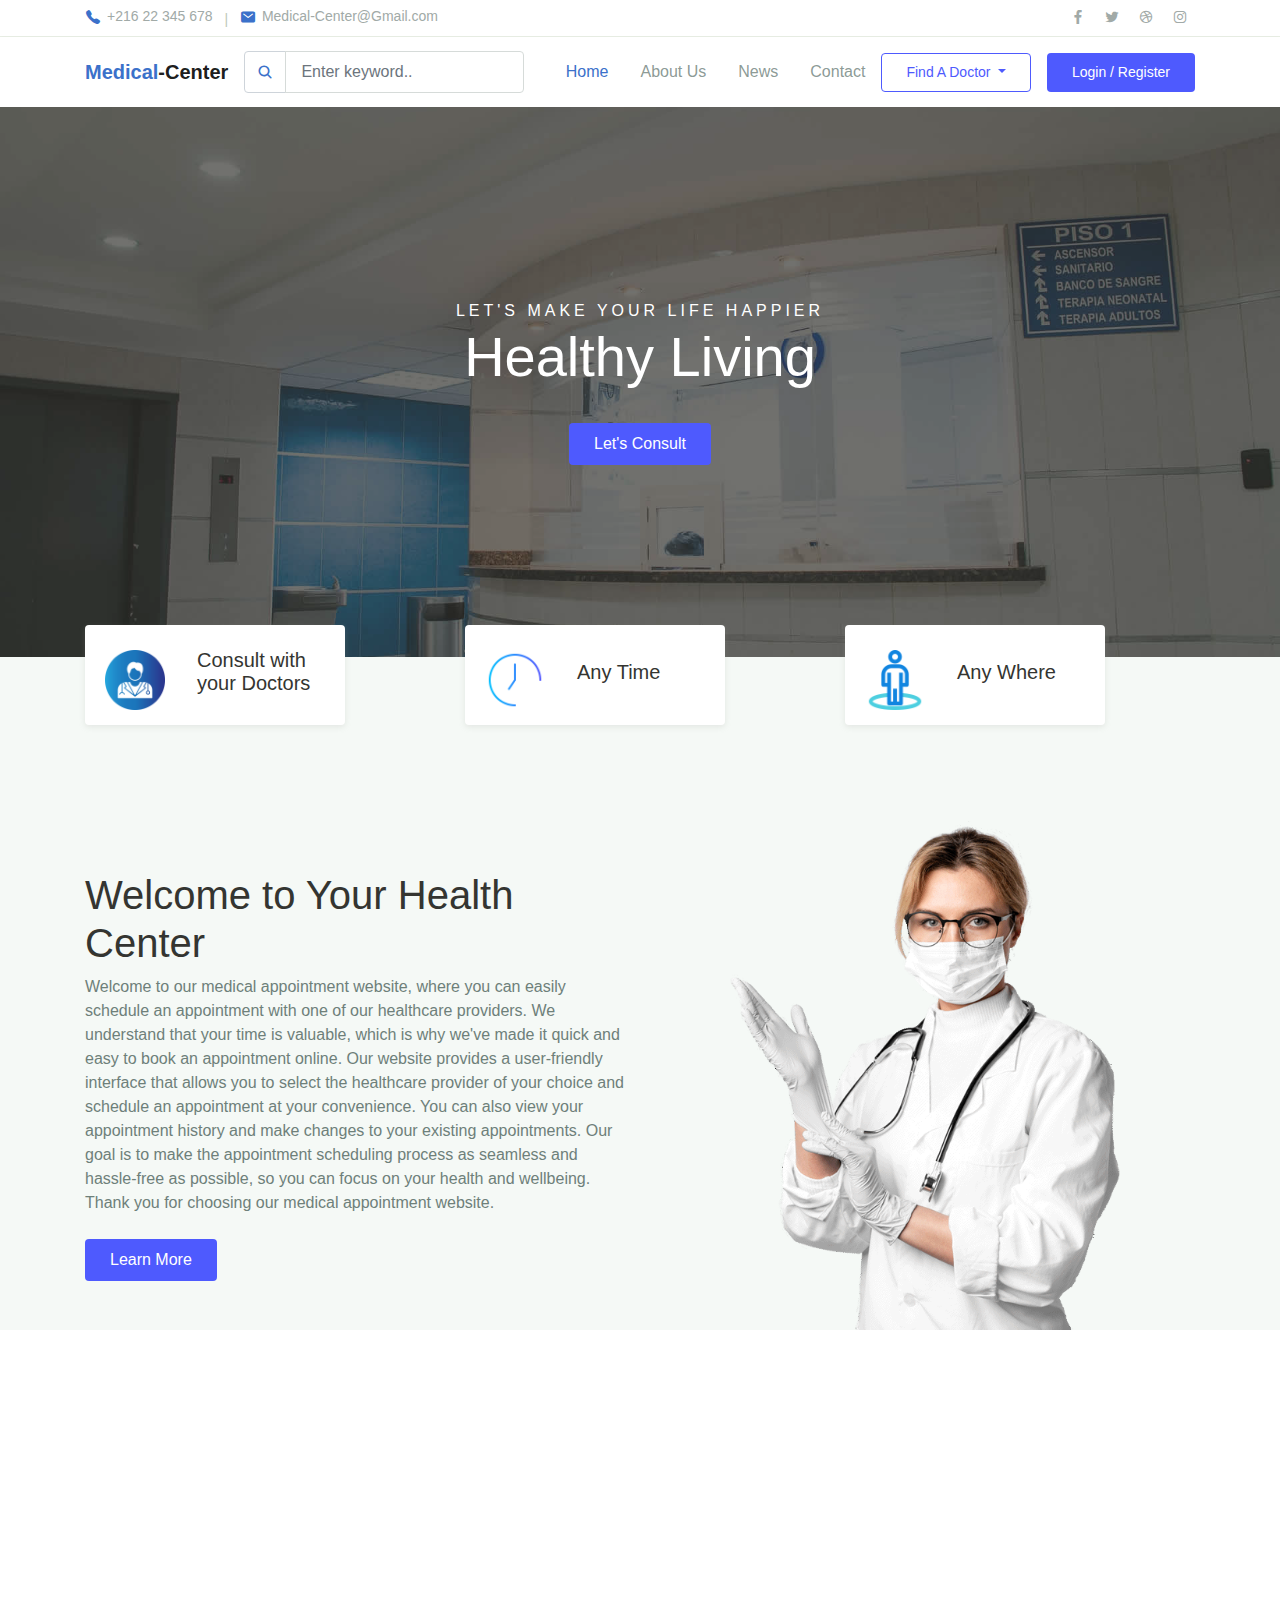
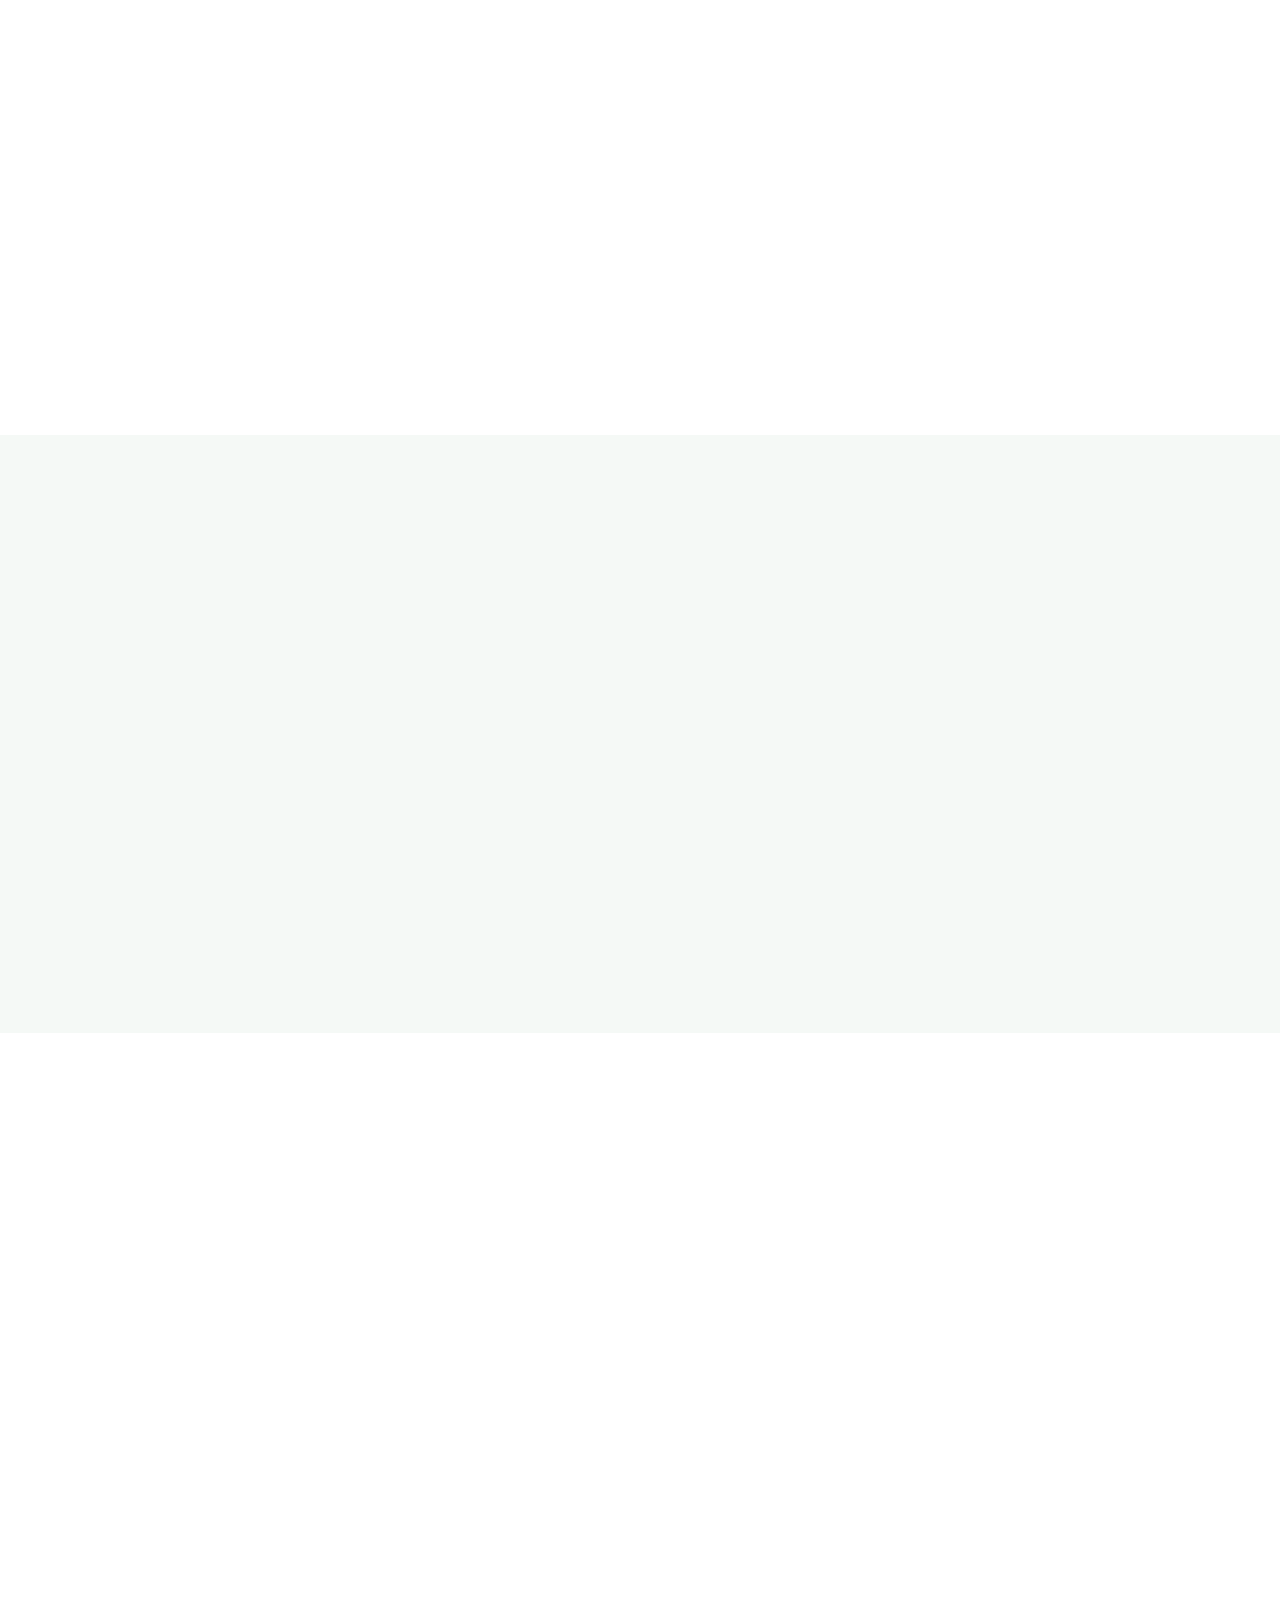
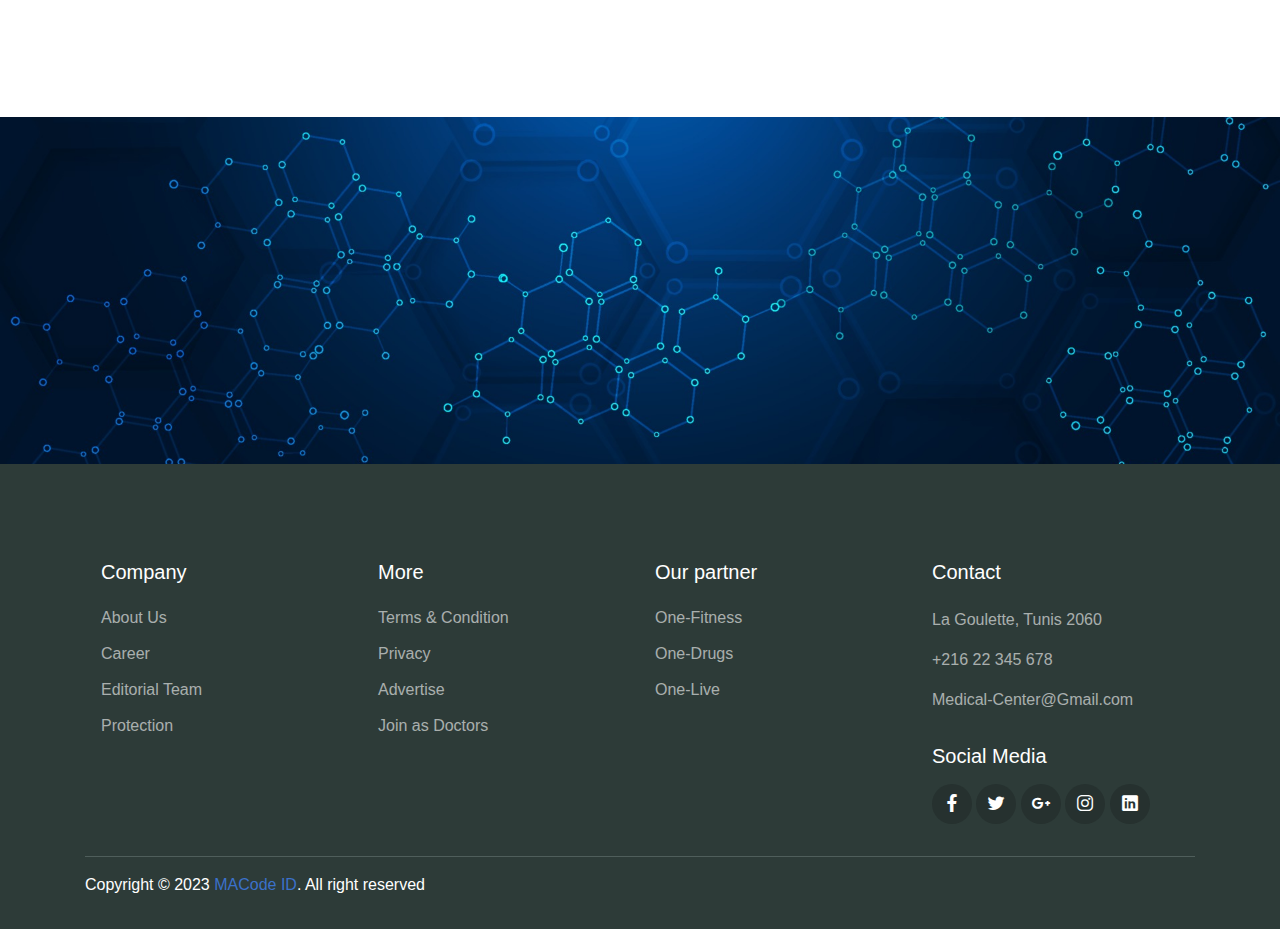
<file: rendez-vous med/html/index.html>
<!DOCTYPE html>
<html lang="en">

<head>
  <meta charset="UTF-8">
  <meta name="viewport" content="width=device-width, initial-scale=1.0">

  <meta http-equiv="X-UA-Compatible" content="ie=edge">

  <meta name="copyright" content="MACode ID, https://macodeid.com/">

  <title>Medical Center</title>

  <link rel="stylesheet" href="../assets/css/maicons.css">

  <link rel="stylesheet" href="../assets/css/bootstrap.css">

  <link rel="stylesheet" href="../assets/vendor/owl-carousel/css/owl.carousel.css">

  <link rel="stylesheet" href="../assets/vendor/animate/animate.css">

  <link rel="stylesheet" href="../assets/css/theme.css">

</head>

<body>

  <!-- Back to top button -->
  <div class="back-to-top"></div>

  <header>
    <div class="topbar">
      <div class="container">
        <div class="row">
          <div class="col-sm-8 text-sm">
            <div class="site-info">
              <a href="#"><span class="mai-call text-primary"></span> +216 22 345 678</a>
              <span class="divider">|</span>
              <a href="#"><span class="mai-mail text-primary"></span> Medical-Center@Gmail.com</a>
            </div>
          </div>
          <div class="col-sm-4 text-right text-sm">
            <div class="social-mini-button">
              <a href="#"><span class="mai-logo-facebook-f"></span></a>
              <a href="#"><span class="mai-logo-twitter"></span></a>
              <a href="#"><span class="mai-logo-dribbble"></span></a>
              <a href="#"><span class="mai-logo-instagram"></span></a>
            </div>
          </div>
        </div> <!-- .row -->
      </div> <!-- .container -->
    </div> <!-- .topbar -->

    <nav class="navbar navbar-expand-lg navbar-light shadow-sm">
      <div class="container">
        <a class="navbar-brand" href="#"><span class="text-primary">Medical</span>-Center</a>

        <form action="#">
          <div class="input-group input-navbar">
            <div class="input-group-prepend">
              <span class="input-group-text" id="icon-addon1"><span class="mai-search"
                  style="color: #3B71CA;"></span></span>
            </div>
            <input type="text" class="form-control" placeholder="Enter keyword.." aria-label="Username"
              aria-describedby="icon-addon1">
          </div>
        </form>

        <button class="navbar-toggler" type="button" data-toggle="collapse" data-target="#navbarSupport"
          aria-controls="navbarSupport" aria-expanded="false" aria-label="Toggle navigation">
          <span class="navbar-toggler-icon"></span>
        </button>

        <div class="collapse navbar-collapse" id="navbarSupport">
          <ul class="navbar-nav ml-auto">
            <li class="nav-item active">
              <a class="nav-link" href="index.html">Home</a>
            </li>
            <li class="nav-item">
              <a class="nav-link" href="about.html">About Us</a>
            </li>
            <li class="nav-item">
              <a class="nav-link" href="blog.html">News</a>
            </li>
            <li class="nav-item">
              <a class="nav-link" href="contact.html">Contact</a>
            </li>
            <li class="nav-item">
              <div class="dropdown">
                <a class="btn btn-outline-secondary dropdown-toggle" href="#" role="button" data-toggle="dropdown"
                  aria-expanded="false">
                  Find A Doctor
                </a>

                <div class="dropdown-menu">
                  <a class="dropdown-item" href="#">Dermatologists</a>
                  <a class="dropdown-item" href="#">Ophthalmologists</a>
                  <a class="dropdown-item" href="#">Radiologists</a>
                </div>
              </div>
            </li>
            <li class="nav-item">
              <a class="btn btn-secondary ml-lg-3" href="#">Login / Register</a>
            </li>
          </ul>
        </div> <!-- .navbar-collapse -->
      </div> <!-- .container -->
    </nav>
  </header>

  <div class="page-hero bg-image overlay-dark" style="background-image: url(../assets/img/bg_image_1.jpg);">
    <div class="hero-section">
      <div class="container text-center wow zoomIn">
        <span class="subhead">Let's make your life happier</span>
        <h1 class="display-4">Healthy Living</h1>
        <a href="#" class="btn btn-secondary">Let's Consult</a>
      </div>
    </div>
  </div>


  <div class="bg-light">
    <div class="page-section py-3 mt-md-n5 custom-index">
      <div class="container">
        <div class="row justify-content-center">
          <div class="col-md-4 py-3 py-md-0">
            <div class="card-service wow fadeInUp">
              <div class="circle-shape  text-white">
                <img src="medecin.png" alt="" width="100%" height="100%">
              </div>
              <p>Consult with your Doctors</p>
            </div>
          </div>
          <div class="col-md-4 py-3 py-md-0">
            <div class="card-service wow fadeInUp">
              <div class="circle-shape  text-white">
                <img src="horloge.png" alt="" width="100%" height="100%">
              </div>
              <p>Any Time</p>
            </div>
          </div>
          <div class="col-md-4 py-3 py-md-0">
            <div class="card-service wow fadeInUp">
              <div class="circle-shape text-white">
                <img src="pin.png" alt="" width="100%" height="100%">
              </div>
              <p>Any Where</p>
            </div>
          </div>
        </div>
      </div>
    </div> <!-- .page-section -->

    <div class="page-section pb-0">
      <div class="container">
        <div class="row align-items-center">
          <div class="col-lg-6 py-3 wow fadeInUp">
            <h1>Welcome to Your Health <br> Center</h1>
            <p class="text-grey mb-4">Welcome to our medical appointment website, where you can easily schedule an
              appointment with one of our healthcare
              providers. We understand that your time is valuable, which is why we've made it quick and easy to book an
              appointment
              online. Our website provides a user-friendly interface that allows you to select the healthcare provider
              of your choice
              and schedule an appointment at your convenience. You can also view your appointment history and make
              changes to your
              existing appointments. Our goal is to make the appointment scheduling process as seamless and hassle-free
              as possible,
              so you can focus on your health and wellbeing. Thank you for choosing our medical appointment website.</p>
            <a href="about.html" class="btn btn-secondary">Learn More</a>
          </div>
          <div class="col-lg-6 wow fadeInRight" data-wow-delay="400ms">
            <div class="img-place custom-img-1">
              <img src="../assets/img/bg-doctor.png" alt="">
            </div>
          </div>
        </div>
      </div>
    </div> <!-- .bg-light -->
  </div> <!-- .bg-light -->

  <div class="page-section">
    <div class="container">
      <h1 class="text-center mb-5 wow fadeInUp">Top Rated Doctors</h1>

      <div class="owl-carousel wow fadeInUp" id="doctorSlideshow">
        <div class="item">
          <div class="card-doctor">
            <div class="header">
              <img src="../assets/img/doctors/doctor_1.jpg" alt="">
              <div class="meta">
                <a href="#"><span class="mai-call"></span></a>
                <a href="#"><span class="mai-logo-whatsapp"></span></a>
              </div>
            </div>
            <div class="body">
              <p class="text-xl mb-0">Dr. Stein Albert</p>
              <span class="text-sm text-grey">Cardiology</span>
            </div>
          </div>
        </div>
        <div class="item">
          <div class="card-doctor">
            <div class="header">
              <img src="../assets/img/doctors/doctor_2.jpg" alt="">
              <div class="meta">
                <a href="#"><span class="mai-call"></span></a>
                <a href="#"><span class="mai-logo-whatsapp"></span></a>
              </div>
            </div>
            <div class="body">
              <p class="text-xl mb-0">Dr. Alexa Melvin</p>
              <span class="text-sm text-grey">Dental</span>
            </div>
          </div>
        </div>
        <div class="item">
          <div class="card-doctor">
            <div class="header">
              <img src="../assets/img/doctors/doctor_3.jpg" alt="">
              <div class="meta">
                <a href="#"><span class="mai-call"></span></a>
                <a href="#"><span class="mai-logo-whatsapp"></span></a>
              </div>
            </div>
            <div class="body">
              <p class="text-xl mb-0">Dr. Rebecca Steffany</p>
              <span class="text-sm text-grey">General Health</span>
            </div>
          </div>
        </div>
        <div class="item">
          <div class="card-doctor">
            <div class="header">
              <img src="../assets/img/doctors/doctor_3.jpg" alt="">
              <div class="meta">
                <a href="#"><span class="mai-call"></span></a>
                <a href="#"><span class="mai-logo-whatsapp"></span></a>
              </div>
            </div>
            <div class="body">
              <p class="text-xl mb-0">Dr. Rebecca Steffany</p>
              <span class="text-sm text-grey">General Health</span>
            </div>
          </div>
        </div>
        <div class="item">
          <div class="card-doctor">
            <div class="header">
              <img src="../assets/img/doctors/doctor_3.jpg" alt="">
              <div class="meta">
                <a href="#"><span class="mai-call"></span></a>
                <a href="#"><span class="mai-logo-whatsapp"></span></a>
              </div>
            </div>
            <div class="body">
              <p class="text-xl mb-0">Dr. Rebecca Steffany</p>
              <span class="text-sm text-grey">General Health</span>
            </div>
          </div>
        </div>
      </div>
    </div>
  </div>

  <div class="page-section bg-light">
    <div class="container">
      <h1 class="text-center wow fadeInUp">Latest News</h1>
      <div class="row mt-5">
        <div class="col-lg-4 py-2 wow zoomIn">
          <div class="card-blog">
            <div class="header">
              <div class="post-category">
                <a href="#">Covid19</a>
              </div>
              <a href="blog-details.html" class="post-thumb">
                <img src="../assets/img/blog/blog_1.jpg" alt="">
              </a>
            </div>
            <div class="body">
              <h5 class="post-title"><a href="blog-details.html">List of Countries without Coronavirus case</a></h5>
              <div class="site-info">
                <div class="avatar mr-2">
                  <div class="avatar-img">
                    <img src="../assets/img/person/person_1.jpg" alt="">
                  </div>
                  <span>Roger Adams</span>
                </div>
                <span class="mai-time"></span> 1 week ago
              </div>
            </div>
          </div>
        </div>
        <div class="col-lg-4 py-2 wow zoomIn">
          <div class="card-blog">
            <div class="header">
              <div class="post-category">
                <a href="#">Covid19</a>
              </div>
              <a href="blog-details.html" class="post-thumb">
                <img src="../assets/img/blog/blog_2.jpg" alt="">
              </a>
            </div>
            <div class="body">
              <h5 class="post-title"><a href="blog-details.html">Recovery Room: News beyond the pandemic</a></h5>
              <div class="site-info">
                <div class="avatar mr-2">
                  <div class="avatar-img">
                    <img src="../assets/img/person/person_1.jpg" alt="">
                  </div>
                  <span>Roger Adams</span>
                </div>
                <span class="mai-time"></span> 4 weeks ago
              </div>
            </div>
          </div>
        </div>
        <div class="col-lg-4 py-2 wow zoomIn">
          <div class="card-blog">
            <div class="header">
              <div class="post-category">
                <a href="#">Covid19</a>
              </div>
              <a href="blog-details.html" class="post-thumb">
                <img src="../assets/img/blog/blog_3.jpg" alt="">
              </a>
            </div>
            <div class="body">
              <h5 class="post-title"><a href="blog-details.html">What is the impact of eating too much sugar?</a></h5>
              <div class="site-info">
                <div class="avatar mr-2">
                  <div class="avatar-img">
                    <img src="../assets/img/person/person_2.jpg" alt="">
                  </div>
                  <span>Diego Simmons</span>
                </div>
                <span class="mai-time"></span> 2 months ago
              </div>
            </div>
          </div>
        </div>

        <div class="col-12 text-center mt-4 wow zoomIn">
          <a href="blog.html" class="btn btn-secondary">Read More</a>
        </div>

      </div>
    </div>
  </div> <!-- .page-section -->

  <div class="page-section">
    <div class="container">
      <h1 class="text-center wow fadeInUp">Make an Appointment</h1>

      <form class="main-form">
        <div class="row mt-5 ">
          <div class="col-12 col-sm-6 py-2 wow fadeInLeft">
            <input type="text" class="form-control" placeholder="Full name">
          </div>
          <div class="col-12 col-sm-6 py-2 wow fadeInRight">
            <input type="text" class="form-control" placeholder="Email address..">
          </div>
          <div class="col-12 col-sm-6 py-2 wow fadeInLeft" data-wow-delay="300ms">
            <input type="date" class="form-control">
          </div>
          <div class="col-12 col-sm-6 py-2 wow fadeInRight" data-wow-delay="300ms">
            <select name="departement" id="departement" class="custom-select">
              <option value="general">General Health</option>
              <option value="cardiology">Cardiology</option>
              <option value="dental">Dental</option>
              <option value="neurology">Neurology</option>
              <option value="orthopaedics">Orthopaedics</option>
            </select>
          </div>
          <div class="col-12 py-2 wow fadeInUp" data-wow-delay="300ms">
            <input type="text" class="form-control" placeholder="Number..">
          </div>
          <div class="col-12 py-2 wow fadeInUp" data-wow-delay="300ms">
            <textarea name="message" id="message" class="form-control" rows="6"
              placeholder="Enter message.."></textarea>
          </div>
        </div>

        <button type="submit" class="btn btn-secondary mt-3 wow zoomIn">Submit Request</button>
      </form>
    </div>
  </div> <!-- .page-section -->

  <div class="page-section banner-home bg-image" style="background-image: url(bgfooter.jpg);">
    <div class="container py-5 py-lg-0">
      <div class="row align-items-center">
        <div class="col-lg-4 wow zoomIn">
          <div class="img-banner d-none d-lg-block">
            <img src="../assets/img/mobile_app.png" alt="">
          </div>
        </div>
        <div class="col-lg-8 wow fadeInRight">
          <h1 class="font-weight-normal mb-3">Get easy access of all features using Medical-Center Application</h1>
          <a href="#"><img src="../assets/img/google_play.svg" alt=""></a>
          <a href="#" class="ml-2"><img src="../assets/img/app_store.svg" alt=""></a>
        </div>
      </div>
    </div>
  </div> <!-- .banner-home -->

  <footer class="page-footer">
    <div class="container">
      <div class="row px-md-3">
        <div class="col-sm-6 col-lg-3 py-3">
          <h5>Company</h5>
          <ul class="footer-menu">
            <li><a href="about.html">About Us</a></li>
            <li><a href="#">Career</a></li>
            <li><a href="#">Editorial Team</a></li>
            <li><a href="#">Protection</a></li>
          </ul>
        </div>
        <div class="col-sm-6 col-lg-3 py-3">
          <h5>More</h5>
          <ul class="footer-menu">
            <li><a href="#">Terms & Condition</a></li>
            <li><a href="#">Privacy</a></li>
            <li><a href="#">Advertise</a></li>
            <li><a href="#">Join as Doctors</a></li>
          </ul>
        </div>
        <div class="col-sm-6 col-lg-3 py-3">
          <h5>Our partner</h5>
          <ul class="footer-menu">
            <li><a href="#">One-Fitness</a></li>
            <li><a href="#">One-Drugs</a></li>
            <li><a href="#">One-Live</a></li>
          </ul>
        </div>
        <div class="col-sm-6 col-lg-3 py-3">
          <h5>Contact</h5>
          <p class="footer-link mt-2">La Goulette, Tunis 2060</p>
          <a href="#" class="footer-link">+216 22 345 678</a>
          <a href="#" class="footer-link">Medical-Center@Gmail.com</a>

          <h5 class="mt-3">Social Media</h5>
          <div class="footer-sosmed mt-3">
            <a href="#" target="_blank"><span class="mai-logo-facebook-f"></span></a>
            <a href="#" target="_blank"><span class="mai-logo-twitter"></span></a>
            <a href="#" target="_blank"><span class="mai-logo-google-plus-g"></span></a>
            <a href="#" target="_blank"><span class="mai-logo-instagram"></span></a>
            <a href="#" target="_blank"><span class="mai-logo-linkedin"></span></a>
          </div>
        </div>
      </div>

      <hr>

      <p id="copyright">Copyright &copy; 2023 <a href="https://macodeid.com/" target="_blank">MACode ID</a>. All right
        reserved</p>
    </div>
  </footer>

  <script src="../assets/js/jquery-3.5.1.min.js"></script>

  <script src="../assets/js/bootstrap.bundle.min.js"></script>

  <script src="../assets/vendor/owl-carousel/js/owl.carousel.min.js"></script>

  <script src="../assets/vendor/wow/wow.min.js"></script>

  <script src="../assets/js/theme.js"></script>

</body>

</html>
</file>
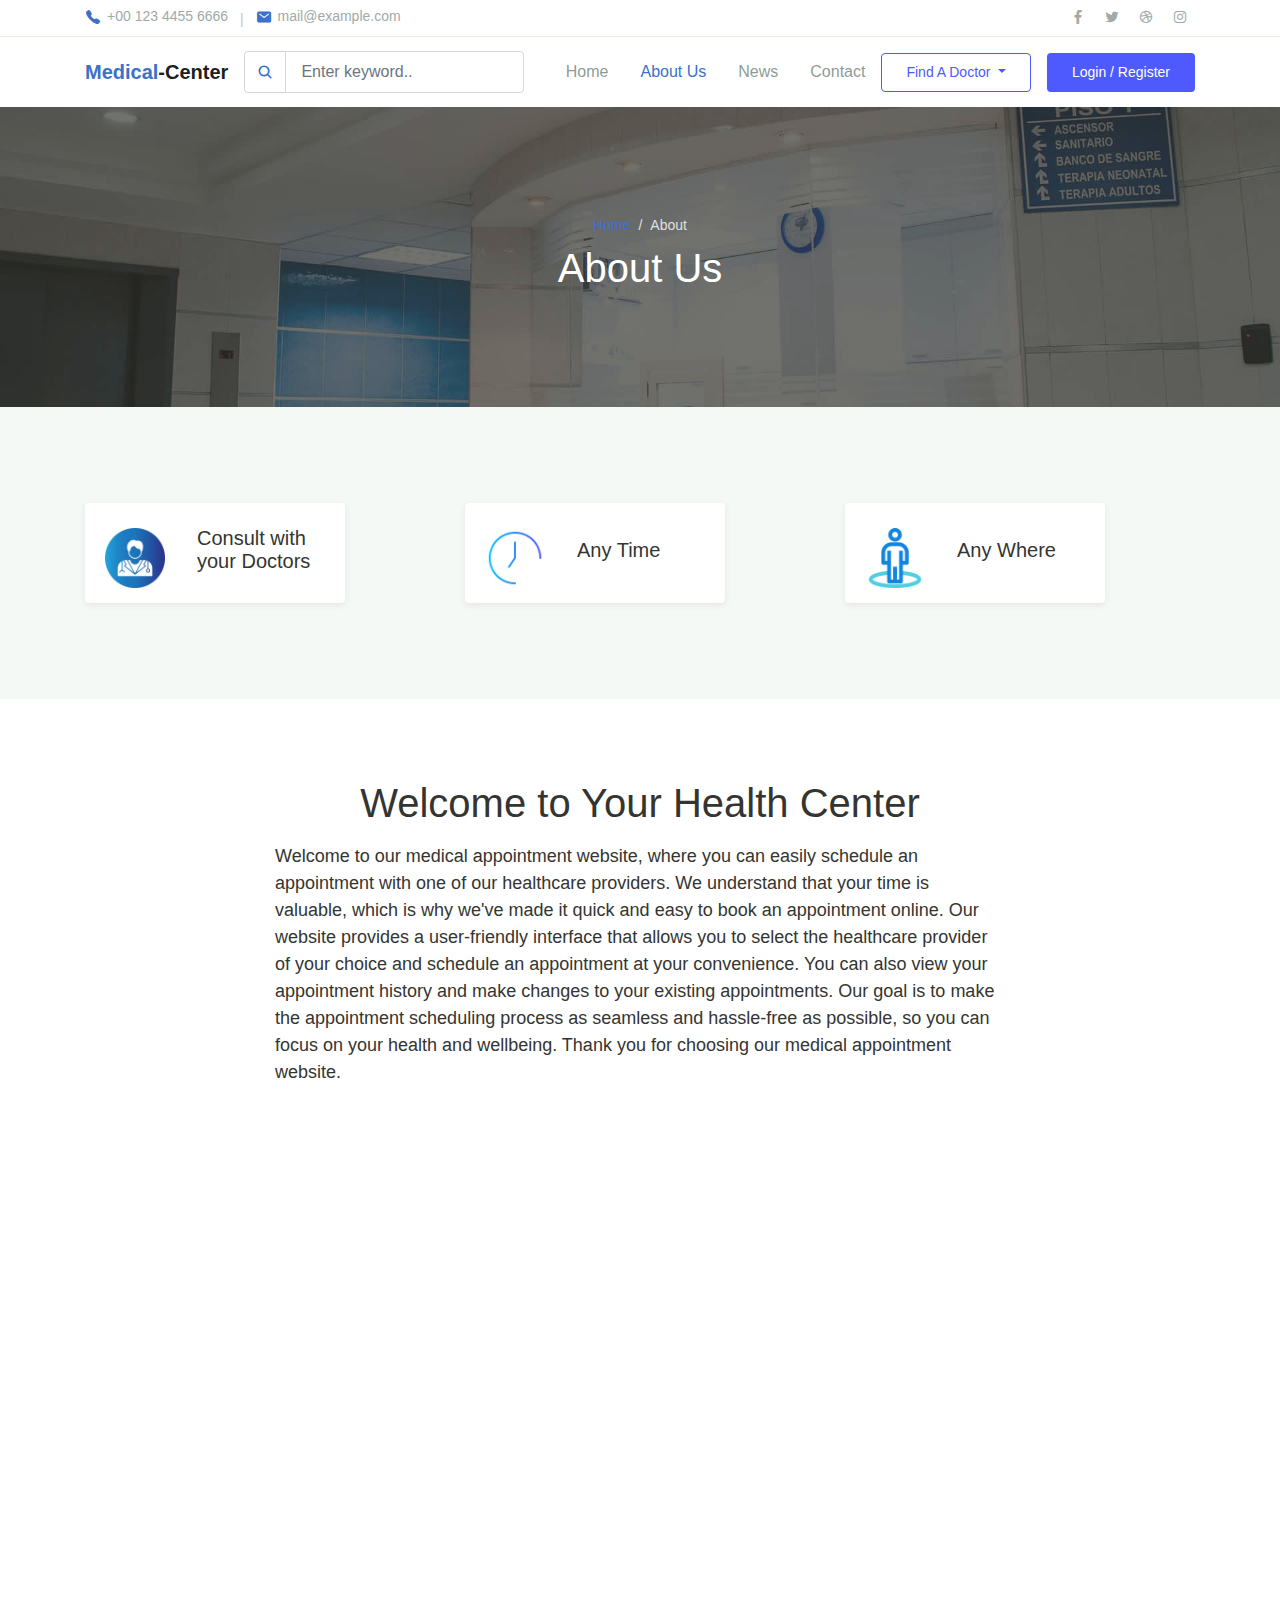
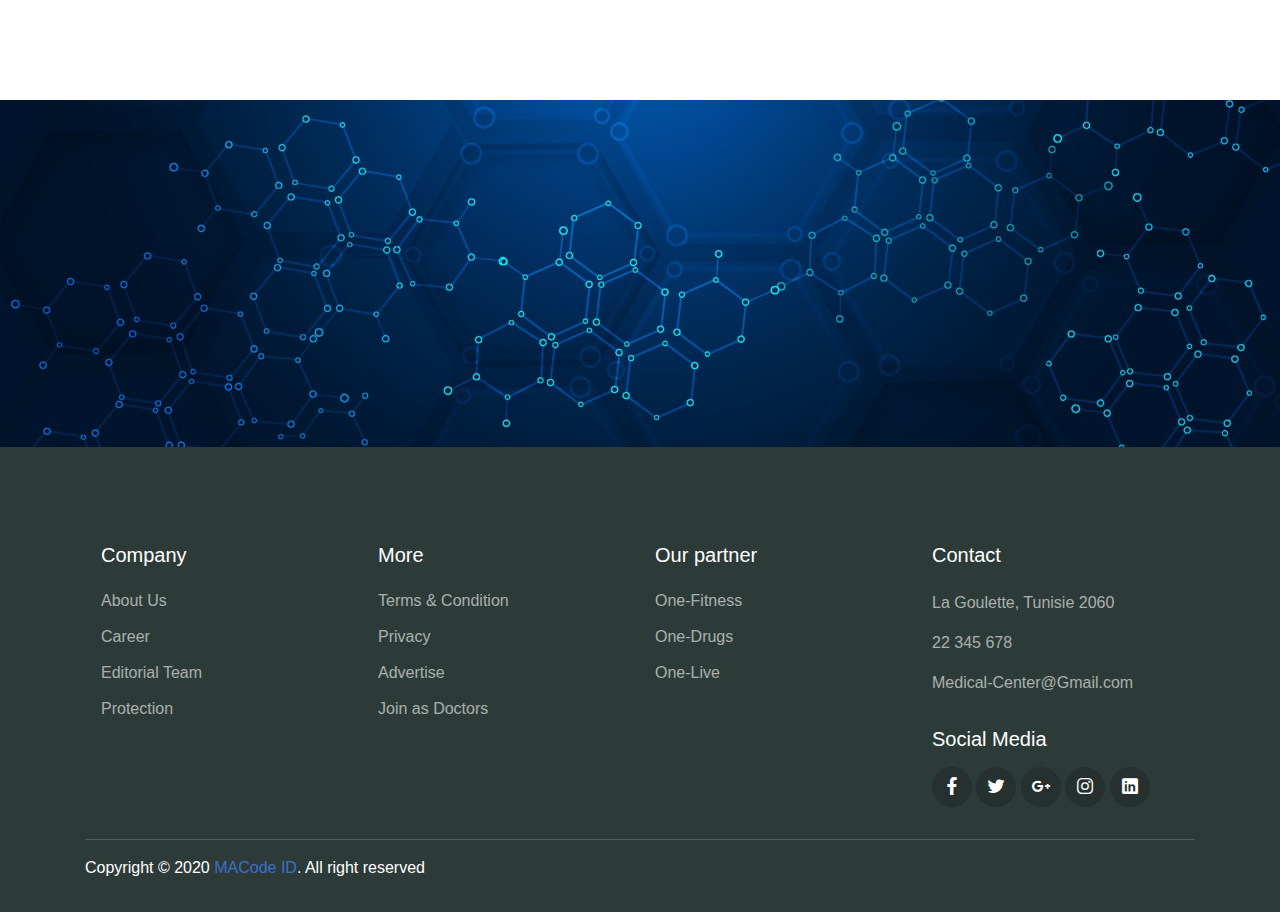
<file: rendez-vous med/html/about.html>
<!DOCTYPE html>
<html lang="en">

<head>
  <meta charset="UTF-8">
  <meta name="viewport" content="width=device-width, initial-scale=1.0">

  <meta http-equiv="X-UA-Compatible" content="ie=edge">

  <meta name="copyright" content="MACode ID, https://macodeid.com/">

  <title>Medical Center</title>

  <link rel="stylesheet" href="../assets/css/maicons.css">

  <link rel="stylesheet" href="../assets/css/bootstrap.css">

  <link rel="stylesheet" href="../assets/vendor/owl-carousel/css/owl.carousel.css">

  <link rel="stylesheet" href="../assets/vendor/animate/animate.css">

  <link rel="stylesheet" href="../assets/css/theme.css">

  <script src="https://cdn.jsdelivr.net/npm/popper.js@1.16.0/dist/umd/popper.min.js"
    integrity="sha384-Q6E9RHvbIyZFJoft+2mJbHaEWldlvI9IOYy5n3zV9zzTtmI3UksdQRVvoxMfooAo"
    crossorigin="anonymous"></script>
</head>

<body>

  <!-- Back to top button -->
  <div class="back-to-top"></div>

  <header>
    <div class="topbar">
      <div class="container">
        <div class="row">
          <div class="col-sm-8 text-sm">
            <div class="site-info">
              <a href="#"><span class="mai-call text-primary"></span> +00 123 4455 6666</a>
              <span class="divider">|</span>
              <a href="#"><span class="mai-mail text-primary"></span> mail@example.com</a>
            </div>
          </div>
          <div class="col-sm-4 text-right text-sm">
            <div class="social-mini-button">
              <a href="#"><span class="mai-logo-facebook-f"></span></a>
              <a href="#"><span class="mai-logo-twitter"></span></a>
              <a href="#"><span class="mai-logo-dribbble"></span></a>
              <a href="#"><span class="mai-logo-instagram"></span></a>
            </div>
          </div>
        </div> <!-- .row -->
      </div> <!-- .container -->
    </div> <!-- .topbar -->

    <nav class="navbar navbar-expand-lg navbar-light shadow-sm">
      <div class="container">
        <a class="navbar-brand" href="#"><span class="text-primary">Medical</span>-Center</a>

        <form action="#">
          <div class="input-group input-navbar">
            <div class="input-group-prepend">
              <span class="input-group-text" id="icon-addon1"><span class="mai-search"
                  style="color: #3B71CA;"></span></span>
            </div>
            <input type="text" class="form-control" placeholder="Enter keyword.." aria-label="Username"
              aria-describedby="icon-addon1">
          </div>
        </form>

        <button class="navbar-toggler" type="button" data-toggle="collapse" data-target="#navbarSupport"
          aria-controls="navbarSupport" aria-expanded="false" aria-label="Toggle navigation">
          <span class="navbar-toggler-icon"></span>
        </button>

        <div class="collapse navbar-collapse" id="navbarSupport">
          <ul class="navbar-nav ml-auto">
            <li class="nav-item">
              <a class="nav-link" href="index.html">Home</a>
            </li>
            <li class="nav-item active">
              <a class="nav-link" href="about.html">About Us</a>
            </li>
            <li class="nav-item">
              <a class="nav-link" href="blog.html">News</a>
            </li>
            <li class="nav-item">
              <a class="nav-link" href="contact.html">Contact</a>
            </li>
            <li class="nav-item">
              <div class="dropdown">
                <a class="btn btn-outline-secondary dropdown-toggle" href="#" role="button" data-toggle="dropdown"
                  aria-expanded="false">
                  Find A Doctor
                </a>

                <div class="dropdown-menu">
                  <a class="dropdown-item" href="#">Dermatologists</a>
                  <a class="dropdown-item" href="#">Ophthalmologists</a>
                  <a class="dropdown-item" href="#">Radiologists</a>
                </div>
              </div>
            </li>
            <li class="nav-item">
              <a class="btn btn-secondary ml-lg-3" href="#">Login / Register</a>
            </li>
          </ul>
        </div> <!-- .navbar-collapse -->
      </div> <!-- .container -->
    </nav>
  </header>

  <div class="page-banner overlay-dark bg-image" style="background-image: url(../assets/img/bg_image_1.jpg);">
    <div class="banner-section">
      <div class="container text-center wow fadeInUp">
        <nav aria-label="Breadcrumb">
          <ol class="breadcrumb breadcrumb-dark bg-transparent justify-content-center py-0 mb-2">
            <li class="breadcrumb-item"><a href="index.html">Home</a></li>
            <li class="breadcrumb-item active" aria-current="page">About</li>
          </ol>
        </nav>
        <h1 class="font-weight-normal">About Us</h1>
      </div> <!-- .container -->
    </div> <!-- .banner-section -->
  </div> <!-- .page-banner -->

  <div class="page-section bg-light">
    <div class="container">
      <div class="row">
        <div class="col-md-4 py-3 wow zoomIn">
          <div class="card-service">
            <div class="circle-shape  text-white">
              <img src="medecin.png" alt="" width="100%" height="100%">
            </div>
            <p>Consult with your Doctors</p>
          </div>
        </div>
        <div class="col-md-4 py-3 wow zoomIn">
          <div class="card-service">
            <div class="circle-shape  text-white">
              <img src="horloge.png" alt="" width="100%" height="100%">
            </div>
            <p>Any Time</p>
          </div>
        </div>
        <div class="col-md-4 py-3 wow zoomIn">
          <div class="card-service">
            <div class="circle-shape text-white">
              <img src="pin.png" alt="" width="100%" height="100%">
            </div>
            <p>Any Where</p>
          </div>
        </div>
      </div>
    </div>
  </div>

  <div class="page-section">
    <div class="container">
      <div class="row justify-content-center">
        <div class="col-lg-8 wow fadeInUp">
          <h1 class="text-center mb-3">Welcome to Your Health Center</h1>
          <div class="text-lg">
            <p>Welcome to our medical appointment website, where you can easily schedule an
              appointment with one of our healthcare
              providers. We understand that your time is valuable, which is why we've made it quick and easy to book an
              appointment
              online. Our website provides a user-friendly interface that allows you to select the healthcare provider
              of your choice
              and schedule an appointment at your convenience. You can also view your appointment history and make
              changes to your
              existing appointments. Our goal is to make the appointment scheduling process as seamless and hassle-free
              as possible,
              so you can focus on your health and wellbeing. Thank you for choosing our medical appointment website.</p>
          </div>
        </div>
        <div class="col-lg-10 mt-5">
          <h1 class="text-center mb-5 wow fadeInUp">Top Rated Doctors</h1>
          <div class="row justify-content-center">
            <div class="col-md-6 col-lg-4 wow zoomIn">
              <div class="card-doctor">
                <div class="header">
                  <img src="../assets/img/doctors/doctor_1.jpg" alt="">
                  <div class="meta">
                    <a href="#"><span class="mai-call"></span></a>
                    <a href="#"><span class="mai-logo-whatsapp"></span></a>
                  </div>
                </div>
                <div class="body">
                  <p class="text-xl mb-0">Dr. Stein Albert</p>
                  <span class="text-sm text-grey">Cardiology</span>
                </div>
              </div>
            </div>
            <div class="col-md-6 col-lg-4 wow zoomIn">
              <div class="card-doctor">
                <div class="header">
                  <img src="../assets/img/doctors/doctor_2.jpg" alt="">
                  <div class="meta">
                    <a href="#"><span class="mai-call"></span></a>
                    <a href="#"><span class="mai-logo-whatsapp"></span></a>
                  </div>
                </div>
                <div class="body">
                  <p class="text-xl mb-0">Dr. Alexa Melvin</p>
                  <span class="text-sm text-grey">Dental</span>
                </div>
              </div>
            </div>
            <div class="col-md-6 col-lg-4 wow zoomIn">
              <div class="card-doctor">
                <div class="header">
                  <img src="../assets/img/doctors/doctor_3.jpg" alt="">
                  <div class="meta">
                    <a href="#"><span class="mai-call"></span></a>
                    <a href="#"><span class="mai-logo-whatsapp"></span></a>
                  </div>
                </div>
                <div class="body">
                  <p class="text-xl mb-0">Dr. Rebecca Steffany</p>
                  <span class="text-sm text-grey">General Health</span>
                </div>
              </div>
            </div>

          </div>
        </div>
      </div>
    </div>
  </div>

  <div class="page-section banner-home bg-image" style="background-image: url(bgfooter.jpg);">
    <div class="container py-5 py-lg-0">
      <div class="row align-items-center">
        <div class="col-lg-4 wow zoomIn">
          <div class="img-banner d-none d-lg-block">
            <img src="../assets/img/mobile_app.png" alt="">
          </div>
        </div>
        <div class="col-lg-8 wow fadeInRight">
          <h1 class="font-weight-normal mb-3">Get easy access of all features using One Health Application</h1>
          <a href="#"><img src="../assets/img/google_play.svg" alt=""></a>
          <a href="#" class="ml-2"><img src="../assets/img/app_store.svg" alt=""></a>
        </div>
      </div>
    </div>
  </div> <!-- .banner-home -->

  <footer class="page-footer">
    <div class="container">
      <div class="row px-md-3">
        <div class="col-sm-6 col-lg-3 py-3">
          <h5>Company</h5>
          <ul class="footer-menu">
            <li><a href="#">About Us</a></li>
            <li><a href="#">Career</a></li>
            <li><a href="#">Editorial Team</a></li>
            <li><a href="#">Protection</a></li>
          </ul>
        </div>
        <div class="col-sm-6 col-lg-3 py-3">
          <h5>More</h5>
          <ul class="footer-menu">
            <li><a href="#">Terms & Condition</a></li>
            <li><a href="#">Privacy</a></li>
            <li><a href="#">Advertise</a></li>
            <li><a href="#">Join as Doctors</a></li>
          </ul>
        </div>
        <div class="col-sm-6 col-lg-3 py-3">
          <h5>Our partner</h5>
          <ul class="footer-menu">
            <li><a href="#">One-Fitness</a></li>
            <li><a href="#">One-Drugs</a></li>
            <li><a href="#">One-Live</a></li>
          </ul>
        </div>
        <div class="col-sm-6 col-lg-3 py-3">
          <h5>Contact</h5>
          <p class="footer-link mt-2">La Goulette, Tunisie 2060</p>
          <a href="#" class="footer-link">22 345 678</a>
          <a href="#" class="footer-link">Medical-Center@Gmail.com</a>

          <h5 class="mt-3">Social Media</h5>
          <div class="footer-sosmed mt-3">
            <a href="#" target="_blank"><span class="mai-logo-facebook-f"></span></a>
            <a href="#" target="_blank"><span class="mai-logo-twitter"></span></a>
            <a href="#" target="_blank"><span class="mai-logo-google-plus-g"></span></a>
            <a href="#" target="_blank"><span class="mai-logo-instagram"></span></a>
            <a href="#" target="_blank"><span class="mai-logo-linkedin"></span></a>
          </div>
        </div>
      </div>

      <hr>

      <p id="copyright">Copyright &copy; 2020 <a href="https://macodeid.com/" target="_blank">MACode ID</a>. All right
        reserved</p>
    </div>
  </footer>

  <script src="../assets/js/jquery-3.5.1.min.js"></script>

  <script src="../assets/js/bootstrap.bundle.min.js"></script>

  <script src="../assets/vendor/owl-carousel/js/owl.carousel.min.js"></script>

  <script src="../assets/vendor/wow/wow.min.js"></script>

  <script src="../assets/js/theme.js"></script>

</body>

</html>
</file>
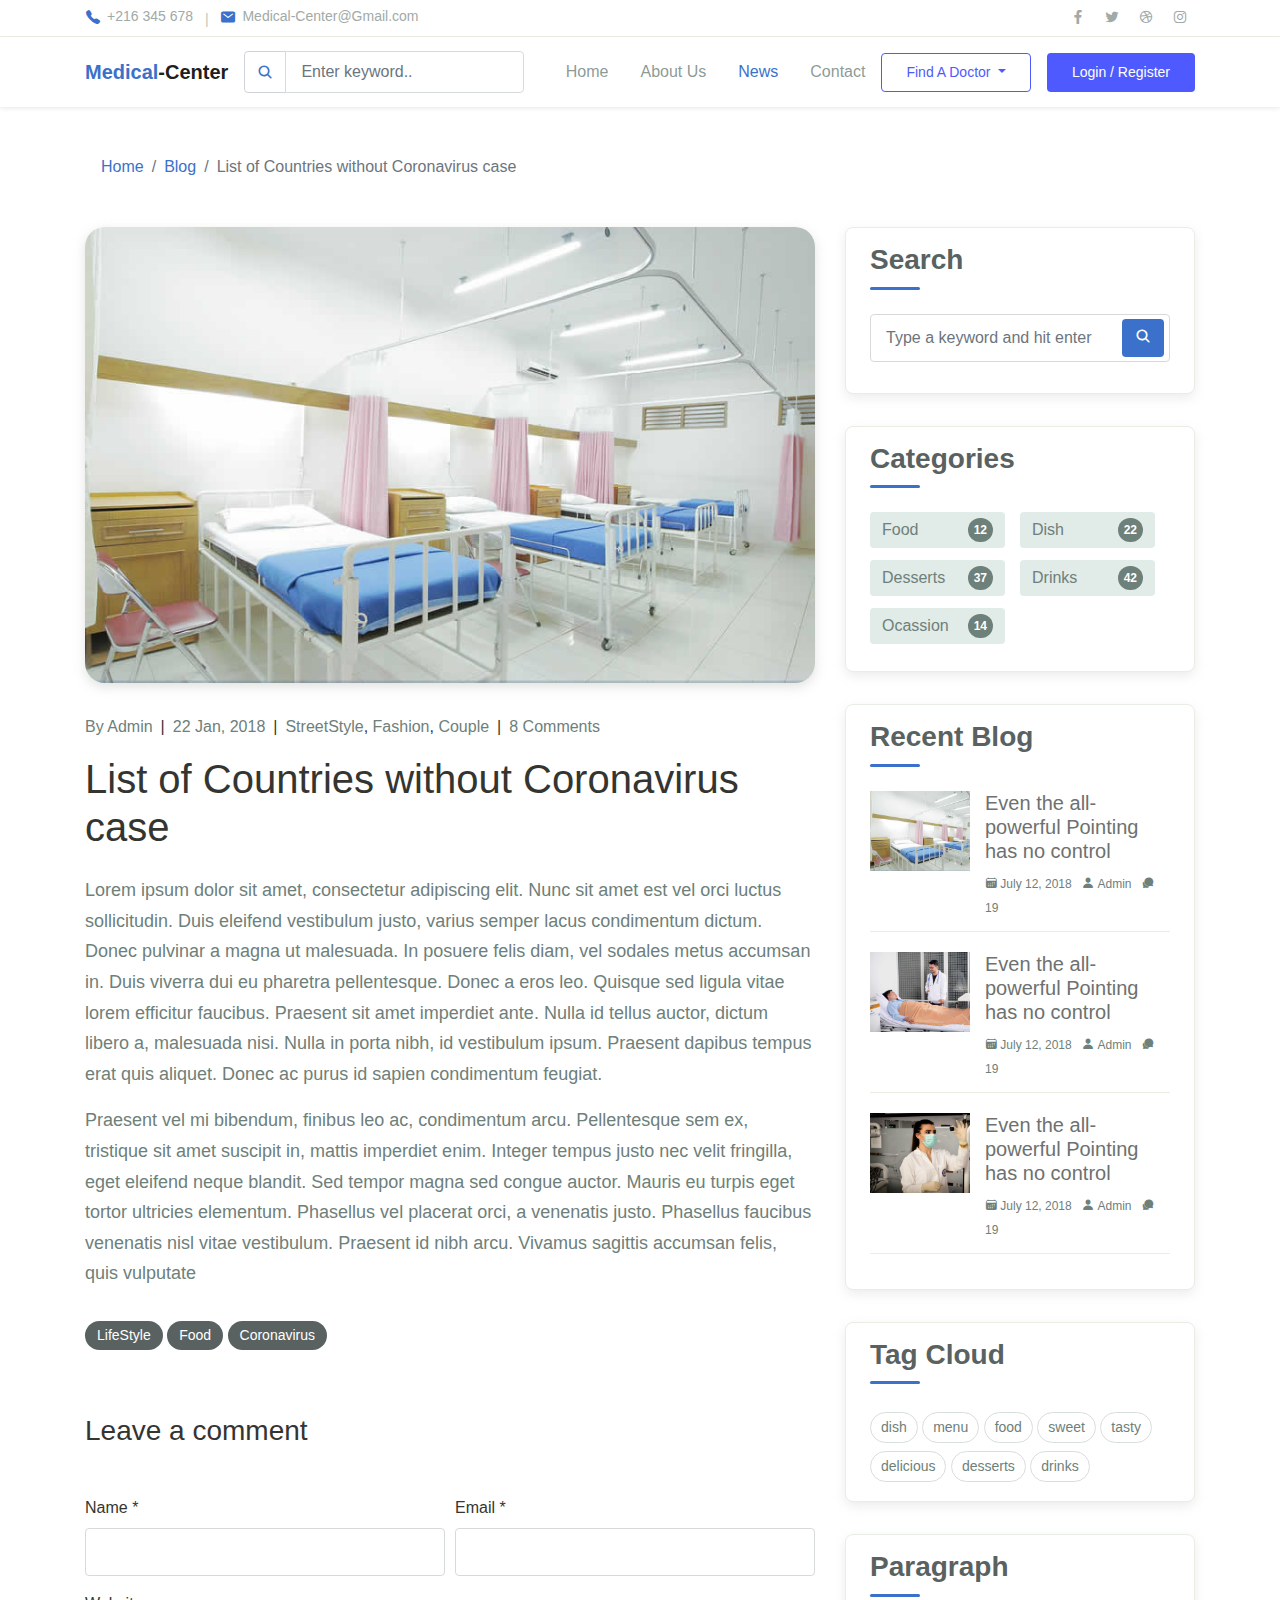
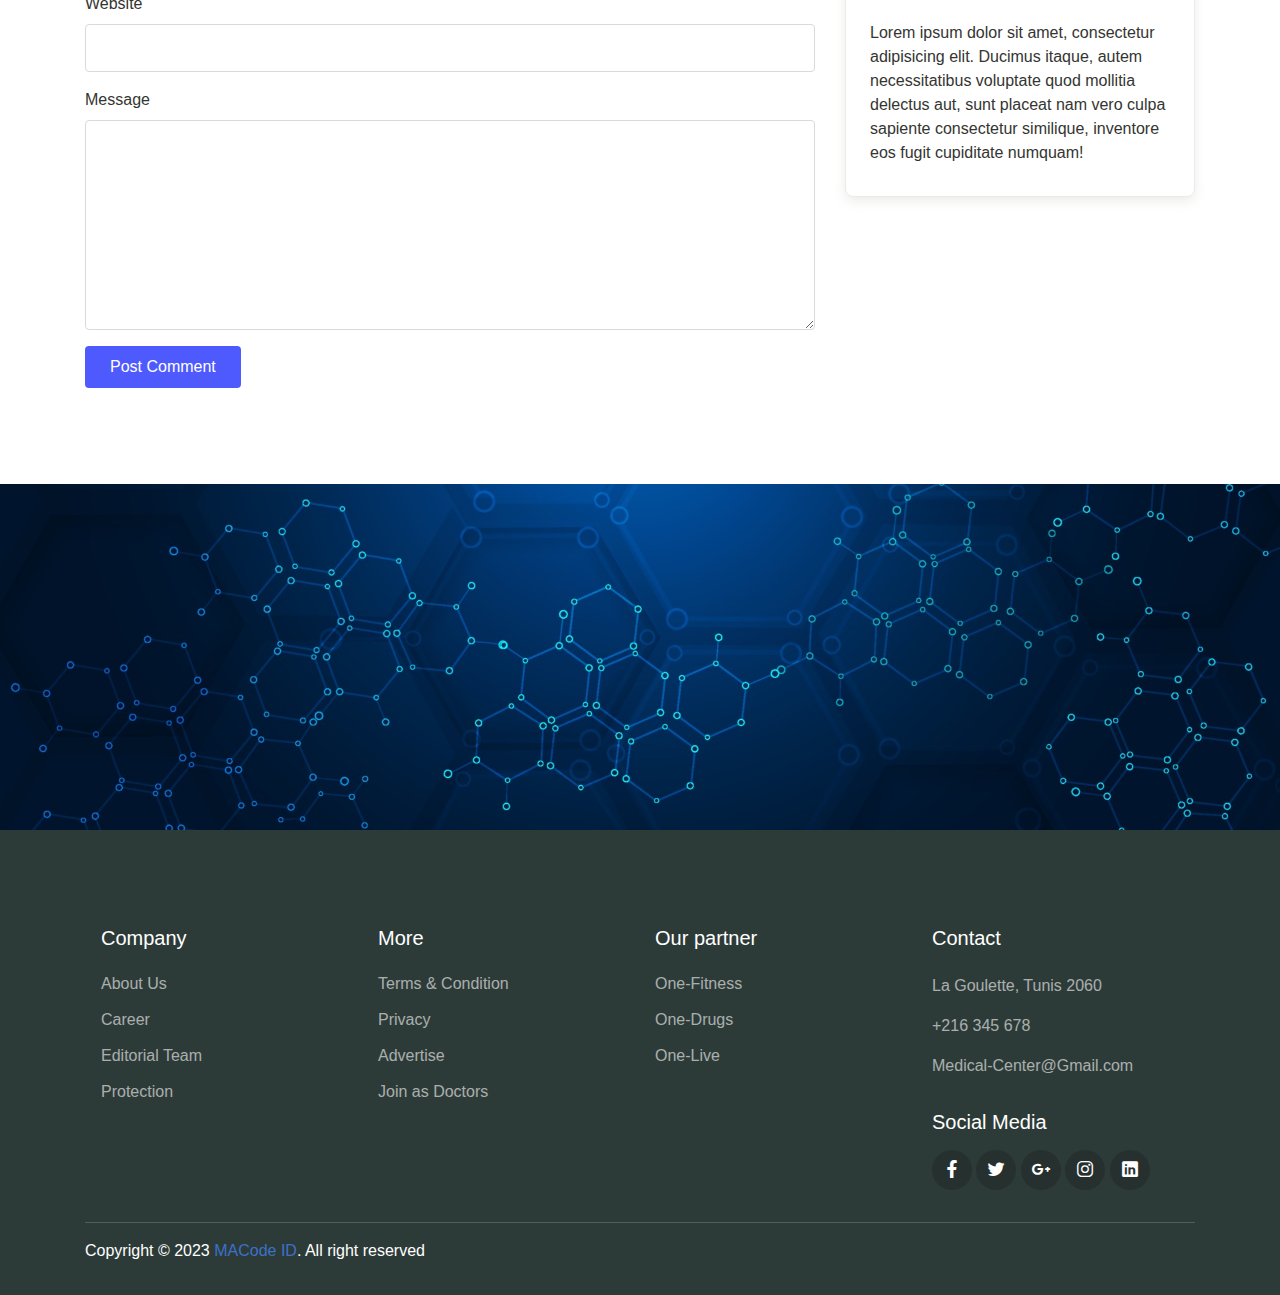
<file: rendez-vous med/html/blog-details.html>
<!DOCTYPE html>
<html lang="en">

<head>
  <meta charset="UTF-8">
  <meta name="viewport" content="width=device-width, initial-scale=1.0">

  <meta http-equiv="X-UA-Compatible" content="ie=edge">

  <meta name="copyright" content="MACode ID, https://macodeid.com/">

  <title>One Health - Medical Center HTML5 Template</title>

  <link rel="stylesheet" href="../assets/css/maicons.css">

  <link rel="stylesheet" href="../assets/css/bootstrap.css">

  <link rel="stylesheet" href="../assets/vendor/owl-carousel/css/owl.carousel.css">

  <link rel="stylesheet" href="../assets/vendor/animate/animate.css">

  <link rel="stylesheet" href="../assets/css/theme.css">
</head>

<body>

  <!-- Back to top button -->
  <div class="back-to-top"></div>

  <header>
    <div class="topbar">
      <div class="container">
        <div class="row">
          <div class="col-sm-8 text-sm">
            <div class="site-info">
              <a href="#"><span class="mai-call text-primary"></span> +216 345 678</a>
              <span class="divider">|</span>
              <a href="#"><span class="mai-mail text-primary"></span> Medical-Center@Gmail.com</a>
            </div>
          </div>
          <div class="col-sm-4 text-right text-sm">
            <div class="social-mini-button">
              <a href="#"><span class="mai-logo-facebook-f"></span></a>
              <a href="#"><span class="mai-logo-twitter"></span></a>
              <a href="#"><span class="mai-logo-dribbble"></span></a>
              <a href="#"><span class="mai-logo-instagram"></span></a>
            </div>
          </div>
        </div> <!-- .row -->
      </div> <!-- .container -->
    </div> <!-- .topbar -->

    <nav class="navbar navbar-expand-lg navbar-light shadow-sm">
      <div class="container">
        <a class="navbar-brand" href="#"><span class="text-primary">Medical</span>-Center</a>

        <form action="#">
          <div class="input-group input-navbar">
            <div class="input-group-prepend">
              <span class="input-group-text" id="icon-addon1"><span class="mai-search"
                  style="color: #3B71CA;"></span></span>
            </div>
            <input type="text" class="form-control" placeholder="Enter keyword.." aria-label="Username"
              aria-describedby="icon-addon1">
          </div>
        </form>

        <button class="navbar-toggler" type="button" data-toggle="collapse" data-target="#navbarSupport"
          aria-controls="navbarSupport" aria-expanded="false" aria-label="Toggle navigation">
          <span class="navbar-toggler-icon"></span>
        </button>

        <div class="collapse navbar-collapse" id="navbarSupport">
          <ul class="navbar-nav ml-auto">
            <li class="nav-item">
              <a class="nav-link" href="index.html">Home</a>
            </li>
            <li class="nav-item">
              <a class="nav-link" href="about.html">About Us</a>
            </li>
            <li class="nav-item active">
              <a class="nav-link" href="blog.html">News</a>
            </li>
            <li class="nav-item">
              <a class="nav-link" href="contact.html">Contact</a>
            </li>
            <li class="nav-item">
              <div class="dropdown">
                <a class="btn btn-outline-secondary dropdown-toggle" href="#" role="button" data-toggle="dropdown"
                  aria-expanded="false">
                  Find A Doctor
                </a>

                <div class="dropdown-menu">
                  <a class="dropdown-item" href="#">Dermatologists</a>
                  <a class="dropdown-item" href="#">Ophthalmologists</a>
                  <a class="dropdown-item" href="#">Radiologists</a>
                </div>
              </div>
            </li>
            <li class="nav-item">
              <a class="btn btn-secondary ml-lg-3" href="#">Login / Register</a>
            </li>
          </ul>
        </div> <!-- .navbar-collapse -->
      </div> <!-- .container -->
    </nav>
  </header>

  <div class="page-section pt-5">
    <div class="container">
      <div class="row">
        <div class="col-lg-8">
          <nav aria-label="Breadcrumb">
            <ol class="breadcrumb bg-transparent py-0 mb-5">
              <li class="breadcrumb-item"><a href="index.html">Home</a></li>
              <li class="breadcrumb-item"><a href="blog.html">Blog</a></li>
              <li class="breadcrumb-item active" aria-current="page">List of Countries without Coronavirus case</li>
            </ol>
          </nav>
        </div>
      </div> <!-- .row -->

      <div class="row">
        <div class="col-lg-8">
          <article class="blog-details">
            <div class="post-thumb">
              <img src="../assets/img/blog/blog_1.jpg" alt="">
            </div>
            <div class="post-meta">
              <div class="post-author">
                <span class="text-grey">By</span> <a href="#">Admin</a>
              </div>
              <span class="divider">|</span>
              <div class="post-date">
                <a href="#">22 Jan, 2018</a>
              </div>
              <span class="divider">|</span>
              <div>
                <a href="#">StreetStyle</a>, <a href="#">Fashion</a>, <a href="#">Couple</a>
              </div>
              <span class="divider">|</span>
              <div class="post-comment-count">
                <a href="#">8 Comments</a>
              </div>
            </div>
            <h2 class="post-title h1">List of Countries without Coronavirus case</h2>
            <div class="post-content">
              <p>Lorem ipsum dolor sit amet, consectetur adipiscing elit. Nunc sit amet est vel orci luctus
                sollicitudin. Duis eleifend vestibulum justo, varius semper lacus condimentum dictum. Donec pulvinar a
                magna ut malesuada. In posuere felis diam, vel sodales metus accumsan in. Duis viverra dui eu pharetra
                pellentesque. Donec a eros leo. Quisque sed ligula vitae lorem efficitur faucibus. Praesent sit amet
                imperdiet ante. Nulla id tellus auctor, dictum libero a, malesuada nisi. Nulla in porta nibh, id
                vestibulum ipsum. Praesent dapibus tempus erat quis aliquet. Donec ac purus id sapien condimentum
                feugiat.</p>

              <p>Praesent vel mi bibendum, finibus leo ac, condimentum arcu. Pellentesque sem ex, tristique sit amet
                suscipit in, mattis imperdiet enim. Integer tempus justo nec velit fringilla, eget eleifend neque
                blandit. Sed tempor magna sed congue auctor. Mauris eu turpis eget tortor ultricies elementum. Phasellus
                vel placerat orci, a venenatis justo. Phasellus faucibus venenatis nisl vitae vestibulum. Praesent id
                nibh arcu. Vivamus sagittis accumsan felis, quis vulputate</p>
            </div>
            <div class="post-tags">
              <a href="#" class="tag-link">LifeStyle</a>
              <a href="#" class="tag-link">Food</a>
              <a href="#" class="tag-link">Coronavirus</a>
            </div>
          </article> <!-- .blog-details -->

          <div class="comment-form-wrap pt-5">
            <h3 class="mb-5">Leave a comment</h3>
            <form action="#" class="">
              <div class="form-row form-group">
                <div class="col-md-6">
                  <label for="name">Name *</label>
                  <input type="text" class="form-control" id="name">
                </div>
                <div class="col-md-6">
                  <label for="email">Email *</label>
                  <input type="email" class="form-control" id="email">
                </div>
              </div>
              <div class="form-group">
                <label for="website">Website</label>
                <input type="url" class="form-control" id="website">
              </div>

              <div class="form-group">
                <label for="message">Message</label>
                <textarea name="msg" id="message" cols="30" rows="8" class="form-control"></textarea>
              </div>
              <div class="form-group">
                <input type="submit" value="Post Comment" class="btn btn-secondary">
              </div>

            </form>
          </div>
        </div>
        <div class="col-lg-4">
          <div class="sidebar">
            <div class="sidebar-block">
              <h3 class="sidebar-title">Search</h3>
              <form action="#" class="search-form">
                <div class="form-group">
                  <input type="text" class="form-control" placeholder="Type a keyword and hit enter">
                  <button type="submit" class="btn"><span class="icon mai-search"></span></button>
                </div>
              </form>
            </div>
            <div class="sidebar-block">
              <h3 class="sidebar-title">Categories</h3>
              <ul class="categories">
                <li><a href="#">Food <span>12</span></a></li>
                <li><a href="#">Dish <span>22</span></a></li>
                <li><a href="#">Desserts <span>37</span></a></li>
                <li><a href="#">Drinks <span>42</span></a></li>
                <li><a href="#">Ocassion <span>14</span></a></li>
              </ul>
            </div>

            <div class="sidebar-block">
              <h3 class="sidebar-title">Recent Blog</h3>
              <div class="blog-item">
                <a class="post-thumb" href="">
                  <img src="../assets/img/blog/blog_1.jpg" alt="">
                </a>
                <div class="content">
                  <h5 class="post-title"><a href="#">Even the all-powerful Pointing has no control</a></h5>
                  <div class="meta">
                    <a href="#"><span class="mai-calendar"></span> July 12, 2018</a>
                    <a href="#"><span class="mai-person"></span> Admin</a>
                    <a href="#"><span class="mai-chatbubbles"></span> 19</a>
                  </div>
                </div>
              </div>
              <div class="blog-item">
                <a class="post-thumb" href="">
                  <img src="../assets/img/blog/blog_2.jpg" alt="">
                </a>
                <div class="content">
                  <h5 class="post-title"><a href="#">Even the all-powerful Pointing has no control</a></h5>
                  <div class="meta">
                    <a href="#"><span class="mai-calendar"></span> July 12, 2018</a>
                    <a href="#"><span class="mai-person"></span> Admin</a>
                    <a href="#"><span class="mai-chatbubbles"></span> 19</a>
                  </div>
                </div>
              </div>
              <div class="blog-item">
                <a class="post-thumb" href="">
                  <img src="../assets/img/blog/blog_3.jpg" alt="">
                </a>
                <div class="content">
                  <h5 class="post-title"><a href="#">Even the all-powerful Pointing has no control</a></h5>
                  <div class="meta">
                    <a href="#"><span class="mai-calendar"></span> July 12, 2018</a>
                    <a href="#"><span class="mai-person"></span> Admin</a>
                    <a href="#"><span class="mai-chatbubbles"></span> 19</a>
                  </div>
                </div>
              </div>
            </div>

            <div class="sidebar-block">
              <h3 class="sidebar-title">Tag Cloud</h3>
              <div class="tagcloud">
                <a href="#" class="tag-cloud-link">dish</a>
                <a href="#" class="tag-cloud-link">menu</a>
                <a href="#" class="tag-cloud-link">food</a>
                <a href="#" class="tag-cloud-link">sweet</a>
                <a href="#" class="tag-cloud-link">tasty</a>
                <a href="#" class="tag-cloud-link">delicious</a>
                <a href="#" class="tag-cloud-link">desserts</a>
                <a href="#" class="tag-cloud-link">drinks</a>
              </div>
            </div>

            <div class="sidebar-block">
              <h3 class="sidebar-title">Paragraph</h3>
              <p>Lorem ipsum dolor sit amet, consectetur adipisicing elit. Ducimus itaque, autem necessitatibus
                voluptate quod mollitia delectus aut, sunt placeat nam vero culpa sapiente consectetur similique,
                inventore eos fugit cupiditate numquam!</p>
            </div>
          </div>
        </div>
      </div> <!-- .row -->
    </div> <!-- .container -->
  </div> <!-- .page-section -->

  <div class="page-section banner-home bg-image" style="background-image: url(bgfooter.jpg);">
    <div class="container py-5 py-lg-0">
      <div class="row align-items-center">
        <div class="col-lg-4 wow zoomIn">
          <div class="img-banner d-none d-lg-block">
            <img src="../assets/img/mobile_app.png" alt="">
          </div>
        </div>
        <div class="col-lg-8 wow fadeInRight">
          <h1 class="font-weight-normal mb-3">Get easy access of all features using One Health Application</h1>
          <a href="#"><img src="../assets/img/google_play.svg" alt=""></a>
          <a href="#" class="ml-2"><img src="../assets/img/app_store.svg" alt=""></a>
        </div>
      </div> <!-- .row -->
    </div> <!-- .container -->
  </div> <!-- .banner-home -->

  <footer class="page-footer">
    <div class="container">
      <div class="row px-md-3">
        <div class="col-sm-6 col-lg-3 py-3">
          <h5>Company</h5>
          <ul class="footer-menu">
            <li><a href="about.html">About Us</a></li>
            <li><a href="#">Career</a></li>
            <li><a href="#">Editorial Team</a></li>
            <li><a href="#">Protection</a></li>
          </ul>
        </div>
        <div class="col-sm-6 col-lg-3 py-3">
          <h5>More</h5>
          <ul class="footer-menu">
            <li><a href="#">Terms & Condition</a></li>
            <li><a href="#">Privacy</a></li>
            <li><a href="#">Advertise</a></li>
            <li><a href="#">Join as Doctors</a></li>
          </ul>
        </div>
        <div class="col-sm-6 col-lg-3 py-3">
          <h5>Our partner</h5>
          <ul class="footer-menu">
            <li><a href="#">One-Fitness</a></li>
            <li><a href="#">One-Drugs</a></li>
            <li><a href="#">One-Live</a></li>
          </ul>
        </div>
        <div class="col-sm-6 col-lg-3 py-3">
          <h5>Contact</h5>
          <p class="footer-link mt-2">La Goulette, Tunis 2060</p>
          <a href="#" class="footer-link">+216 345 678</a>
          <a href="#" class="footer-link">Medical-Center@Gmail.com</a>

          <h5 class="mt-3">Social Media</h5>
          <div class="footer-sosmed mt-3">
            <a href="#" target="_blank"><span class="mai-logo-facebook-f"></span></a>
            <a href="#" target="_blank"><span class="mai-logo-twitter"></span></a>
            <a href="#" target="_blank"><span class="mai-logo-google-plus-g"></span></a>
            <a href="#" target="_blank"><span class="mai-logo-instagram"></span></a>
            <a href="#" target="_blank"><span class="mai-logo-linkedin"></span></a>
          </div>
        </div>
      </div>

      <hr>

      <p id="copyright">Copyright &copy; 2023 <a href="https://macodeid.com/" target="_blank">MACode ID</a>. All right
        reserved</p>
    </div> <!-- .container -->
  </footer> <!-- .page-footer -->

  <script src="../assets/js/jquery-3.5.1.min.js"></script>

  <script src="../assets/js/bootstrap.bundle.min.js"></script>

  <script src="../assets/vendor/owl-carousel/js/owl.carousel.min.js"></script>

  <script src="../assets/vendor/wow/wow.min.js"></script>

  <script src="../assets/js/theme.js"></script>

</body>

</html>
</file>
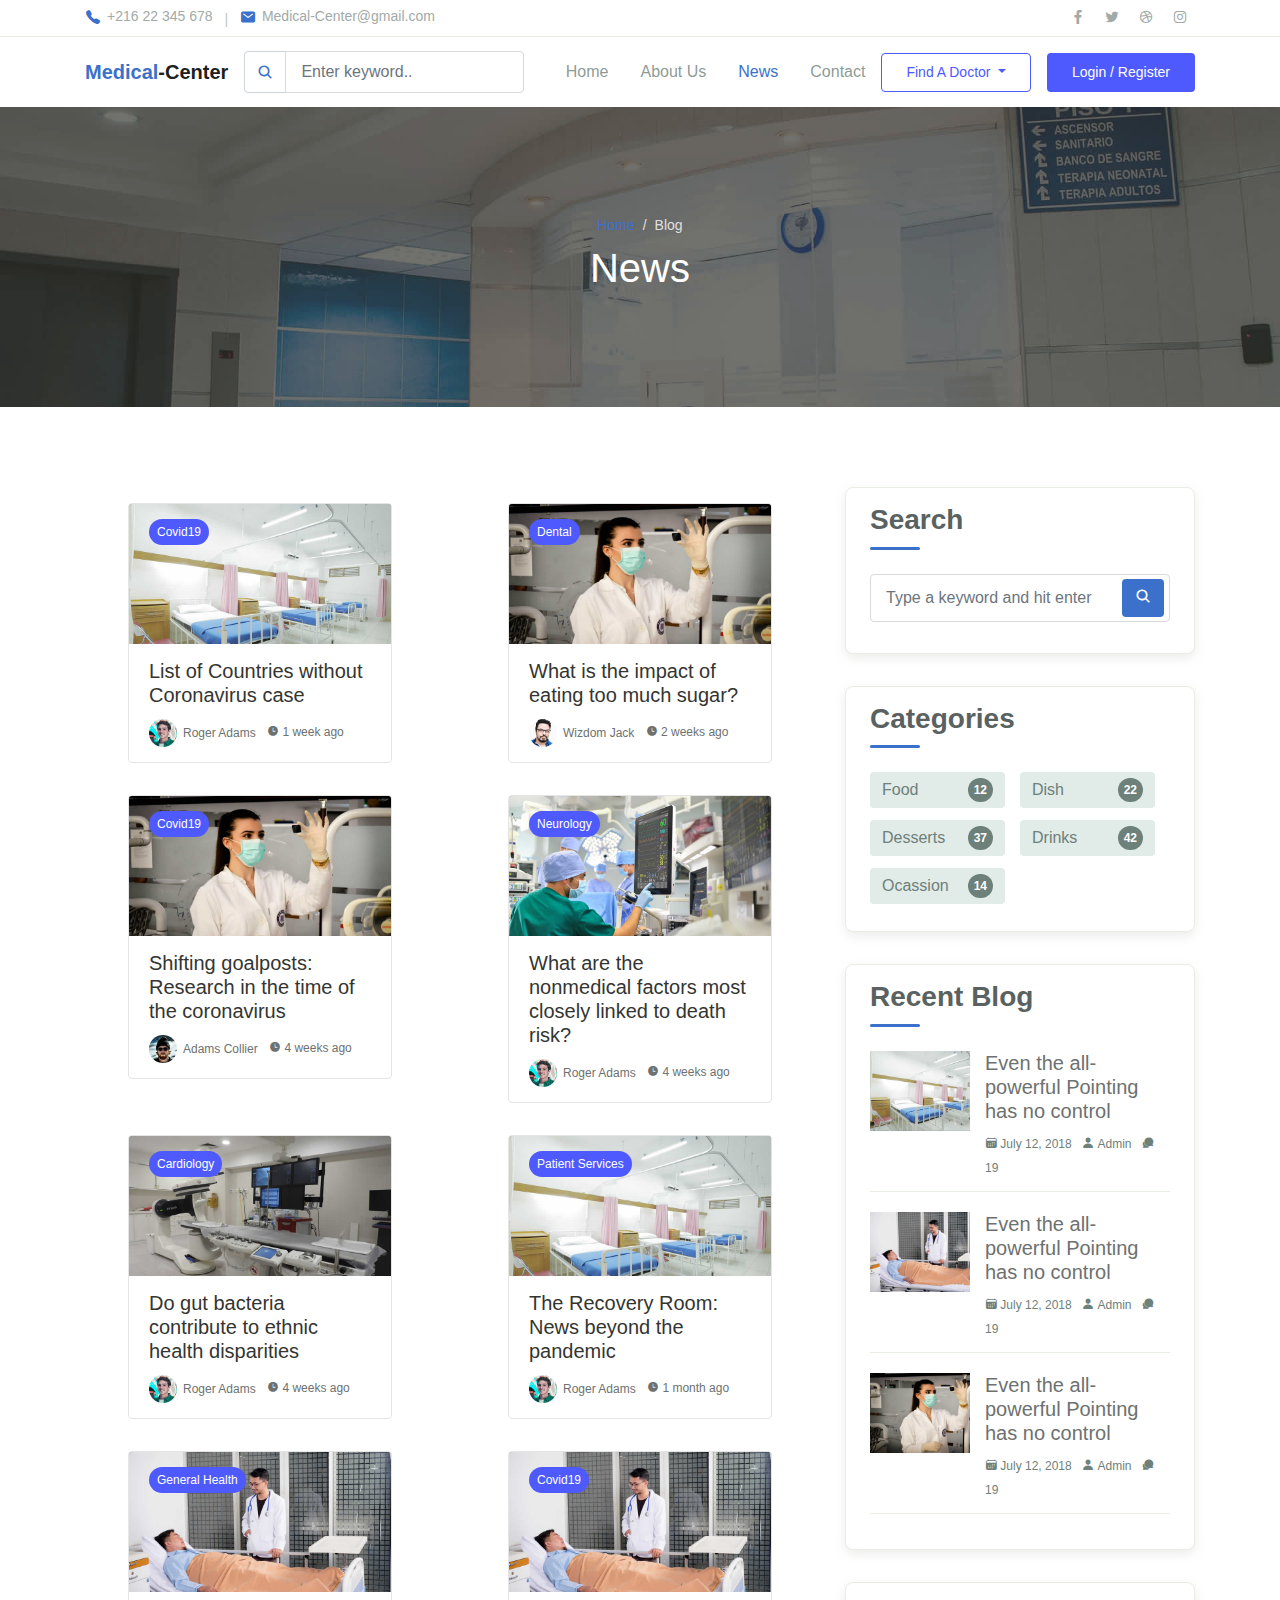
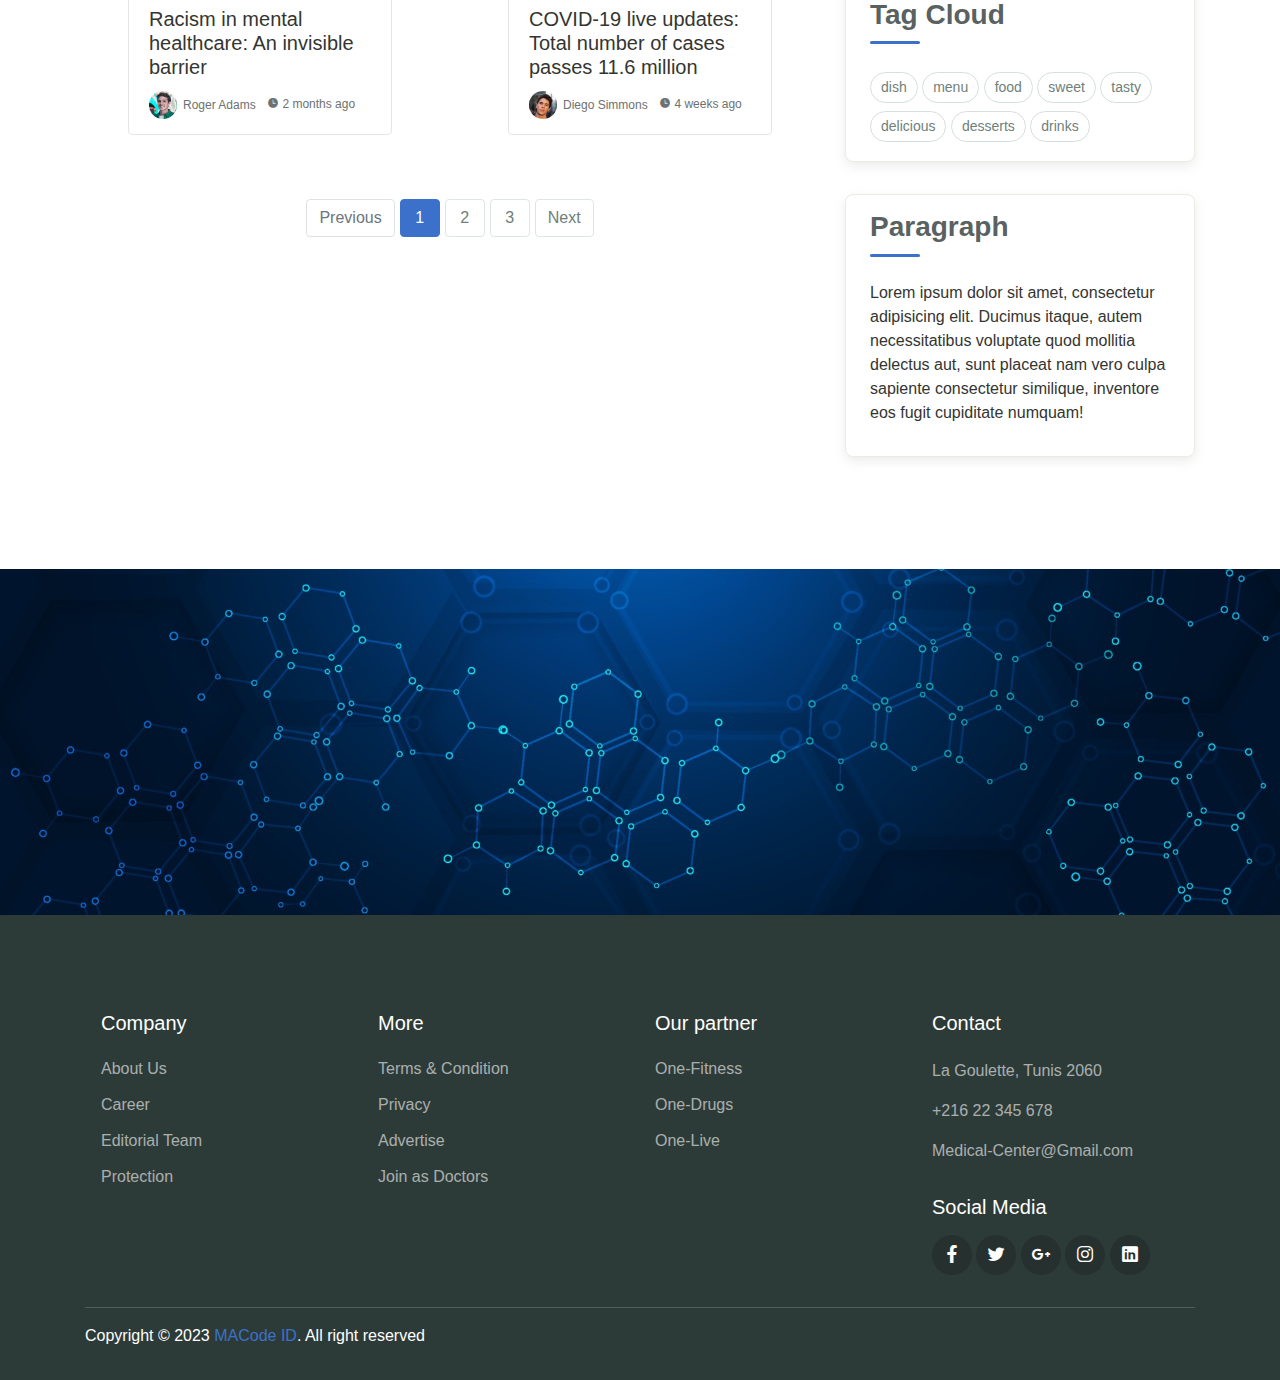
<file: rendez-vous med/html/blog.html>
<!DOCTYPE html>
<html lang="en">

<head>
  <meta charset="UTF-8">
  <meta name="viewport" content="width=device-width, initial-scale=1.0">

  <meta http-equiv="X-UA-Compatible" content="ie=edge">

  <meta name="copyright" content="MACode ID, https://macodeid.com/">

  <title>Medical Center</title>

  <link rel="stylesheet" href="../assets/css/maicons.css">

  <link rel="stylesheet" href="../assets/css/bootstrap.css">

  <link rel="stylesheet" href="../assets/vendor/owl-carousel/css/owl.carousel.css">

  <link rel="stylesheet" href="../assets/vendor/animate/animate.css">

  <link rel="stylesheet" href="../assets/css/theme.css">
</head>

<body>

  <!-- Back to top button -->
  <div class="back-to-top"></div>

  <header>
    <div class="topbar">
      <div class="container">
        <div class="row">
          <div class="col-sm-8 text-sm">
            <div class="site-info">
              <a href="#"><span class="mai-call text-primary"></span>+216 22 345 678</a>
              <span class="divider">|</span>
              <a href="#"><span class="mai-mail text-primary"></span> Medical-Center@gmail.com</a>
            </div>
          </div>
          <div class="col-sm-4 text-right text-sm">
            <div class="social-mini-button">
              <a href="#"><span class="mai-logo-facebook-f"></span></a>
              <a href="#"><span class="mai-logo-twitter"></span></a>
              <a href="#"><span class="mai-logo-dribbble"></span></a>
              <a href="#"><span class="mai-logo-instagram"></span></a>
            </div>
          </div>
        </div> <!-- .row -->
      </div> <!-- .container -->
    </div> <!-- .topbar -->

    <nav class="navbar navbar-expand-lg navbar-light shadow-sm">
      <div class="container">
        <a class="navbar-brand" href="#"><span class="text-primary">Medical</span>-Center</a>

        <form action="#">
          <div class="input-group input-navbar">
            <div class="input-group-prepend">
              <span class="input-group-text" id="icon-addon1"><span class="mai-search"
                  style="color: #3B71CA;"></span></span>
            </div>
            <input type="text" class="form-control" placeholder="Enter keyword.." aria-label="Username"
              aria-describedby="icon-addon1">
          </div>
        </form>

        <button class="navbar-toggler" type="button" data-toggle="collapse" data-target="#navbarSupport"
          aria-controls="navbarSupport" aria-expanded="false" aria-label="Toggle navigation">
          <span class="navbar-toggler-icon"></span>
        </button>

        <div class="collapse navbar-collapse" id="navbarSupport">
          <ul class="navbar-nav ml-auto">
            <li class="nav-item">
              <a class="nav-link" href="index.html">Home</a>
            </li>
            <li class="nav-item">
              <a class="nav-link" href="about.html">About Us</a>
            </li>

            <li class="nav-item active">
              <a class="nav-link" href="blog.html">News</a>
            </li>
            <li class="nav-item">
              <a class="nav-link" href="contact.html">Contact</a>
            </li>
            <li class="nav-item">
              <div class="dropdown">
                <a class="btn btn-outline-secondary dropdown-toggle" href="#" role="button" data-toggle="dropdown"
                  aria-expanded="false">
                  Find A Doctor
                </a>

                <div class="dropdown-menu">
                  <a class="dropdown-item" href="#">Dermatologists</a>
                  <a class="dropdown-item" href="#">Ophthalmologists</a>
                  <a class="dropdown-item" href="#">Radiologists</a>
                </div>
              </div>
            </li>
            <li class="nav-item">
              <a class="btn btn-secondary ml-lg-3" href="#">Login / Register</a>
            </li>

          </ul>
        </div> <!-- .navbar-collapse -->
      </div> <!-- .container -->
    </nav>
  </header>

  <div class="page-banner overlay-dark bg-image" style="background-image: url(../assets/img/bg_image_1.jpg);">
    <div class="banner-section">
      <div class="container text-center wow fadeInUp">
        <nav aria-label="Breadcrumb">
          <ol class="breadcrumb breadcrumb-dark bg-transparent justify-content-center py-0 mb-2">
            <li class="breadcrumb-item"><a href="index.html">Home</a></li>
            <li class="breadcrumb-item active" aria-current="page">Blog</li>
          </ol>
        </nav>
        <h1 class="font-weight-normal">News</h1>
      </div> <!-- .container -->
    </div> <!-- .banner-section -->
  </div> <!-- .page-banner -->

  <div class="page-section">
    <div class="container">
      <div class="row">
        <div class="col-lg-8">
          <div class="row">
            <div class="col-sm-6 py-3">
              <div class="card-blog">
                <div class="header">
                  <div class="post-category">
                    <a href="#">Covid19</a>
                  </div>
                  <a href="blog-details" class="post-thumb">
                    <img src="../assets/img/blog/blog_1.jpg" alt="">
                  </a>
                </div>
                <div class="body">
                  <h5 class="post-title"><a href="blog-details.html">List of Countries without Coronavirus case</a></h5>
                  <div class="site-info">
                    <div class="avatar mr-2">
                      <div class="avatar-img">
                        <img src="../assets/img/person/person_1.jpg" alt="">
                      </div>
                      <span>Roger Adams</span>
                    </div>
                    <span class="mai-time"></span> 1 week ago
                  </div>
                </div>
              </div>
            </div>

            <div class="col-sm-6 py-3">
              <div class="card-blog">
                <div class="header">
                  <div class="post-category">
                    <a href="#">Dental</a>
                  </div>
                  <a href="blog-details" class="post-thumb">
                    <img src="../assets/img/blog/blog_3.jpg" alt="">
                  </a>
                </div>
                <div class="body">
                  <h5 class="post-title"><a href="blog-details.html">What is the impact of eating too much sugar?</a>
                  </h5>
                  <div class="site-info">
                    <div class="avatar mr-2">
                      <div class="avatar-img">
                        <img src="../assets/img/person/person_4.jpg" alt="">
                      </div>
                      <span>Wizdom Jack</span>
                    </div>
                    <span class="mai-time"></span> 2 weeks ago
                  </div>
                </div>
              </div>
            </div>

            <div class="col-sm-6 py-3">
              <div class="card-blog">
                <div class="header">
                  <div class="post-category">
                    <a href="#">Covid19</a>
                  </div>
                  <a href="blog-details" class="post-thumb">
                    <img src="../assets/img/blog/blog_3.jpg" alt="">
                  </a>
                </div>
                <div class="body">
                  <h5 class="post-title"><a href="blog-details.html">Shifting goalposts: Research in the time of the
                      coronavirus</a></h5>
                  <div class="site-info">
                    <div class="avatar mr-2">
                      <div class="avatar-img">
                        <img src="../assets/img/person/person_3.jpg" alt="">
                      </div>
                      <span>Adams Collier</span>
                    </div>
                    <span class="mai-time"></span> 4 weeks ago
                  </div>
                </div>
              </div>
            </div>
            <div class="col-sm-6 py-3">
              <div class="card-blog">
                <div class="header">
                  <div class="post-category">
                    <a href="#">Neurology</a>
                  </div>
                  <a href="blog-details" class="post-thumb">
                    <img src="../assets/img/blog/blog_4.jpg" alt="">
                  </a>
                </div>
                <div class="body">
                  <h5 class="post-title"><a href="blog-details.html">What are the nonmedical factors most closely linked
                      to death risk?</a></h5>
                  <div class="site-info">
                    <div class="avatar mr-2">
                      <div class="avatar-img">
                        <img src="../assets/img/person/person_1.jpg" alt="">
                      </div>
                      <span>Roger Adams</span>
                    </div>
                    <span class="mai-time"></span> 4 weeks ago
                  </div>
                </div>
              </div>
            </div>
            <div class="col-sm-6 py-3">
              <div class="card-blog">
                <div class="header">
                  <div class="post-category">
                    <a href="#">Cardiology</a>
                  </div>
                  <a href="blog-details" class="post-thumb">
                    <img src="../assets/img/blog/blog_5.jpg" alt="">
                  </a>
                </div>
                <div class="body">
                  <h5 class="post-title"><a href="blog-details.html">Do gut bacteria contribute to ethnic health
                      disparities</a></h5>
                  <div class="site-info">
                    <div class="avatar mr-2">
                      <div class="avatar-img">
                        <img src="../assets/img/person/person_1.jpg" alt="">
                      </div>
                      <span>Roger Adams</span>
                    </div>
                    <span class="mai-time"></span> 4 weeks ago
                  </div>
                </div>
              </div>
            </div>
            <div class="col-sm-6 py-3">
              <div class="card-blog">
                <div class="header">
                  <div class="post-category">
                    <a href="#">Patient Services</a>
                  </div>
                  <a href="blog-details" class="post-thumb">
                    <img src="../assets/img/blog/blog_1.jpg" alt="">
                  </a>
                </div>
                <div class="body">
                  <h5 class="post-title"><a href="blog-details.html">The Recovery Room: News beyond the pandemic</a>
                  </h5>
                  <div class="site-info">
                    <div class="avatar mr-2">
                      <div class="avatar-img">
                        <img src="../assets/img/person/person_1.jpg" alt="">
                      </div>
                      <span>Roger Adams</span>
                    </div>
                    <span class="mai-time"></span> 1 month ago
                  </div>
                </div>
              </div>
            </div>
            <div class="col-sm-6 py-3">
              <div class="card-blog">
                <div class="header">
                  <div class="post-category">
                    <a href="#">General Health</a>
                  </div>
                  <a href="blog-details" class="post-thumb">
                    <img src="../assets/img/blog/blog_2.jpg" alt="">
                  </a>
                </div>
                <div class="body">
                  <h5 class="post-title"><a href="blog-details.html">Racism in mental healthcare: An invisible
                      barrier</a></h5>
                  <div class="site-info">
                    <div class="avatar mr-2">
                      <div class="avatar-img">
                        <img src="../assets/img/person/person_1.jpg" alt="">
                      </div>
                      <span>Roger Adams</span>
                    </div>
                    <span class="mai-time"></span> 2 months ago
                  </div>
                </div>
              </div>
            </div>

            <div class="col-sm-6 py-3">
              <div class="card-blog">
                <div class="header">
                  <div class="post-category">
                    <a href="#">Covid19</a>
                  </div>
                  <a href="blog-details" class="post-thumb">
                    <img src="../assets/img/blog/blog_2.jpg" alt="">
                  </a>
                </div>
                <div class="body">
                  <h5 class="post-title"><a href="blog-details.html">COVID-19 live updates: Total number of cases passes
                      11.6 million</a></h5>
                  <div class="site-info">
                    <div class="avatar mr-2">
                      <div class="avatar-img">
                        <img src="../assets/img/person/person_2.jpg" alt="">
                      </div>
                      <span>Diego Simmons</span>
                    </div>
                    <span class="mai-time"></span> 4 weeks ago
                  </div>
                </div>
              </div>
            </div>

            <div class="col-12 my-5">
              <nav aria-label="Page Navigation">
                <ul class="pagination justify-content-center">
                  <li class="page-item disabled">
                    <a class="page-link" href="#" tabindex="-1" aria-disabled="true">Previous</a>
                  </li>
                  <li class="page-item active" aria-current="page">
                    <a class="page-link" href="#">1 <span class="sr-only">(current)</span></a>
                  </li>
                  <li class="page-item">
                    <a class="page-link" href="#">2</a>
                  </li>
                  <li class="page-item"><a class="page-link" href="#">3</a></li>
                  <li class="page-item">
                    <a class="page-link" href="#">Next</a>
                  </li>
                </ul>
              </nav>
            </div>
          </div> <!-- .row -->
        </div>
        <div class="col-lg-4">
          <div class="sidebar">
            <div class="sidebar-block">
              <h3 class="sidebar-title">Search</h3>
              <form action="#" class="search-form">
                <div class="form-group">
                  <input type="text" class="form-control" placeholder="Type a keyword and hit enter">
                  <button type="submit" class="btn"><span class="icon mai-search"></span></button>
                </div>
              </form>
            </div>
            <div class="sidebar-block">
              <h3 class="sidebar-title">Categories</h3>
              <ul class="categories">
                <li><a href="#">Food <span>12</span></a></li>
                <li><a href="#">Dish <span>22</span></a></li>
                <li><a href="#">Desserts <span>37</span></a></li>
                <li><a href="#">Drinks <span>42</span></a></li>
                <li><a href="#">Ocassion <span>14</span></a></li>
              </ul>
            </div>

            <div class="sidebar-block">
              <h3 class="sidebar-title">Recent Blog</h3>
              <div class="blog-item">
                <a class="post-thumb" href="">
                  <img src="../assets/img/blog/blog_1.jpg" alt="">
                </a>
                <div class="content">
                  <h5 class="post-title"><a href="#">Even the all-powerful Pointing has no control</a></h5>
                  <div class="meta">
                    <a href="#"><span class="mai-calendar"></span> July 12, 2018</a>
                    <a href="#"><span class="mai-person"></span> Admin</a>
                    <a href="#"><span class="mai-chatbubbles"></span> 19</a>
                  </div>
                </div>
              </div>
              <div class="blog-item">
                <a class="post-thumb" href="">
                  <img src="../assets/img/blog/blog_2.jpg" alt="">
                </a>
                <div class="content">
                  <h5 class="post-title"><a href="#">Even the all-powerful Pointing has no control</a></h5>
                  <div class="meta">
                    <a href="#"><span class="mai-calendar"></span> July 12, 2018</a>
                    <a href="#"><span class="mai-person"></span> Admin</a>
                    <a href="#"><span class="mai-chatbubbles"></span> 19</a>
                  </div>
                </div>
              </div>
              <div class="blog-item">
                <a class="post-thumb" href="">
                  <img src="../assets/img/blog/blog_3.jpg" alt="">
                </a>
                <div class="content">
                  <h5 class="post-title"><a href="#">Even the all-powerful Pointing has no control</a></h5>
                  <div class="meta">
                    <a href="#"><span class="mai-calendar"></span> July 12, 2018</a>
                    <a href="#"><span class="mai-person"></span> Admin</a>
                    <a href="#"><span class="mai-chatbubbles"></span> 19</a>
                  </div>
                </div>
              </div>
            </div>

            <div class="sidebar-block">
              <h3 class="sidebar-title">Tag Cloud</h3>
              <div class="tagcloud">
                <a href="#" class="tag-cloud-link">dish</a>
                <a href="#" class="tag-cloud-link">menu</a>
                <a href="#" class="tag-cloud-link">food</a>
                <a href="#" class="tag-cloud-link">sweet</a>
                <a href="#" class="tag-cloud-link">tasty</a>
                <a href="#" class="tag-cloud-link">delicious</a>
                <a href="#" class="tag-cloud-link">desserts</a>
                <a href="#" class="tag-cloud-link">drinks</a>
              </div>
            </div>

            <div class="sidebar-block">
              <h3 class="sidebar-title">Paragraph</h3>
              <p>Lorem ipsum dolor sit amet, consectetur adipisicing elit. Ducimus itaque, autem necessitatibus
                voluptate quod mollitia delectus aut, sunt placeat nam vero culpa sapiente consectetur similique,
                inventore eos fugit cupiditate numquam!</p>
            </div>
          </div>
        </div>
      </div> <!-- .row -->
    </div> <!-- .container -->
  </div> <!-- .page-section -->

  <div class="page-section banner-home bg-image" style="background-image: url(bgfooter.jpg);">
    <div class="container py-5 py-lg-0">
      <div class="row align-items-center">
        <div class="col-lg-4 wow zoomIn">
          <div class="img-banner d-none d-lg-block">
            <img src="../assets/img/mobile_app.png" alt="">
          </div>
        </div>
        <div class="col-lg-8 wow fadeInRight">
          <h1 class="font-weight-normal mb-3">Get easy access of all features using One Health Application</h1>
          <a href="#"><img src="../assets/img/google_play.svg" alt=""></a>
          <a href="#" class="ml-2"><img src="../assets/img/app_store.svg" alt=""></a>
        </div>
      </div> <!-- .row -->
    </div> <!-- .container -->
  </div> <!-- .banner-home -->

  <footer class="page-footer">
    <div class="container">
      <div class="row px-md-3">
        <div class="col-sm-6 col-lg-3 py-3">
          <h5>Company</h5>
          <ul class="footer-menu">
            <li><a href="about.html">About Us</a></li>
            <li><a href="#">Career</a></li>
            <li><a href="#">Editorial Team</a></li>
            <li><a href="#">Protection</a></li>
          </ul>
        </div>
        <div class="col-sm-6 col-lg-3 py-3">
          <h5>More</h5>
          <ul class="footer-menu">
            <li><a href="#">Terms & Condition</a></li>
            <li><a href="#">Privacy</a></li>
            <li><a href="#">Advertise</a></li>
            <li><a href="#">Join as Doctors</a></li>
          </ul>
        </div>
        <div class="col-sm-6 col-lg-3 py-3">
          <h5>Our partner</h5>
          <ul class="footer-menu">
            <li><a href="#">One-Fitness</a></li>
            <li><a href="#">One-Drugs</a></li>
            <li><a href="#">One-Live</a></li>
          </ul>
        </div>
        <div class="col-sm-6 col-lg-3 py-3">
          <h5>Contact</h5>
          <p class="footer-link mt-2">La Goulette, Tunis 2060</p>
          <a href="#" class="footer-link">+216 22 345 678</a>
          <a href="#" class="footer-link">Medical-Center@Gmail.com</a>

          <h5 class="mt-3">Social Media</h5>
          <div class="footer-sosmed mt-3">
            <a href="#" target="_blank"><span class="mai-logo-facebook-f"></span></a>
            <a href="#" target="_blank"><span class="mai-logo-twitter"></span></a>
            <a href="#" target="_blank"><span class="mai-logo-google-plus-g"></span></a>
            <a href="#" target="_blank"><span class="mai-logo-instagram"></span></a>
            <a href="#" target="_blank"><span class="mai-logo-linkedin"></span></a>
          </div>
        </div>
      </div>

      <hr>

      <p id="copyright">Copyright &copy; 2023 <a href="https://macodeid.com/" target="_blank">MACode ID</a>. All right
        reserved</p>
    </div> <!-- .container -->
  </footer> <!-- .page-footer -->

  <script src="../assets/js/jquery-3.5.1.min.js"></script>

  <script src="../assets/js/bootstrap.bundle.min.js"></script>

  <script src="../assets/vendor/owl-carousel/js/owl.carousel.min.js"></script>

  <script src="../assets/vendor/wow/wow.min.js"></script>

  <script src="../assets/js/theme.js"></script>

</body>

</html>
</file>
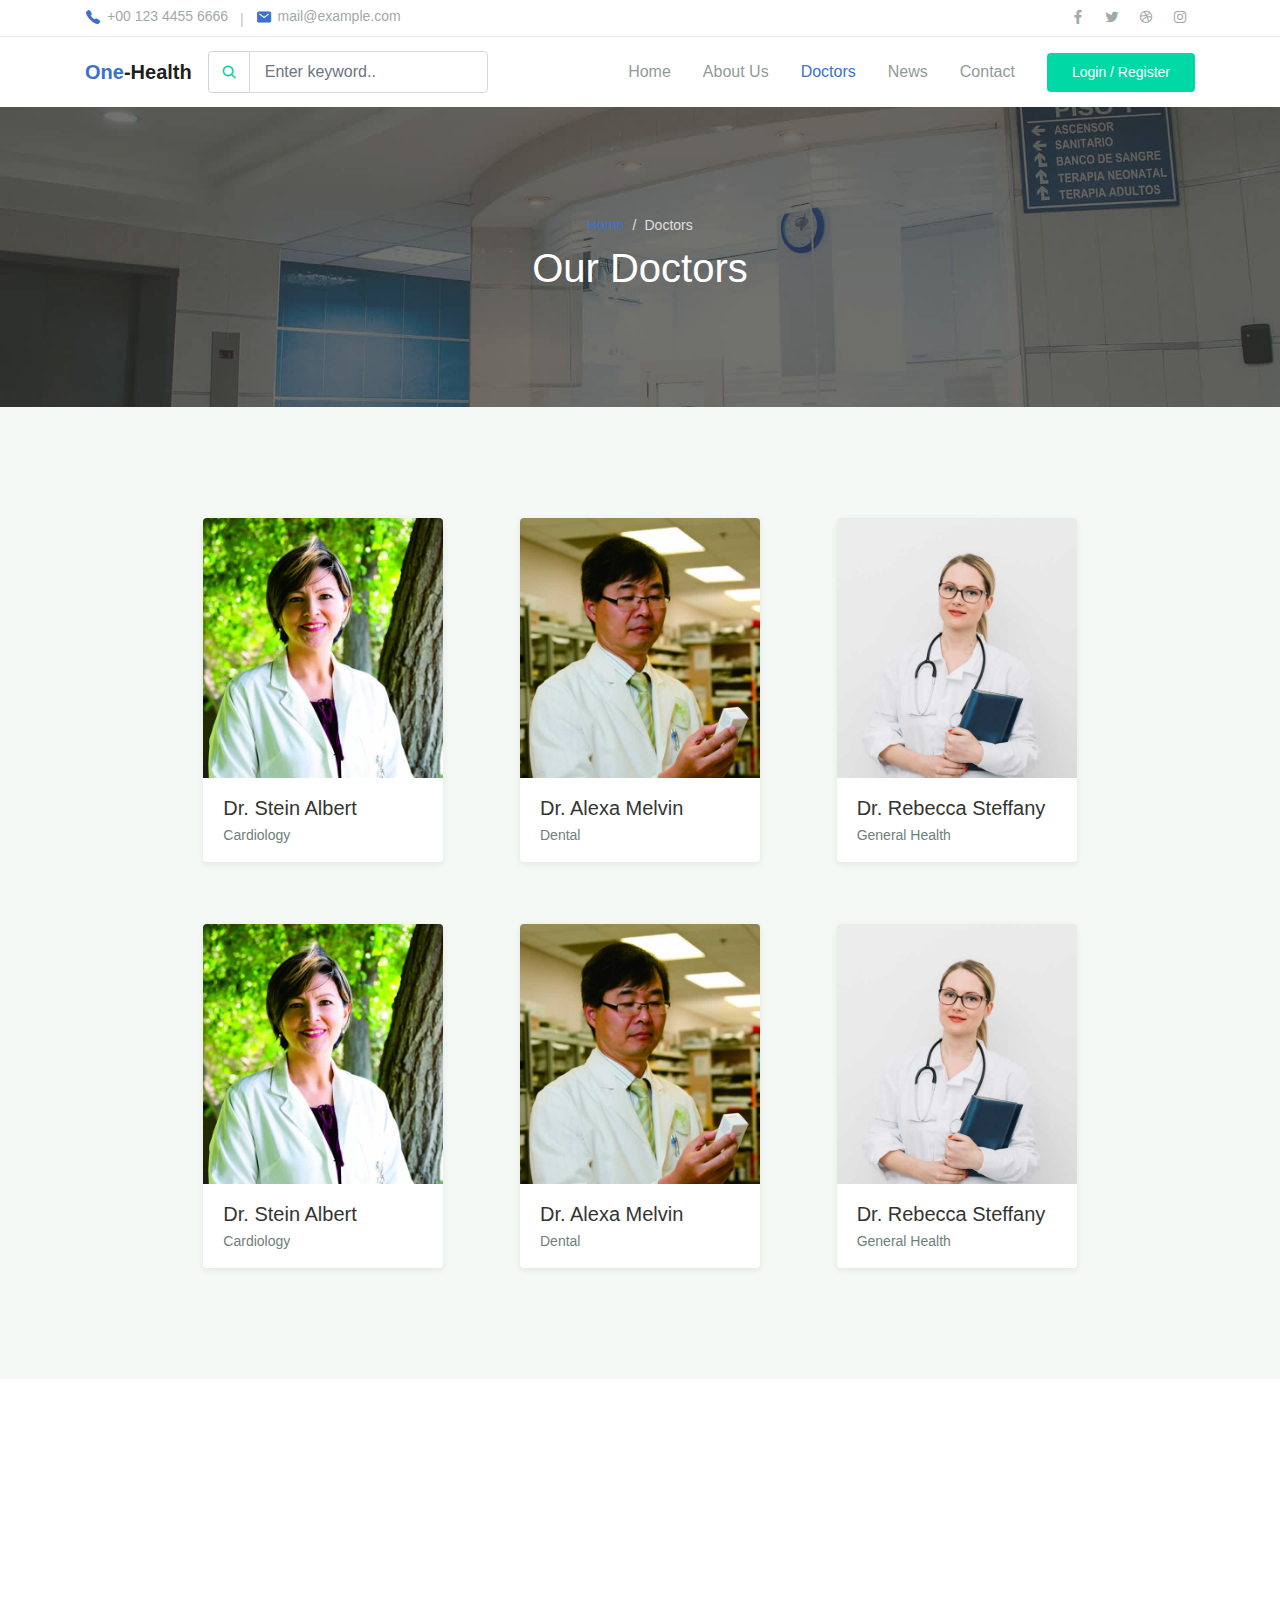
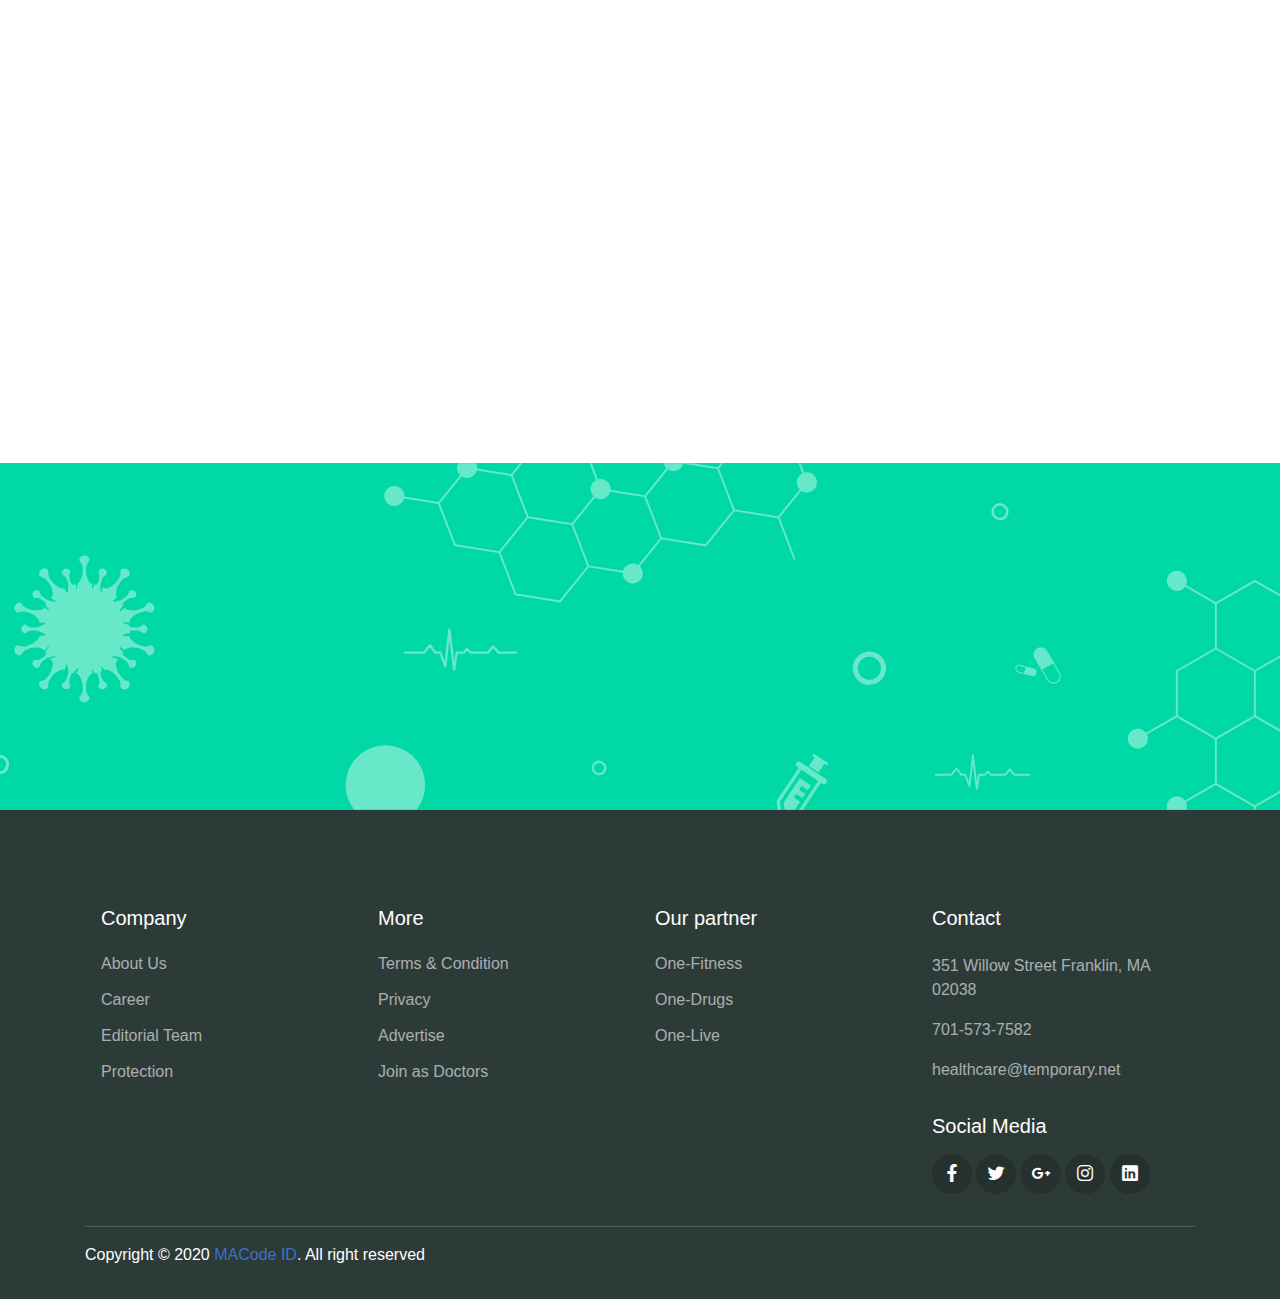
<file: rendez-vous med/html/doctors.html>
<!DOCTYPE html>
<html lang="en">
<head>
  <meta charset="UTF-8">
  <meta name="viewport" content="width=device-width, initial-scale=1.0">

  <meta http-equiv="X-UA-Compatible" content="ie=edge">

  <meta name="copyright" content="MACode ID, https://macodeid.com/">

  <title>One Health - Medical Center HTML5 Template</title>

  <link rel="stylesheet" href="../assets/css/maicons.css">

  <link rel="stylesheet" href="../assets/css/bootstrap.css">

  <link rel="stylesheet" href="../assets/vendor/owl-carousel/css/owl.carousel.css">

  <link rel="stylesheet" href="../assets/vendor/animate/animate.css">

  <link rel="stylesheet" href="../assets/css/theme.css">
</head>
<body>

  <!-- Back to top button -->
  <div class="back-to-top"></div>

  <header>
    <div class="topbar">
      <div class="container">
        <div class="row">
          <div class="col-sm-8 text-sm">
            <div class="site-info">
              <a href="#"><span class="mai-call text-primary"></span> +00 123 4455 6666</a>
              <span class="divider">|</span>
              <a href="#"><span class="mai-mail text-primary"></span> mail@example.com</a>
            </div>
          </div>
          <div class="col-sm-4 text-right text-sm">
            <div class="social-mini-button">
              <a href="#"><span class="mai-logo-facebook-f"></span></a>
              <a href="#"><span class="mai-logo-twitter"></span></a>
              <a href="#"><span class="mai-logo-dribbble"></span></a>
              <a href="#"><span class="mai-logo-instagram"></span></a>
            </div>
          </div>
        </div> <!-- .row -->
      </div> <!-- .container -->
    </div> <!-- .topbar -->

    <nav class="navbar navbar-expand-lg navbar-light shadow-sm">
      <div class="container">
        <a class="navbar-brand" href="#"><span class="text-primary">One</span>-Health</a>

        <form action="#">
          <div class="input-group input-navbar">
            <div class="input-group-prepend">
              <span class="input-group-text" id="icon-addon1"><span class="mai-search"></span></span>
            </div>
            <input type="text" class="form-control" placeholder="Enter keyword.." aria-label="Username" aria-describedby="icon-addon1">
          </div>
        </form>

        <button class="navbar-toggler" type="button" data-toggle="collapse" data-target="#navbarSupport" aria-controls="navbarSupport" aria-expanded="false" aria-label="Toggle navigation">
          <span class="navbar-toggler-icon"></span>
        </button>

        <div class="collapse navbar-collapse" id="navbarSupport">
          <ul class="navbar-nav ml-auto">
            <li class="nav-item">
              <a class="nav-link" href="index.html">Home</a>
            </li>
            <li class="nav-item">
              <a class="nav-link" href="about.html">About Us</a>
            </li>
            <li class="nav-item active">
              <a class="nav-link" href="doctors.html">Doctors</a>
            </li>
            <li class="nav-item">
              <a class="nav-link" href="blog.html">News</a>
            </li>
            <li class="nav-item">
              <a class="nav-link" href="contact.html">Contact</a>
            </li>
            <li class="nav-item">
              <a class="btn btn-primary ml-lg-3" href="#">Login / Register</a>
            </li>
          </ul>
        </div> <!-- .navbar-collapse -->
      </div> <!-- .container -->
    </nav>
  </header>

  <div class="page-banner overlay-dark bg-image" style="background-image: url(../assets/img/bg_image_1.jpg);">
    <div class="banner-section">
      <div class="container text-center wow fadeInUp">
        <nav aria-label="Breadcrumb">
          <ol class="breadcrumb breadcrumb-dark bg-transparent justify-content-center py-0 mb-2">
            <li class="breadcrumb-item"><a href="index.html">Home</a></li>
            <li class="breadcrumb-item active" aria-current="page">Doctors</li>
          </ol>
        </nav>
        <h1 class="font-weight-normal">Our Doctors</h1>
      </div> <!-- .container -->
    </div> <!-- .banner-section -->
  </div> <!-- .page-banner -->

  <div class="page-section bg-light">
    <div class="container">
      <div class="row justify-content-center">
        <div class="col-lg-10">

          <div class="row">
            
            <div class="col-md-6 col-lg-4 py-3 wow zoomIn">
              <div class="card-doctor">
                <div class="header">
                  <img src="../assets/img/doctors/doctor_1.jpg" alt="">
                  <div class="meta">
                    <a href="#"><span class="mai-call"></span></a>
                    <a href="#"><span class="mai-logo-whatsapp"></span></a>
                  </div>
                </div>
                <div class="body">
                  <p class="text-xl mb-0">Dr. Stein Albert</p>
                  <span class="text-sm text-grey">Cardiology</span>
                </div>
              </div>
            </div>
    
            <div class="col-md-6 col-lg-4 py-3 wow zoomIn">
              <div class="card-doctor">
                <div class="header">
                  <img src="../assets/img/doctors/doctor_2.jpg" alt="">
                  <div class="meta">
                    <a href="#"><span class="mai-call"></span></a>
                    <a href="#"><span class="mai-logo-whatsapp"></span></a>
                  </div>
                </div>
                <div class="body">
                  <p class="text-xl mb-0">Dr. Alexa Melvin</p>
                  <span class="text-sm text-grey">Dental</span>
                </div>
              </div>
            </div>
    
            <div class="col-md-6 col-lg-4 py-3 wow zoomIn">
              <div class="card-doctor">
                <div class="header">
                  <img src="../assets/img/doctors/doctor_3.jpg" alt="">
                  <div class="meta">
                    <a href="#"><span class="mai-call"></span></a>
                    <a href="#"><span class="mai-logo-whatsapp"></span></a>
                  </div>
                </div>
                <div class="body">
                  <p class="text-xl mb-0">Dr. Rebecca Steffany</p>
                  <span class="text-sm text-grey">General Health</span>
                </div>
              </div>
            </div>
    
            <div class="col-md-6 col-lg-4 py-3 wow zoomIn">
              <div class="card-doctor">
                <div class="header">
                  <img src="../assets/img/doctors/doctor_1.jpg" alt="">
                  <div class="meta">
                    <a href="#"><span class="mai-call"></span></a>
                    <a href="#"><span class="mai-logo-whatsapp"></span></a>
                  </div>
                </div>
                <div class="body">
                  <p class="text-xl mb-0">Dr. Stein Albert</p>
                  <span class="text-sm text-grey">Cardiology</span>
                </div>
              </div>
            </div>
    
            <div class="col-md-6 col-lg-4 py-3 wow zoomIn">
              <div class="card-doctor">
                <div class="header">
                  <img src="../assets/img/doctors/doctor_2.jpg" alt="">
                  <div class="meta">
                    <a href="#"><span class="mai-call"></span></a>
                    <a href="#"><span class="mai-logo-whatsapp"></span></a>
                  </div>
                </div>
                <div class="body">
                  <p class="text-xl mb-0">Dr. Alexa Melvin</p>
                  <span class="text-sm text-grey">Dental</span>
                </div>
              </div>
            </div>
    
            <div class="col-md-6 col-lg-4 py-3 wow zoomIn">
              <div class="card-doctor">
                <div class="header">
                  <img src="../assets/img/doctors/doctor_3.jpg" alt="">
                  <div class="meta">
                    <a href="#"><span class="mai-call"></span></a>
                    <a href="#"><span class="mai-logo-whatsapp"></span></a>
                  </div>
                </div>
                <div class="body">
                  <p class="text-xl mb-0">Dr. Rebecca Steffany</p>
                  <span class="text-sm text-grey">General Health</span>
                </div>
              </div>
            </div>

          </div>

        </div>
      </div>
    </div> <!-- .container -->
  </div> <!-- .page-section -->

  <div class="page-section">
    <div class="container">
      <h1 class="text-center wow fadeInUp">Make an Appointment</h1>

      <form class="main-form">
        <div class="row mt-5 ">
          <div class="col-12 col-sm-6 py-2 wow fadeInLeft">
            <input type="text" class="form-control" placeholder="Full name">
          </div>
          <div class="col-12 col-sm-6 py-2 wow fadeInRight">
            <input type="text" class="form-control" placeholder="Email address..">
          </div>
          <div class="col-12 col-sm-6 py-2 wow fadeInLeft" data-wow-delay="300ms">
            <input type="date" class="form-control">
          </div>
          <div class="col-12 col-sm-6 py-2 wow fadeInRight" data-wow-delay="300ms">
            <select name="departement" id="departement" class="custom-select">
              <option value="general">General Health</option>
              <option value="cardiology">Cardiology</option>
              <option value="dental">Dental</option>
              <option value="neurology">Neurology</option>
              <option value="orthopaedics">Orthopaedics</option>
            </select>
          </div>
          <div class="col-12 py-2 wow fadeInUp" data-wow-delay="300ms">
            <input type="text" class="form-control" placeholder="Number..">
          </div>
          <div class="col-12 py-2 wow fadeInUp" data-wow-delay="300ms">
            <textarea name="message" id="message" class="form-control" rows="6" placeholder="Enter message.."></textarea>
          </div>
        </div>

        <button type="submit" class="btn btn-primary mt-3 wow zoomIn">Submit Request</button>
      </form>
    </div> <!-- .container -->
  </div> <!-- .page-section -->
  

  <div class="page-section banner-home bg-image" style="background-image: url(../assets/img/banner-pattern.svg);">
    <div class="container py-5 py-lg-0">
      <div class="row align-items-center">
        <div class="col-lg-4 wow zoomIn">
          <div class="img-banner d-none d-lg-block">
            <img src="../assets/img/mobile_app.png" alt="">
          </div>
        </div>
        <div class="col-lg-8 wow fadeInRight">
          <h1 class="font-weight-normal mb-3">Get easy access of all features using One Health Application</h1>
          <a href="#"><img src="../assets/img/google_play.svg" alt=""></a>
          <a href="#" class="ml-2"><img src="../assets/img/app_store.svg" alt=""></a>
        </div>
      </div>
    </div>
  </div> <!-- .banner-home -->

  <footer class="page-footer">
    <div class="container">
      <div class="row px-md-3">
        <div class="col-sm-6 col-lg-3 py-3">
          <h5>Company</h5>
          <ul class="footer-menu">
            <li><a href="#">About Us</a></li>
            <li><a href="#">Career</a></li>
            <li><a href="#">Editorial Team</a></li>
            <li><a href="#">Protection</a></li>
          </ul>
        </div>
        <div class="col-sm-6 col-lg-3 py-3">
          <h5>More</h5>
          <ul class="footer-menu">
            <li><a href="#">Terms & Condition</a></li>
            <li><a href="#">Privacy</a></li>
            <li><a href="#">Advertise</a></li>
            <li><a href="#">Join as Doctors</a></li>
          </ul>
        </div>
        <div class="col-sm-6 col-lg-3 py-3">
          <h5>Our partner</h5>
          <ul class="footer-menu">
            <li><a href="#">One-Fitness</a></li>
            <li><a href="#">One-Drugs</a></li>
            <li><a href="#">One-Live</a></li>
          </ul>
        </div>
        <div class="col-sm-6 col-lg-3 py-3">
          <h5>Contact</h5>
          <p class="footer-link mt-2">351 Willow Street Franklin, MA 02038</p>
          <a href="#" class="footer-link">701-573-7582</a>
          <a href="#" class="footer-link">healthcare@temporary.net</a>

          <h5 class="mt-3">Social Media</h5>
          <div class="footer-sosmed mt-3">
            <a href="#" target="_blank"><span class="mai-logo-facebook-f"></span></a>
            <a href="#" target="_blank"><span class="mai-logo-twitter"></span></a>
            <a href="#" target="_blank"><span class="mai-logo-google-plus-g"></span></a>
            <a href="#" target="_blank"><span class="mai-logo-instagram"></span></a>
            <a href="#" target="_blank"><span class="mai-logo-linkedin"></span></a>
          </div>
        </div>
      </div>

      <hr>

      <p id="copyright">Copyright &copy; 2020 <a href="https://macodeid.com/" target="_blank">MACode ID</a>. All right reserved</p>
    </div>
  </footer>

<script src="../assets/js/jquery-3.5.1.min.js"></script>

<script src="../assets/js/bootstrap.bundle.min.js"></script>

<script src="../assets/vendor/owl-carousel/js/owl.carousel.min.js"></script>

<script src="../assets/vendor/wow/wow.min.js"></script>

<script src="../assets/js/theme.js"></script>
  
</body>
</html>
</file>
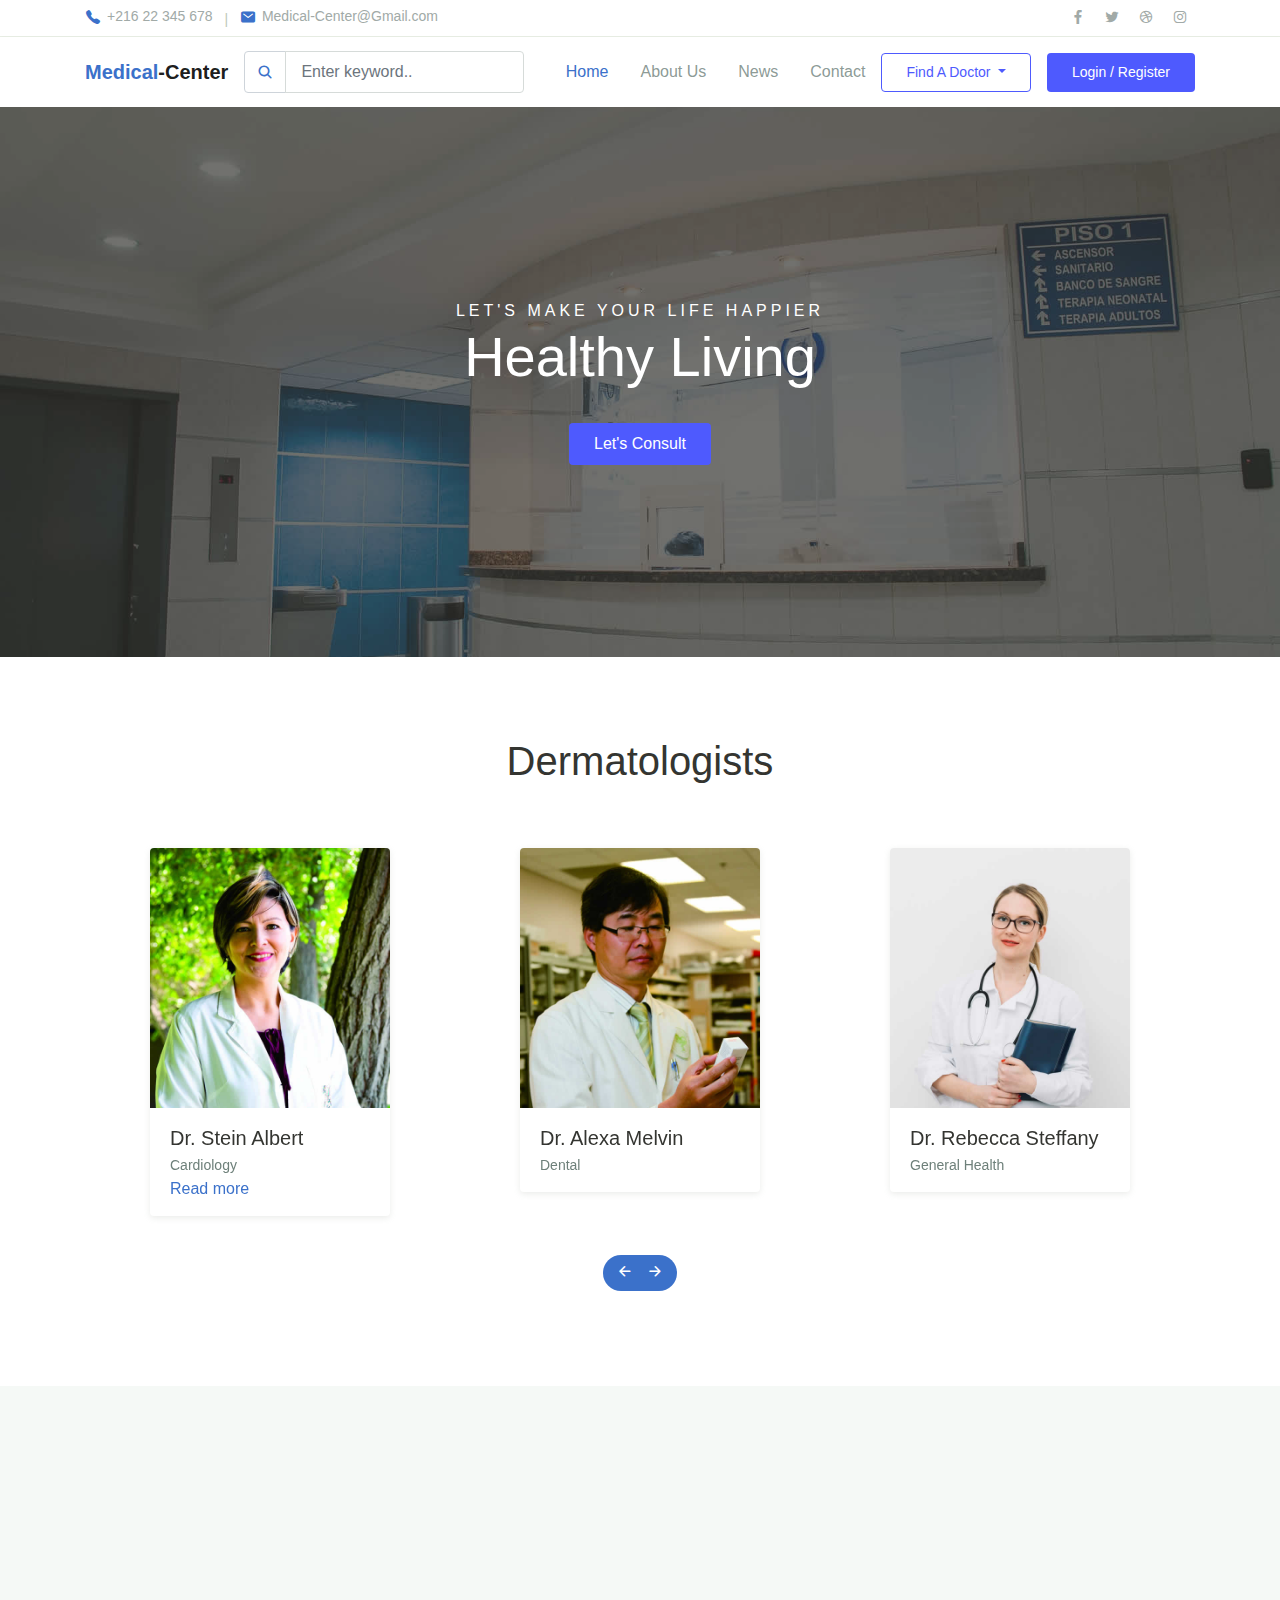
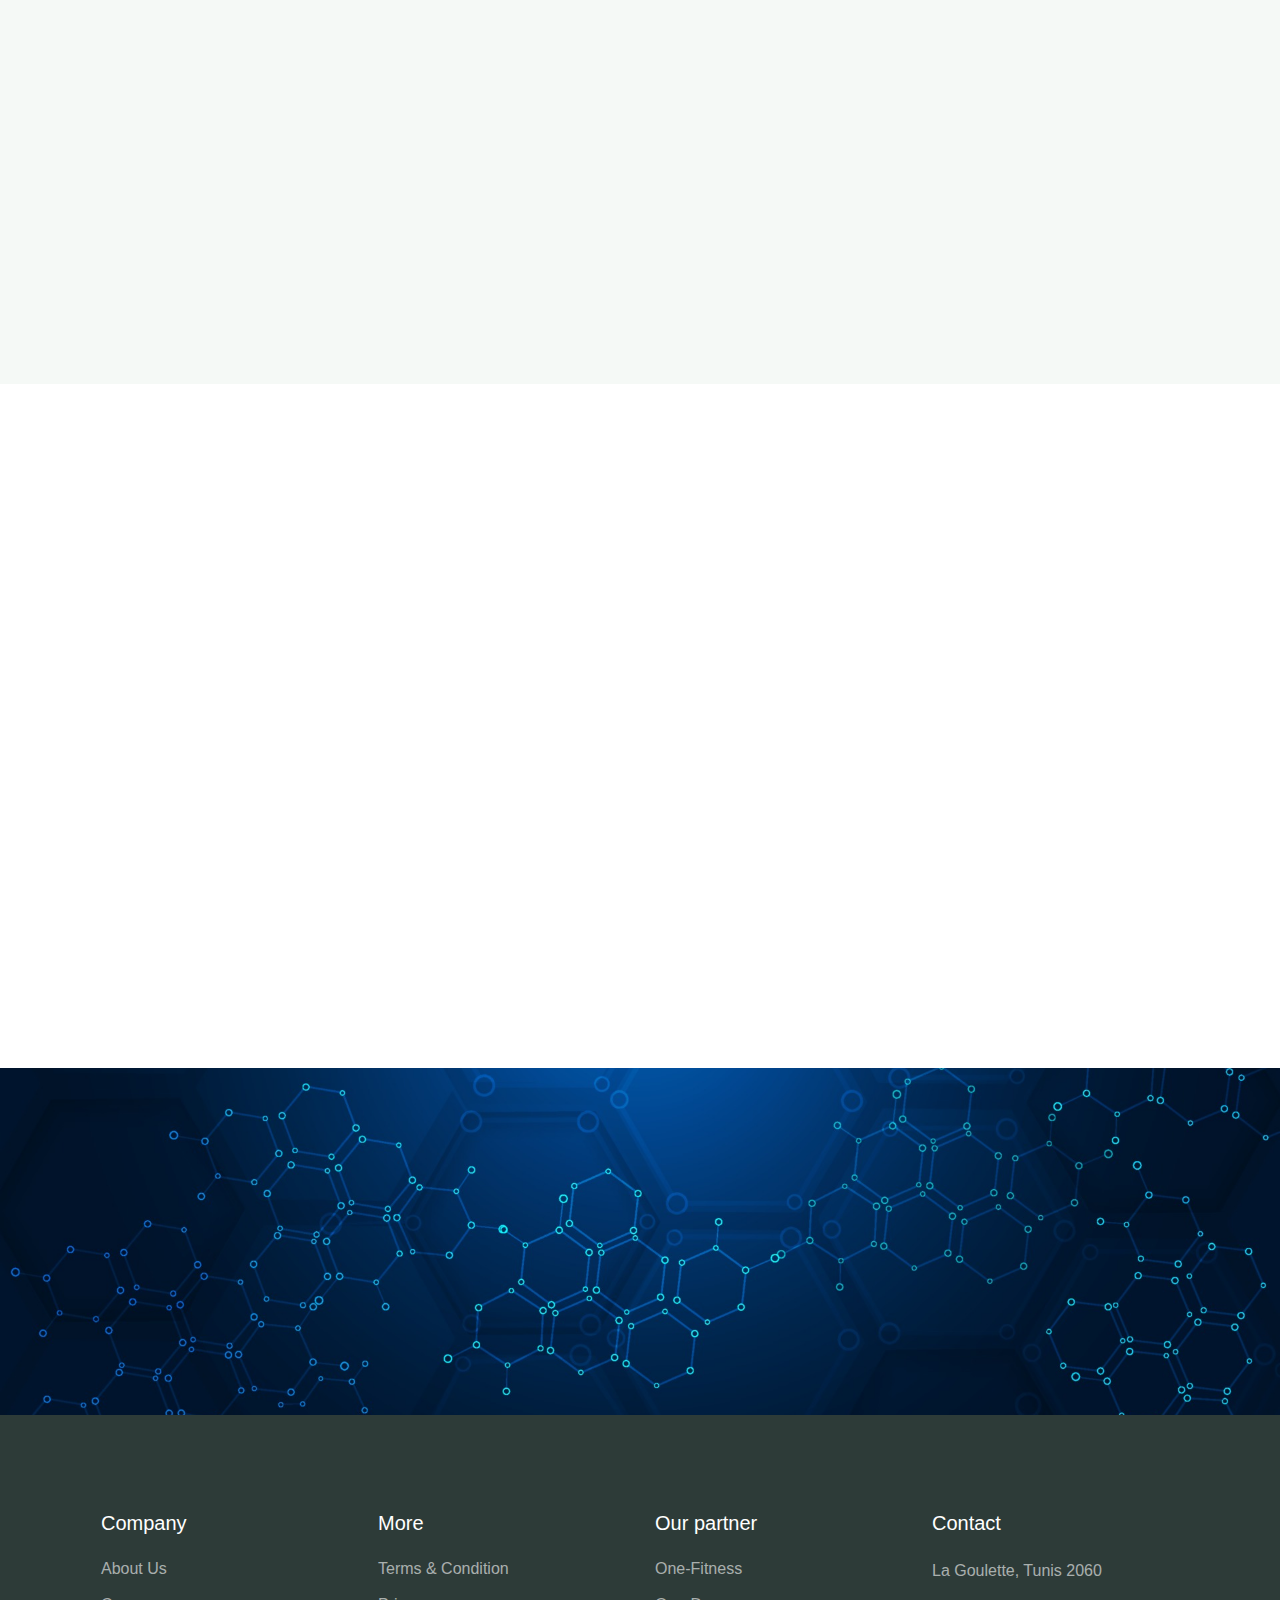
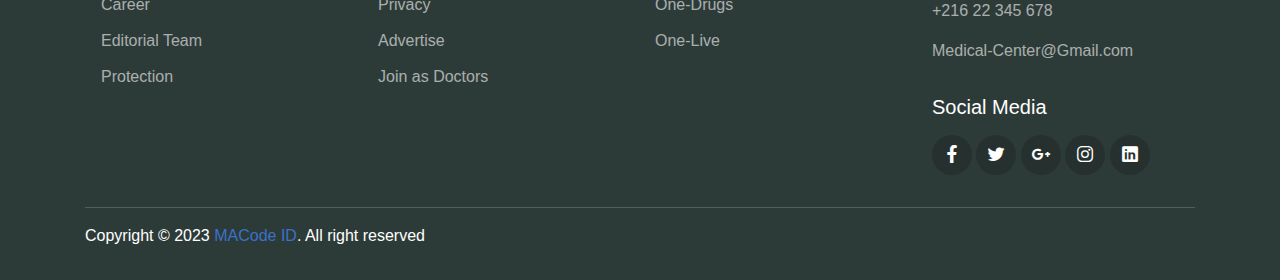
<file: rendez-vous med/html/test.html>
<!DOCTYPE html>
<html lang="en">

<head>
    <meta charset="UTF-8">
    <meta name="viewport" content="width=device-width, initial-scale=1.0">

    <meta http-equiv="X-UA-Compatible" content="ie=edge">

    <meta name="copyright" content="MACode ID, https://macodeid.com/">

    <title>Medical Center</title>

    <link rel="stylesheet" href="../assets/css/maicons.css">

    <link rel="stylesheet" href="../assets/css/bootstrap.css">

    <link rel="stylesheet" href="../assets/vendor/owl-carousel/css/owl.carousel.css">

    <link rel="stylesheet" href="../assets/vendor/animate/animate.css">

    <link rel="stylesheet" href="../assets/css/theme.css">

</head>

<body>

    <!-- Back to top button -->
    <div class="back-to-top"></div>

    <header>
        <div class="topbar">
            <div class="container">
                <div class="row">
                    <div class="col-sm-8 text-sm">
                        <div class="site-info">
                            <a href="#"><span class="mai-call text-primary"></span> +216 22 345 678</a>
                            <span class="divider">|</span>
                            <a href="#"><span class="mai-mail text-primary"></span> Medical-Center@Gmail.com</a>
                        </div>
                    </div>
                    <div class="col-sm-4 text-right text-sm">
                        <div class="social-mini-button">
                            <a href="#"><span class="mai-logo-facebook-f"></span></a>
                            <a href="#"><span class="mai-logo-twitter"></span></a>
                            <a href="#"><span class="mai-logo-dribbble"></span></a>
                            <a href="#"><span class="mai-logo-instagram"></span></a>
                        </div>
                    </div>
                </div> <!-- .row -->
            </div> <!-- .container -->
        </div> <!-- .topbar -->

        <nav class="navbar navbar-expand-lg navbar-light shadow-sm">
            <div class="container">
                <a class="navbar-brand" href="#"><span class="text-primary">Medical</span>-Center</a>

                <form action="#">
                    <div class="input-group input-navbar">
                        <div class="input-group-prepend">
                            <span class="input-group-text" id="icon-addon1"><span class="mai-search"
                                    style="color: #3B71CA;"></span></span>
                        </div>
                        <input type="text" class="form-control" placeholder="Enter keyword.." aria-label="Username"
                            aria-describedby="icon-addon1">
                    </div>
                </form>

                <button class="navbar-toggler" type="button" data-toggle="collapse" data-target="#navbarSupport"
                    aria-controls="navbarSupport" aria-expanded="false" aria-label="Toggle navigation">
                    <span class="navbar-toggler-icon"></span>
                </button>

                <div class="collapse navbar-collapse" id="navbarSupport">
                    <ul class="navbar-nav ml-auto">
                        <li class="nav-item active">
                            <a class="nav-link" href="index.html">Home</a>
                        </li>
                        <li class="nav-item">
                            <a class="nav-link" href="about.html">About Us</a>
                        </li>
                        <li class="nav-item">
                            <a class="nav-link" href="blog.html">News</a>
                        </li>
                        <li class="nav-item">
                            <a class="nav-link" href="contact.html">Contact</a>
                        </li>
                        <li class="nav-item">
                            <div class="dropdown">
                                <a class="btn btn-outline-secondary dropdown-toggle" href="#" role="button"
                                    data-toggle="dropdown" aria-expanded="false">
                                    Find A Doctor
                                </a>

                                <div class="dropdown-menu">
                                    <a class="dropdown-item" href="#">Dermatologists</a>
                                    <a class="dropdown-item" href="#">Ophthalmologists</a>
                                    <a class="dropdown-item" href="#">Radiologists</a>
                                </div>
                            </div>
                        </li>
                        <li class="nav-item">
                            <a class="btn btn-secondary ml-lg-3" href="#">Login / Register</a>
                        </li>
                    </ul>
                </div> <!-- .navbar-collapse -->
            </div> <!-- .container -->
        </nav>
    </header>

    <div class="page-hero bg-image overlay-dark" style="background-image: url(../assets/img/bg_image_1.jpg);">
        <div class="hero-section">
            <div class="container text-center wow zoomIn">
                <span class="subhead">Let's make your life happier</span>
                <h1 class="display-4">Healthy Living</h1>
                <a href="#" class="btn btn-secondary">Let's Consult</a>
            </div>
        </div>
    </div>


    <div class="page-section">
        <div class="container">
            <h1 class="text-center mb-5 wow fadeInUp">Dermatologists</h1>

            <div class="owl-carousel wow fadeInUp" id="doctorSlideshow">
                <div class="item">
                    <div class="card-doctor">
                        <div class="header">
                            <img src="../assets/img/doctors/doctor_1.jpg" alt="">
                            <div class="meta">
                                <a href="#"><span class="mai-call"></span></a>
                                <a href="#"><span class="mai-logo-whatsapp"></span></a>
                            </div>
                        </div>
                        <div class="body">
                            <p class="text-xl mb-0">Dr. Stein Albert</p>
                            <span class="text-sm text-grey">Cardiology</span><br>
                            <a href="#">Read more</a>
                        </div>
                    </div>
                </div>
                <div class="item">
                    <div class="card-doctor">
                        <div class="header">
                            <img src="../assets/img/doctors/doctor_2.jpg" alt="">
                            <div class="meta">
                                <a href="#"><span class="mai-call"></span></a>
                                <a href="#"><span class="mai-logo-whatsapp"></span></a>
                            </div>
                        </div>
                        <div class="body">
                            <p class="text-xl mb-0">Dr. Alexa Melvin</p>
                            <span class="text-sm text-grey">Dental</span>
                        </div>
                    </div>
                </div>
                <div class="item">
                    <div class="card-doctor">
                        <div class="header">
                            <img src="../assets/img/doctors/doctor_3.jpg" alt="">
                            <div class="meta">
                                <a href="#"><span class="mai-call"></span></a>
                                <a href="#"><span class="mai-logo-whatsapp"></span></a>
                            </div>
                        </div>
                        <div class="body">
                            <p class="text-xl mb-0">Dr. Rebecca Steffany</p>
                            <span class="text-sm text-grey">General Health</span>
                        </div>
                    </div>
                </div>
                <div class="item">
                    <div class="card-doctor">
                        <div class="header">
                            <img src="../assets/img/doctors/doctor_3.jpg" alt="">
                            <div class="meta">
                                <a href="#"><span class="mai-call"></span></a>
                                <a href="#"><span class="mai-logo-whatsapp"></span></a>
                            </div>
                        </div>
                        <div class="body">
                            <p class="text-xl mb-0">Dr. Rebecca Steffany</p>
                            <span class="text-sm text-grey">General Health</span>
                        </div>
                    </div>
                </div>
                <div class="item">
                    <div class="card-doctor">
                        <div class="header">
                            <img src="../assets/img/doctors/doctor_3.jpg" alt="">
                            <div class="meta">
                                <a href="#"><span class="mai-call"></span></a>
                                <a href="#"><span class="mai-logo-whatsapp"></span></a>
                            </div>
                        </div>
                        <div class="body">
                            <p class="text-xl mb-0">Dr. Rebecca Steffany</p>
                            <span class="text-sm text-grey">General Health</span>
                        </div>
                    </div>
                </div>
            </div>
        </div>
    </div>

    <div class="page-section bg-light">
        <div class="container">
            <h1 class="text-center wow fadeInUp">Latest News</h1>
            <div class="row mt-5">
                <div class="col-lg-4 py-2 wow zoomIn">
                    <div class="card-blog">
                        <div class="header">
                            <div class="post-category">
                                <a href="#">Covid19</a>
                            </div>
                            <a href="blog-details.html" class="post-thumb">
                                <img src="../assets/img/blog/blog_1.jpg" alt="">
                            </a>
                        </div>
                        <div class="body">
                            <h5 class="post-title"><a href="blog-details.html">List of Countries without Coronavirus
                                    case</a></h5>
                            <div class="site-info">
                                <div class="avatar mr-2">
                                    <div class="avatar-img">
                                        <img src="../assets/img/person/person_1.jpg" alt="">
                                    </div>
                                    <span>Roger Adams</span>
                                </div>
                                <span class="mai-time"></span> 1 week ago
                            </div>
                        </div>
                    </div>
                </div>
                <div class="col-lg-4 py-2 wow zoomIn">
                    <div class="card-blog">
                        <div class="header">
                            <div class="post-category">
                                <a href="#">Covid19</a>
                            </div>
                            <a href="blog-details.html" class="post-thumb">
                                <img src="../assets/img/blog/blog_2.jpg" alt="">
                            </a>
                        </div>
                        <div class="body">
                            <h5 class="post-title"><a href="blog-details.html">Recovery Room: News beyond the
                                    pandemic</a></h5>
                            <div class="site-info">
                                <div class="avatar mr-2">
                                    <div class="avatar-img">
                                        <img src="../assets/img/person/person_1.jpg" alt="">
                                    </div>
                                    <span>Roger Adams</span>
                                </div>
                                <span class="mai-time"></span> 4 weeks ago
                            </div>
                        </div>
                    </div>
                </div>
                <div class="col-lg-4 py-2 wow zoomIn">
                    <div class="card-blog">
                        <div class="header">
                            <div class="post-category">
                                <a href="#">Covid19</a>
                            </div>
                            <a href="blog-details.html" class="post-thumb">
                                <img src="../assets/img/blog/blog_3.jpg" alt="">
                            </a>
                        </div>
                        <div class="body">
                            <h5 class="post-title"><a href="blog-details.html">What is the impact of eating too much
                                    sugar?</a></h5>
                            <div class="site-info">
                                <div class="avatar mr-2">
                                    <div class="avatar-img">
                                        <img src="../assets/img/person/person_2.jpg" alt="">
                                    </div>
                                    <span>Diego Simmons</span>
                                </div>
                                <span class="mai-time"></span> 2 months ago
                            </div>
                        </div>
                    </div>
                </div>

                <div class="col-12 text-center mt-4 wow zoomIn">
                    <a href="blog.html" class="btn btn-secondary">Read More</a>
                </div>

            </div>
        </div>
    </div> <!-- .page-section -->

    <div class="page-section">
        <div class="container">
            <h1 class="text-center wow fadeInUp">Make an Appointment</h1>

            <form class="main-form">
                <div class="row mt-5 ">
                    <div class="col-12 col-sm-6 py-2 wow fadeInLeft">
                        <input type="text" class="form-control" placeholder="Full name">
                    </div>
                    <div class="col-12 col-sm-6 py-2 wow fadeInRight">
                        <input type="text" class="form-control" placeholder="Email address..">
                    </div>
                    <div class="col-12 col-sm-6 py-2 wow fadeInLeft" data-wow-delay="300ms">
                        <input type="date" class="form-control">
                    </div>
                    <div class="col-12 col-sm-6 py-2 wow fadeInRight" data-wow-delay="300ms">
                        <select name="departement" id="departement" class="custom-select">
                            <option value="general">General Health</option>
                            <option value="cardiology">Cardiology</option>
                            <option value="dental">Dental</option>
                            <option value="neurology">Neurology</option>
                            <option value="orthopaedics">Orthopaedics</option>
                        </select>
                    </div>
                    <div class="col-12 py-2 wow fadeInUp" data-wow-delay="300ms">
                        <input type="text" class="form-control" placeholder="Number..">
                    </div>
                    <div class="col-12 py-2 wow fadeInUp" data-wow-delay="300ms">
                        <textarea name="message" id="message" class="form-control" rows="6"
                            placeholder="Enter message.."></textarea>
                    </div>
                </div>

                <button type="submit" class="btn btn-secondary mt-3 wow zoomIn">Submit Request</button>
            </form>
        </div>
    </div> <!-- .page-section -->

    <div class="page-section banner-home bg-image" style="background-image: url(bgfooter.jpg);">
        <div class="container py-5 py-lg-0">
            <div class="row align-items-center">
                <div class="col-lg-4 wow zoomIn">
                    <div class="img-banner d-none d-lg-block">
                        <img src="../assets/img/mobile_app.png" alt="">
                    </div>
                </div>
                <div class="col-lg-8 wow fadeInRight">
                    <h1 class="font-weight-normal mb-3">Get easy access of all features using Medical-Center Application
                    </h1>
                    <a href="#"><img src="../assets/img/google_play.svg" alt=""></a>
                    <a href="#" class="ml-2"><img src="../assets/img/app_store.svg" alt=""></a>
                </div>
            </div>
        </div>
    </div> <!-- .banner-home -->

    <footer class="page-footer">
        <div class="container">
            <div class="row px-md-3">
                <div class="col-sm-6 col-lg-3 py-3">
                    <h5>Company</h5>
                    <ul class="footer-menu">
                        <li><a href="about.html">About Us</a></li>
                        <li><a href="#">Career</a></li>
                        <li><a href="#">Editorial Team</a></li>
                        <li><a href="#">Protection</a></li>
                    </ul>
                </div>
                <div class="col-sm-6 col-lg-3 py-3">
                    <h5>More</h5>
                    <ul class="footer-menu">
                        <li><a href="#">Terms & Condition</a></li>
                        <li><a href="#">Privacy</a></li>
                        <li><a href="#">Advertise</a></li>
                        <li><a href="#">Join as Doctors</a></li>
                    </ul>
                </div>
                <div class="col-sm-6 col-lg-3 py-3">
                    <h5>Our partner</h5>
                    <ul class="footer-menu">
                        <li><a href="#">One-Fitness</a></li>
                        <li><a href="#">One-Drugs</a></li>
                        <li><a href="#">One-Live</a></li>
                    </ul>
                </div>
                <div class="col-sm-6 col-lg-3 py-3">
                    <h5>Contact</h5>
                    <p class="footer-link mt-2">La Goulette, Tunis 2060</p>
                    <a href="#" class="footer-link">+216 22 345 678</a>
                    <a href="#" class="footer-link">Medical-Center@Gmail.com</a>

                    <h5 class="mt-3">Social Media</h5>
                    <div class="footer-sosmed mt-3">
                        <a href="#" target="_blank"><span class="mai-logo-facebook-f"></span></a>
                        <a href="#" target="_blank"><span class="mai-logo-twitter"></span></a>
                        <a href="#" target="_blank"><span class="mai-logo-google-plus-g"></span></a>
                        <a href="#" target="_blank"><span class="mai-logo-instagram"></span></a>
                        <a href="#" target="_blank"><span class="mai-logo-linkedin"></span></a>
                    </div>
                </div>
            </div>

            <hr>

            <p id="copyright">Copyright &copy; 2023 <a href="https://macodeid.com/" target="_blank">MACode ID</a>. All
                right
                reserved</p>
        </div>
    </footer>

    <script src="../assets/js/jquery-3.5.1.min.js"></script>

    <script src="../assets/js/bootstrap.bundle.min.js"></script>

    <script src="../assets/vendor/owl-carousel/js/owl.carousel.min.js"></script>

    <script src="../assets/vendor/wow/wow.min.js"></script>

    <script src="../assets/js/theme.js"></script>

</body>

</html>
</file>
<file: rendez-vous med/assets/css/maicons.css>
@font-face {
  font-family: 'maicons';
  src:  url('../fonts/maicons.eot?c9nlkl');
  src:  url('../fonts/maicons.eot?c9nlkl#iefix') format('embedded-opentype'),
    url('../fonts/maicons.ttf?c9nlkl') format('truetype'),
    url('../fonts/maicons.woff?c9nlkl') format('woff'),
    url('../fonts/maicons.svg?c9nlkl#maicons') format('svg');
  font-weight: normal;
  font-style: normal;
  font-display: block;
}

[class^="mai-"], [class*=" mai-"] {
  /* use !important to prevent issues with browser extensions that change fonts */
  font-family: 'maicons' !important;
  speak: none;
  font-style: normal;
  font-weight: normal;
  font-variant: normal;
  text-transform: none;
  line-height: 1;

  /* Better Font Rendering =========== */
  -webkit-font-smoothing: antialiased;
  -moz-osx-font-smoothing: grayscale;
}

.mai-add:before {
  content: "\e900";
}
.mai-add-circle:before {
  content: "\e901";
}
.mai-add-circle-outline:before {
  content: "\e902";
}
.mai-airplane:before {
  content: "\e903";
}
.mai-airplane-outline:before {
  content: "\e904";
}
.mai-alarm:before {
  content: "\e905";
}
.mai-alarm-outline:before {
  content: "\e906";
}
.mai-albums:before {
  content: "\e907";
}
.mai-albums-outline:before {
  content: "\e908";
}
.mai-alert:before {
  content: "\e909";
}
.mai-alert-circle:before {
  content: "\e90a";
}
.mai-alert-circle-outline:before {
  content: "\e90b";
}
.mai-analytics:before {
  content: "\e90c";
}
.mai-analytics-outline:before {
  content: "\e90d";
}
.mai-aperture:before {
  content: "\e90e";
}
.mai-aperture-outline:before {
  content: "\e90f";
}
.mai-apps:before {
  content: "\e910";
}
.mai-apps-outline:before {
  content: "\e911";
}
.mai-archive:before {
  content: "\e912";
}
.mai-archive-outline:before {
  content: "\e913";
}
.mai-arrow-back:before {
  content: "\e914";
}
.mai-arrow-back-circle:before {
  content: "\e915";
}
.mai-arrow-back-circle-outline:before {
  content: "\e916";
}
.mai-arrow-down:before {
  content: "\e917";
}
.mai-arrow-down-circle:before {
  content: "\e918";
}
.mai-arrow-down-circle-outline:before {
  content: "\e919";
}
.mai-arrow-forward:before {
  content: "\e91a";
}
.mai-arrow-forward-circle:before {
  content: "\e91b";
}
.mai-arrow-forward-circle-outline:before {
  content: "\e91c";
}
.mai-arrow-redo:before {
  content: "\e91d";
}
.mai-arrow-redo-circle:before {
  content: "\e91e";
}
.mai-arrow-redo-circle-outline:before {
  content: "\e91f";
}
.mai-arrow-redo-outline:before {
  content: "\e920";
}
.mai-arrow-undo:before {
  content: "\e921";
}
.mai-arrow-undo-circle:before {
  content: "\e922";
}
.mai-arrow-undo-circle-outline:before {
  content: "\e923";
}
.mai-arrow-undo-outline:before {
  content: "\e924";
}
.mai-arrow-up:before {
  content: "\e925";
}
.mai-arrow-up-circle:before {
  content: "\e926";
}
.mai-arrow-up-circle-outline:before {
  content: "\e927";
}
.mai-at:before {
  content: "\e928";
}
.mai-at-circle:before {
  content: "\e929";
}
.mai-at-circle-outline:before {
  content: "\e92a";
}
.mai-attach:before {
  content: "\e92b";
}
.mai-attach-outline:before {
  content: "\e92c";
}
.mai-backspace:before {
  content: "\e92d";
}
.mai-backspace-outline:before {
  content: "\e92e";
}
.mai-bandage:before {
  content: "\e92f";
}
.mai-bandage-outline:before {
  content: "\e930";
}
.mai-bar-chart:before {
  content: "\e932";
}
.mai-bar-chart-outline:before {
  content: "\e933";
}
.mai-barbell:before {
  content: "\e931";
}
.mai-barcode:before {
  content: "\e934";
}
.mai-barcode-outline:before {
  content: "\e935";
}
.mai-baseball:before {
  content: "\e936";
}
.mai-baseball-outline:before {
  content: "\e937";
}
.mai-basket:before {
  content: "\e938";
}
.mai-basket-outline:before {
  content: "\e93b";
}
.mai-basketball:before {
  content: "\e939";
}
.mai-basketball-outline:before {
  content: "\e93a";
}
.mai-battery-charging:before {
  content: "\e93c";
}
.mai-battery-dead:before {
  content: "\e93d";
}
.mai-battery-full:before {
  content: "\e93e";
}
.mai-battery-half:before {
  content: "\e93f";
}
.mai-beaker:before {
  content: "\e940";
}
.mai-beaker-outline:before {
  content: "\e941";
}
.mai-bed:before {
  content: "\e942";
}
.mai-bed-outline:before {
  content: "\e943";
}
.mai-beer:before {
  content: "\e944";
}
.mai-beer-outline:before {
  content: "\e945";
}
.mai-bicycle:before {
  content: "\e946";
}
.mai-bluetooth:before {
  content: "\e947";
}
.mai-boat:before {
  content: "\e948";
}
.mai-boat-outline:before {
  content: "\e949";
}
.mai-body:before {
  content: "\e94a";
}
.mai-body-outline:before {
  content: "\e94b";
}
.mai-bonfire:before {
  content: "\e94c";
}
.mai-bonfire-outline:before {
  content: "\e94d";
}
.mai-book:before {
  content: "\e94e";
}
.mai-book-outline:before {
  content: "\e953";
}
.mai-bookmark:before {
  content: "\e94f";
}
.mai-bookmark-outline:before {
  content: "\e950";
}
.mai-bookmarks:before {
  content: "\e951";
}
.mai-bookmarks-outline:before {
  content: "\e952";
}
.mai-briefcase:before {
  content: "\e954";
}
.mai-briefcase-outline:before {
  content: "\e955";
}
.mai-browsers:before {
  content: "\e956";
}
.mai-browsers-outline:before {
  content: "\e957";
}
.mai-brush:before {
  content: "\e958";
}
.mai-brush-outline:before {
  content: "\e959";
}
.mai-bug:before {
  content: "\e95a";
}
.mai-bug-outline:before {
  content: "\e95b";
}
.mai-build:before {
  content: "\e95c";
}
.mai-build-outline:before {
  content: "\e95d";
}
.mai-bulb:before {
  content: "\e95e";
}
.mai-bulb-outline:before {
  content: "\e95f";
}
.mai-bus:before {
  content: "\e960";
}
.mai-bus-outline:before {
  content: "\e963";
}
.mai-business:before {
  content: "\e961";
}
.mai-business-outline:before {
  content: "\e962";
}
.mai-cafe:before {
  content: "\e964";
}
.mai-cafe-outline:before {
  content: "\e965";
}
.mai-calculator:before {
  content: "\e966";
}
.mai-calculator-outline:before {
  content: "\e967";
}
.mai-calendar:before {
  content: "\e968";
}
.mai-calendar-outline:before {
  content: "\e969";
}
.mai-call:before {
  content: "\e96a";
}
.mai-call-outline:before {
  content: "\e96b";
}
.mai-camera:before {
  content: "\e96c";
}
.mai-camera-outline:before {
  content: "\e96d";
}
.mai-camera-reverse:before {
  content: "\e96e";
}
.mai-camera-reverse-outline:before {
  content: "\e96f";
}
.mai-car:before {
  content: "\e970";
}
.mai-car-outline:before {
  content: "\e97f";
}
.mai-car-sport:before {
  content: "\e980";
}
.mai-car-sport-outline:before {
  content: "\e981";
}
.mai-card:before {
  content: "\e971";
}
.mai-card-outline:before {
  content: "\e972";
}
.mai-caret-back:before {
  content: "\e973";
}
.mai-caret-back-circle:before {
  content: "\e974";
}
.mai-caret-back-circle-outline:before {
  content: "\e975";
}
.mai-caret-down:before {
  content: "\e976";
}
.mai-caret-down-circle:before {
  content: "\e977";
}
.mai-caret-down-circle-outline:before {
  content: "\e978";
}
.mai-caret-forward:before {
  content: "\e979";
}
.mai-caret-forward-circle:before {
  content: "\e97a";
}
.mai-caret-forward-circle-outline:before {
  content: "\e97b";
}
.mai-caret-up:before {
  content: "\e97c";
}
.mai-caret-up-circle:before {
  content: "\e97d";
}
.mai-caret-up-circle-outline:before {
  content: "\e97e";
}
.mai-cart:before {
  content: "\e982";
}
.mai-cart-outline:before {
  content: "\e983";
}
.mai-cash:before {
  content: "\e984";
}
.mai-cash-outline:before {
  content: "\e985";
}
.mai-chatbox:before {
  content: "\e986";
}
.mai-chatbox-ellipses:before {
  content: "\e987";
}
.mai-chatbox-ellipses-outline:before {
  content: "\e988";
}
.mai-chatbox-outline:before {
  content: "\e989";
}
.mai-chatbubble:before {
  content: "\e98a";
}
.mai-chatbubble-ellipses:before {
  content: "\e98b";
}
.mai-chatbubble-ellipses-outline:before {
  content: "\e98c";
}
.mai-chatbubble-outline:before {
  content: "\e98d";
}
.mai-chatbubbles:before {
  content: "\e98e";
}
.mai-chatbubbles-outline:before {
  content: "\e98f";
}
.mai-checkbox:before {
  content: "\e990";
}
.mai-checkbox-outline:before {
  content: "\e991";
}
.mai-checkmark:before {
  content: "\e992";
}
.mai-checkmark-circle:before {
  content: "\e993";
}
.mai-checkmark-circle-outline:before {
  content: "\e994";
}
.mai-checkmark-done:before {
  content: "\e995";
}
.mai-checkmark-done-circle:before {
  content: "\e996";
}
.mai-checkmark-done-circle-outline:before {
  content: "\e997";
}
.mai-chevron-back:before {
  content: "\e998";
}
.mai-chevron-back-circle:before {
  content: "\e999";
}
.mai-chevron-back-circle-outline:before {
  content: "\e99a";
}
.mai-chevron-down:before {
  content: "\e99b";
}
.mai-chevron-down-circle:before {
  content: "\e99c";
}
.mai-chevron-down-circle-outline:before {
  content: "\e99d";
}
.mai-chevron-forward:before {
  content: "\e99e";
}
.mai-chevron-forward-circle:before {
  content: "\e99f";
}
.mai-chevron-forward-circle-outline:before {
  content: "\e9a0";
}
.mai-chevron-up:before {
  content: "\e9a1";
}
.mai-chevron-up-circle:before {
  content: "\e9a2";
}
.mai-chevron-up-circle-outline:before {
  content: "\e9a3";
}
.mai-clipboard:before {
  content: "\e9a4";
}
.mai-clipboard-outline:before {
  content: "\e9a5";
}
.mai-close:before {
  content: "\e9a6";
}
.mai-close-circle:before {
  content: "\e9a7";
}
.mai-close-circle-outline:before {
  content: "\e9a8";
}
.mai-cloud:before {
  content: "\e9a9";
}
.mai-cloud-circle:before {
  content: "\e9aa";
}
.mai-cloud-circle-outline:before {
  content: "\e9ab";
}
.mai-cloud-done:before {
  content: "\e9ac";
}
.mai-cloud-done-outline:before {
  content: "\e9ad";
}
.mai-cloud-download:before {
  content: "\e9ae";
}
.mai-cloud-download-outline:before {
  content: "\e9af";
}
.mai-cloud-offline:before {
  content: "\e9b0";
}
.mai-cloud-offline-outline:before {
  content: "\e9b1";
}
.mai-cloud-outline:before {
  content: "\e9b2";
}
.mai-cloud-upload:before {
  content: "\e9b3";
}
.mai-cloud-upload-outline:before {
  content: "\e9b4";
}
.mai-cloudy:before {
  content: "\e9b5";
}
.mai-cloudy-night:before {
  content: "\e9b6";
}
.mai-cloudy-night-outline:before {
  content: "\e9b7";
}
.mai-cloudy-outline:before {
  content: "\e9b8";
}
.mai-code:before {
  content: "\e9b9";
}
.mai-code-download:before {
  content: "\e9ba";
}
.mai-code-slash:before {
  content: "\e9bb";
}
.mai-code-working:before {
  content: "\e9bc";
}
.mai-cog:before {
  content: "\e9bd";
}
.mai-color-fill:before {
  content: "\e9be";
}
.mai-color-fill-outline:before {
  content: "\e9bf";
}
.mai-color-filter:before {
  content: "\e9c0";
}
.mai-color-filter-outline:before {
  content: "\e9c1";
}
.mai-color-palette:before {
  content: "\e9c2";
}
.mai-color-palette-outline:before {
  content: "\e9c3";
}
.mai-color-wand:before {
  content: "\e9c4";
}
.mai-color-wand-outline:before {
  content: "\e9c5";
}
.mai-compass:before {
  content: "\e9c6";
}
.mai-compass-outline:before {
  content: "\e9c7";
}
.mai-construct:before {
  content: "\e9c8";
}
.mai-construct-outline:before {
  content: "\e9c9";
}
.mai-contract:before {
  content: "\e9ca";
}
.mai-contrast:before {
  content: "\e9cb";
}
.mai-copy:before {
  content: "\e9cc";
}
.mai-copy-outline:before {
  content: "\e9cd";
}
.mai-create:before {
  content: "\e9ce";
}
.mai-create-outline:before {
  content: "\e9cf";
}
.mai-crop:before {
  content: "\e9d0";
}
.mai-cube:before {
  content: "\e9d1";
}
.mai-cube-outline:before {
  content: "\e9d2";
}
.mai-cut:before {
  content: "\e9d3";
}
.mai-desktop:before {
  content: "\e9d4";
}
.mai-desktop-outline:before {
  content: "\e9d5";
}
.mai-disc:before {
  content: "\e9d6";
}
.mai-disc-outline:before {
  content: "\e9d7";
}
.mai-document:before {
  content: "\e9d8";
}
.mai-document-outline:before {
  content: "\e9d9";
}
.mai-document-text:before {
  content: "\e9dc";
}
.mai-document-text-outline:before {
  content: "\e9dd";
}
.mai-documents:before {
  content: "\e9da";
}
.mai-documents-outline:before {
  content: "\e9db";
}
.mai-download:before {
  content: "\e9de";
}
.mai-download-outline:before {
  content: "\e9df";
}
.mai-duplicate:before {
  content: "\e9e0";
}
.mai-duplicate-outline:before {
  content: "\e9e1";
}
.mai-ear:before {
  content: "\e9e2";
}
.mai-ear-outline:before {
  content: "\e9e3";
}
.mai-earth:before {
  content: "\e9e4";
}
.mai-earth-outline:before {
  content: "\e9e5";
}
.mai-easel:before {
  content: "\e9e6";
}
.mai-easel-outline:before {
  content: "\e9e7";
}
.mai-egg:before {
  content: "\e9e8";
}
.mai-egg-outline:before {
  content: "\e9e9";
}
.mai-ellipse:before {
  content: "\e9ea";
}
.mai-ellipse-outline:before {
  content: "\e9eb";
}
.mai-ellipsis-horizontal:before {
  content: "\e9ec";
}
.mai-ellipsis-horizontal-circle:before {
  content: "\e9ed";
}
.mai-ellipsis-vertical:before {
  content: "\e9ee";
}
.mai-ellipsis-vertical-circle:before {
  content: "\e9ef";
}
.mai-enter:before {
  content: "\e9f0";
}
.mai-enter-outline:before {
  content: "\e9f1";
}
.mai-exit:before {
  content: "\e9f2";
}
.mai-exit-outline:before {
  content: "\e9f3";
}
.mai-expand:before {
  content: "\e9f4";
}
.mai-eye:before {
  content: "\e9f5";
}
.mai-eye-off:before {
  content: "\e9f8";
}
.mai-eye-off-outline:before {
  content: "\e9f9";
}
.mai-eye-outline:before {
  content: "\e9fa";
}
.mai-eyedrop:before {
  content: "\e9f6";
}
.mai-eyedrop-outline:before {
  content: "\e9f7";
}
.mai-fast-food:before {
  content: "\e9fb";
}
.mai-fast-food-outline:before {
  content: "\e9fc";
}
.mai-female:before {
  content: "\e9fd";
}
.mai-file-tray:before {
  content: "\e9fe";
}
.mai-file-tray-full:before {
  content: "\e9ff";
}
.mai-file-tray-full-outline:before {
  content: "\ea00";
}
.mai-file-tray-outline:before {
  content: "\ea01";
}
.mai-film:before {
  content: "\ea02";
}
.mai-film-outline:before {
  content: "\ea03";
}
.mai-filter:before {
  content: "\ea04";
}
.mai-finger-print:before {
  content: "\ea05";
}
.mai-fitness:before {
  content: "\ea06";
}
.mai-fitness-outline:before {
  content: "\ea07";
}
.mai-flag:before {
  content: "\ea08";
}
.mai-flag-outline:before {
  content: "\ea09";
}
.mai-flame:before {
  content: "\ea0a";
}
.mai-flame-outline:before {
  content: "\ea0b";
}
.mai-flash:before {
  content: "\ea0c";
}
.mai-flash-off:before {
  content: "\ea0f";
}
.mai-flash-off-outline:before {
  content: "\ea10";
}
.mai-flash-outline:before {
  content: "\ea11";
}
.mai-flashlight:before {
  content: "\ea0d";
}
.mai-flashlight-outline:before {
  content: "\ea0e";
}
.mai-flask:before {
  content: "\ea12";
}
.mai-flask-outline:before {
  content: "\ea13";
}
.mai-flower:before {
  content: "\ea14";
}
.mai-flower-outline:before {
  content: "\ea15";
}
.mai-folder:before {
  content: "\ea16";
}
.mai-folder-open:before {
  content: "\ea17";
}
.mai-folder-open-outline:before {
  content: "\ea18";
}
.mai-folder-outline:before {
  content: "\ea19";
}
.mai-football:before {
  content: "\ea1a";
}
.mai-football-outline:before {
  content: "\ea1b";
}
.mai-funnel:before {
  content: "\ea1c";
}
.mai-funnel-outline:before {
  content: "\ea1d";
}
.mai-game-controller:before {
  content: "\ea1e";
}
.mai-game-controller-outline:before {
  content: "\ea1f";
}
.mai-gift:before {
  content: "\ea20";
}
.mai-gift-outline:before {
  content: "\ea21";
}
.mai-git-branch:before {
  content: "\ea22";
}
.mai-git-commit:before {
  content: "\ea23";
}
.mai-git-compare:before {
  content: "\ea24";
}
.mai-git-merge:before {
  content: "\ea25";
}
.mai-git-network:before {
  content: "\ea26";
}
.mai-git-pull-request:before {
  content: "\ea27";
}
.mai-glasses:before {
  content: "\ea28";
}
.mai-glasses-outline:before {
  content: "\ea29";
}
.mai-globe:before {
  content: "\ea2a";
}
.mai-globe-outline:before {
  content: "\ea2b";
}
.mai-golf:before {
  content: "\ea2c";
}
.mai-golf-outline:before {
  content: "\ea2d";
}
.mai-grid:before {
  content: "\ea2e";
}
.mai-grid-outline:before {
  content: "\ea2f";
}
.mai-hammer:before {
  content: "\ea30";
}
.mai-hammer-outline:before {
  content: "\ea31";
}
.mai-hand-left:before {
  content: "\ea32";
}
.mai-hand-left-outline:before {
  content: "\ea33";
}
.mai-hand-right:before {
  content: "\ea34";
}
.mai-hand-right-outline:before {
  content: "\ea35";
}
.mai-happy:before {
  content: "\ea36";
}
.mai-happy-outline:before {
  content: "\ea37";
}
.mai-hardware-chip:before {
  content: "\ea38";
}
.mai-hardware-chip-outline:before {
  content: "\ea39";
}
.mai-headset:before {
  content: "\ea3a";
}
.mai-headset-outline:before {
  content: "\ea3b";
}
.mai-heart:before {
  content: "\ea3c";
}
.mai-heart-circle:before {
  content: "\ea3d";
}
.mai-heart-circle-outline:before {
  content: "\ea3e";
}
.mai-heart-dislike:before {
  content: "\ea3f";
}
.mai-heart-dislike-circle:before {
  content: "\ea40";
}
.mai-heart-dislike-circle-outline:before {
  content: "\ea41";
}
.mai-heart-dislike-outline:before {
  content: "\ea42";
}
.mai-heart-half:before {
  content: "\ea43";
}
.mai-heart-half-outline:before {
  content: "\ea44";
}
.mai-heart-outline:before {
  content: "\ea45";
}
.mai-help:before {
  content: "\ea46";
}
.mai-help-buoy:before {
  content: "\ea47";
}
.mai-help-buoy-outline:before {
  content: "\ea48";
}
.mai-help-circle:before {
  content: "\ea49";
}
.mai-help-circle-outline:before {
  content: "\ea4a";
}
.mai-home:before {
  content: "\ea4b";
}
.mai-home-outline:before {
  content: "\ea4c";
}
.mai-hourglass:before {
  content: "\ea4d";
}
.mai-hourglass-outline:before {
  content: "\ea4e";
}
.mai-ice-cream:before {
  content: "\ea4f";
}
.mai-ice-cream-outline:before {
  content: "\ea50";
}
.mai-image:before {
  content: "\ea51";
}
.mai-image-outline:before {
  content: "\ea52";
}
.mai-images:before {
  content: "\ea53";
}
.mai-images-outline:before {
  content: "\ea54";
}
.mai-infinite:before {
  content: "\ea55";
}
.mai-information:before {
  content: "\ea56";
}
.mai-information-circle:before {
  content: "\ea57";
}
.mai-information-circle-outline:before {
  content: "\ea58";
}
.mai-journal:before {
  content: "\ea59";
}
.mai-journal-outline:before {
  content: "\ea5a";
}
.mai-key:before {
  content: "\ea5b";
}
.mai-key-outline:before {
  content: "\ea5c";
}
.mai-keypad:before {
  content: "\ea5d";
}
.mai-keypad-outline:before {
  content: "\ea5e";
}
.mai-language:before {
  content: "\ea5f";
}
.mai-laptop:before {
  content: "\ea60";
}
.mai-laptop-outline:before {
  content: "\ea61";
}
.mai-layers:before {
  content: "\ea62";
}
.mai-layers-outline:before {
  content: "\ea63";
}
.mai-leaf:before {
  content: "\ea64";
}
.mai-leaf-outline:before {
  content: "\ea65";
}
.mai-library:before {
  content: "\ea66";
}
.mai-library-outline:before {
  content: "\ea67";
}
.mai-link:before {
  content: "\ea68";
}
.mai-list:before {
  content: "\ea69";
}
.mai-list-circle:before {
  content: "\ea6a";
}
.mai-list-circle-outline:before {
  content: "\ea6b";
}
.mai-locate:before {
  content: "\ea6c";
}
.mai-location:before {
  content: "\ea6d";
}
.mai-location-outline:before {
  content: "\ea6e";
}
.mai-lock-closed:before {
  content: "\ea6f";
}
.mai-lock-closed-outline:before {
  content: "\ea70";
}
.mai-lock-open:before {
  content: "\ea71";
}
.mai-lock-open-outline:before {
  content: "\ea72";
}
.mai-log-in:before {
  content: "\ea73";
}
.mai-log-in-outline:before {
  content: "\ea74";
}
.mai-log-out:before {
  content: "\ea75";
}
.mai-log-out-outline:before {
  content: "\ea76";
}
.mai-logo-500px:before {
  content: "\ea8e";
}
.mai-logo-accessible-icon:before {
  content: "\eaef";
}
.mai-logo-accusoft:before {
  content: "\eba2";
}
.mai-logo-algolia:before {
  content: "\eba3";
}
.mai-logo-alipay:before {
  content: "\eba4";
}
.mai-logo-amazon:before {
  content: "\eba5";
}
.mai-logo-amplify:before {
  content: "\eba6";
}
.mai-logo-android:before {
  content: "\eba7";
}
.mai-logo-angular:before {
  content: "\eba8";
}
.mai-logo-apple:before {
  content: "\eba9";
}
.mai-logo-apple-appstore:before {
  content: "\ebaa";
}
.mai-logo-aws:before {
  content: "\ebab";
}
.mai-logo-behance:before {
  content: "\ebac";
}
.mai-logo-bitbucket:before {
  content: "\ebad";
}
.mai-logo-bitcoin:before {
  content: "\ebae";
}
.mai-logo-blackberry:before {
  content: "\ebaf";
}
.mai-logo-blogger:before {
  content: "\ebb0";
}
.mai-logo-buffer:before {
  content: "\ebb1";
}
.mai-logo-buysellads:before {
  content: "\ebb2";
}
.mai-logo-capacitor:before {
  content: "\ebb3";
}
.mai-logo-cc-amazon-pay:before {
  content: "\ebb4";
}
.mai-logo-cc-amex:before {
  content: "\ebb5";
}
.mai-logo-cc-apple-pay:before {
  content: "\ebb6";
}
.mai-logo-cc-diners-club:before {
  content: "\ebb7";
}
.mai-logo-cc-discover:before {
  content: "\ebb8";
}
.mai-logo-cc-jcb:before {
  content: "\ebb9";
}
.mai-logo-cc-mastercard:before {
  content: "\ebba";
}
.mai-logo-cc-paypal:before {
  content: "\ebbb";
}
.mai-logo-cc-stripe:before {
  content: "\ebbc";
}
.mai-logo-cc-visa:before {
  content: "\ebbd";
}
.mai-logo-chrome:before {
  content: "\ebbe";
}
.mai-logo-closed-captioning:before {
  content: "\ebbf";
}
.mai-logo-codepen:before {
  content: "\ebc0";
}
.mai-logo-cpanel:before {
  content: "\ebc1";
}
.mai-logo-creative-commons:before {
  content: "\ebc2";
}
.mai-logo-css3:before {
  content: "\ebc3";
}
.mai-logo-cuttlefish:before {
  content: "\ebc4";
}
.mai-logo-d-and-d:before {
  content: "\ebc5";
}
.mai-logo-dashcube:before {
  content: "\ebc6";
}
.mai-logo-designernews:before {
  content: "\ebc7";
}
.mai-logo-deviantart:before {
  content: "\ebc8";
}
.mai-logo-digg:before {
  content: "\ebc9";
}
.mai-logo-digital-ocean:before {
  content: "\ebca";
}
.mai-logo-discord:before {
  content: "\ebcb";
}
.mai-logo-discourse:before {
  content: "\ebcc";
}
.mai-logo-dochub:before {
  content: "\ebcd";
}
.mai-logo-docker:before {
  content: "\ebce";
}
.mai-logo-dribbble:before {
  content: "\ebcf";
}
.mai-logo-dropbox:before {
  content: "\ebd0";
}
.mai-logo-drupal:before {
  content: "\ebd1";
}
.mai-logo-dyalog:before {
  content: "\ebd2";
}
.mai-logo-earlybirds:before {
  content: "\ebd3";
}
.mai-logo-ebay:before {
  content: "\ebd4";
}
.mai-logo-edge:before {
  content: "\ebd5";
}
.mai-logo-electron:before {
  content: "\ebd6";
}
.mai-logo-elementor:before {
  content: "\ebd7";
}
.mai-logo-ello:before {
  content: "\ebd8";
}
.mai-logo-ember:before {
  content: "\ebd9";
}
.mai-logo-empire:before {
  content: "\ebda";
}
.mai-logo-envira:before {
  content: "\ebdb";
}
.mai-logo-erlang:before {
  content: "\ebdc";
}
.mai-logo-etsy:before {
  content: "\ebdd";
}
.mai-logo-euro:before {
  content: "\ebde";
}
.mai-logo-expeditedssl:before {
  content: "\ebdf";
}
.mai-logo-facebook:before {
  content: "\ebe0";
}
.mai-logo-facebook-f:before {
  content: "\ebe1";
}
.mai-logo-facebook-messenger:before {
  content: "\ebe2";
}
.mai-logo-firebase:before {
  content: "\ebe3";
}
.mai-logo-firefox:before {
  content: "\ebe4";
}
.mai-logo-flickr:before {
  content: "\ebe5";
}
.mai-logo-flipboard:before {
  content: "\ebe6";
}
.mai-logo-fly:before {
  content: "\ebe7";
}
.mai-logo-foursquare:before {
  content: "\ebe8";
}
.mai-logo-freebsd:before {
  content: "\ebe9";
}
.mai-logo-gg:before {
  content: "\ebea";
}
.mai-logo-git:before {
  content: "\ebeb";
}
.mai-logo-github:before {
  content: "\ebec";
}
.mai-logo-github-alt:before {
  content: "\ebed";
}
.mai-logo-gitlab:before {
  content: "\ebee";
}
.mai-logo-gitter:before {
  content: "\ebef";
}
.mai-logo-glide:before {
  content: "\ebf0";
}
.mai-logo-glide-g:before {
  content: "\ebf1";
}
.mai-logo-google:before {
  content: "\ebf2";
}
.mai-logo-google-drive:before {
  content: "\ebf3";
}
.mai-logo-google-play:before {
  content: "\ebf4";
}
.mai-logo-google-playstore:before {
  content: "\ebf5";
}
.mai-logo-google-plus:before {
  content: "\ebf6";
}
.mai-logo-google-plus-g:before {
  content: "\ebf7";
}
.mai-logo-google-wallet:before {
  content: "\ebf8";
}
.mai-logo-grunt:before {
  content: "\ebf9";
}
.mai-logo-gulp:before {
  content: "\ebfa";
}
.mai-logo-hackernews:before {
  content: "\ebfb";
}
.mai-logo-hotjar:before {
  content: "\ebfc";
}
.mai-logo-html5:before {
  content: "\ebfd";
}
.mai-logo-hubspot:before {
  content: "\ebfe";
}
.mai-logo-imdb:before {
  content: "\ebff";
}
.mai-logo-instagram:before {
  content: "\ec00";
}
.mai-logo-internet-explorer:before {
  content: "\ec01";
}
.mai-logo-ionic:before {
  content: "\ec02";
}
.mai-logo-ionitron:before {
  content: "\ec03";
}
.mai-logo-itunes:before {
  content: "\ec04";
}
.mai-logo-java:before {
  content: "\ec05";
}
.mai-logo-javascript:before {
  content: "\ec06";
}
.mai-logo-joomla:before {
  content: "\ec07";
}
.mai-logo-jsfiddle:before {
  content: "\ec08";
}
.mai-logo-keycdn:before {
  content: "\ec09";
}
.mai-logo-laravel:before {
  content: "\ec0a";
}
.mai-logo-lastfm:before {
  content: "\ec0b";
}
.mai-logo-leanpub:before {
  content: "\ec0c";
}
.mai-logo-less:before {
  content: "\ec0d";
}
.mai-logo-line:before {
  content: "\ec0e";
}
.mai-logo-linkedin:before {
  content: "\ec0f";
}
.mai-logo-linux:before {
  content: "\ec10";
}
.mai-logo-magento:before {
  content: "\ec11";
}
.mai-logo-mailchimp:before {
  content: "\ec12";
}
.mai-logo-markdown:before {
  content: "\ec13";
}
.mai-logo-maxcdn:before {
  content: "\ec14";
}
.mai-logo-medium:before {
  content: "\ec15";
}
.mai-logo-medium-m:before {
  content: "\ec16";
}
.mai-logo-meetup:before {
  content: "\ec17";
}
.mai-logo-microsoft:before {
  content: "\ec18";
}
.mai-logo-mix:before {
  content: "\ec19";
}
.mai-logo-mixcloud:before {
  content: "\ec1a";
}
.mai-logo-nodejs:before {
  content: "\ec1b";
}
.mai-logo-npm:before {
  content: "\ec1c";
}
.mai-logo-octocat:before {
  content: "\ec1d";
}
.mai-logo-opencart:before {
  content: "\ec1e";
}
.mai-logo-openid:before {
  content: "\ec1f";
}
.mai-logo-opera:before {
  content: "\ec20";
}
.mai-logo-patreon:before {
  content: "\ec21";
}
.mai-logo-paypal:before {
  content: "\ec22";
}
.mai-logo-php:before {
  content: "\ec23";
}
.mai-logo-pinterest:before {
  content: "\ec24";
}
.mai-logo-pinterest-p:before {
  content: "\ec25";
}
.mai-logo-playstation:before {
  content: "\ec26";
}
.mai-logo-product-hunt:before {
  content: "\ec27";
}
.mai-logo-pwa:before {
  content: "\ec28";
}
.mai-logo-python:before {
  content: "\ec29";
}
.mai-logo-qq:before {
  content: "\ec2a";
}
.mai-logo-quora:before {
  content: "\ec2b";
}
.mai-logo-react:before {
  content: "\ec2c";
}
.mai-logo-readme:before {
  content: "\ec2d";
}
.mai-logo-reddit:before {
  content: "\ec2e";
}
.mai-logo-researchgate:before {
  content: "\ec2f";
}
.mai-logo-rocketchat:before {
  content: "\ec30";
}
.mai-logo-rss:before {
  content: "\ec31";
}
.mai-logo-safari:before {
  content: "\ec32";
}
.mai-logo-sass:before {
  content: "\ec33";
}
.mai-logo-scribd:before {
  content: "\ec34";
}
.mai-logo-searchengin:before {
  content: "\ec35";
}
.mai-logo-sellcast:before {
  content: "\ec36";
}
.mai-logo-sellsy:before {
  content: "\ec37";
}
.mai-logo-skype:before {
  content: "\ec38";
}
.mai-logo-slack:before {
  content: "\ec39";
}
.mai-logo-slideshare:before {
  content: "\ec3a";
}
.mai-logo-snapchat:before {
  content: "\ec3b";
}
.mai-logo-soundcloud:before {
  content: "\ec3c";
}
.mai-logo-spotify:before {
  content: "\ec3d";
}
.mai-logo-squarespace:before {
  content: "\ec3e";
}
.mai-logo-stack-exchange:before {
  content: "\ec3f";
}
.mai-logo-stackoverflow:before {
  content: "\ec40";
}
.mai-logo-staylinked:before {
  content: "\ec41";
}
.mai-logo-steam:before {
  content: "\ec42";
}
.mai-logo-stencil:before {
  content: "\ec43";
}
.mai-logo-stripe:before {
  content: "\ec44";
}
.mai-logo-stripe-s:before {
  content: "\ec45";
}
.mai-logo-teamspeak:before {
  content: "\ec46";
}
.mai-logo-telegram:before {
  content: "\ec47";
}
.mai-logo-trello:before {
  content: "\ec48";
}
.mai-logo-tripadvisor:before {
  content: "\ec49";
}
.mai-logo-tumblr:before {
  content: "\ec4a";
}
.mai-logo-tux:before {
  content: "\ec4b";
}
.mai-logo-twitch:before {
  content: "\ec4c";
}
.mai-logo-twitter:before {
  content: "\ec4d";
}
.mai-logo-uber:before {
  content: "\ec4e";
}
.mai-logo-uikit:before {
  content: "\ec4f";
}
.mai-logo-usd:before {
  content: "\ec50";
}
.mai-logo-viacoin:before {
  content: "\ec51";
}
.mai-logo-viadeo:before {
  content: "\ec52";
}
.mai-logo-viber:before {
  content: "\ec53";
}
.mai-logo-vimeo:before {
  content: "\ec54";
}
.mai-logo-vk:before {
  content: "\ec55";
}
.mai-logo-vue:before {
  content: "\ec56";
}
.mai-logo-web-component:before {
  content: "\ec57";
}
.mai-logo-weebly:before {
  content: "\ec58";
}
.mai-logo-weibo:before {
  content: "\ec59";
}
.mai-logo-whatsapp:before {
  content: "\ec5a";
}
.mai-logo-whmcs:before {
  content: "\ec5b";
}
.mai-logo-wikipedia-w:before {
  content: "\ec5c";
}
.mai-logo-windows:before {
  content: "\ec5d";
}
.mai-logo-wix:before {
  content: "\ec5e";
}
.mai-logo-wordpress:before {
  content: "\ec5f";
}
.mai-logo-xbox:before {
  content: "\ec60";
}
.mai-logo-xing:before {
  content: "\ec61";
}
.mai-logo-yahoo:before {
  content: "\ec62";
}
.mai-logo-yen:before {
  content: "\ec63";
}
.mai-logo-youtube:before {
  content: "\ec64";
}
.mai-magnet:before {
  content: "\ea77";
}
.mai-magnet-outline:before {
  content: "\ea78";
}
.mai-mail:before {
  content: "\ea79";
}
.mai-mail-open:before {
  content: "\ea7a";
}
.mai-mail-open-outline:before {
  content: "\ea7b";
}
.mai-mail-outline:before {
  content: "\ea7c";
}
.mai-mail-unread:before {
  content: "\ea7d";
}
.mai-mail-unread-outline:before {
  content: "\ea7e";
}
.mai-male:before {
  content: "\ea7f";
}
.mai-male-female:before {
  content: "\ea80";
}
.mai-man:before {
  content: "\ea81";
}
.mai-man-outline:before {
  content: "\ea82";
}
.mai-map:before {
  content: "\ea83";
}
.mai-map-outline:before {
  content: "\ea84";
}
.mai-medal:before {
  content: "\ea85";
}
.mai-medal-outline:before {
  content: "\ea86";
}
.mai-medical:before {
  content: "\ea87";
}
.mai-medical-outline:before {
  content: "\ea88";
}
.mai-medkit:before {
  content: "\ea89";
}
.mai-medkit-outline:before {
  content: "\ea8a";
}
.mai-megaphone:before {
  content: "\ea8b";
}
.mai-megaphone-outline:before {
  content: "\ea8c";
}
.mai-menu:before {
  content: "\ea8d";
}
.mai-mic:before {
  content: "\ea8f";
}
.mai-mic-circle:before {
  content: "\ea90";
}
.mai-mic-circle-outline:before {
  content: "\ea91";
}
.mai-mic-off:before {
  content: "\ea92";
}
.mai-mic-off-circle:before {
  content: "\ea93";
}
.mai-mic-off-circle-outline:before {
  content: "\ea94";
}
.mai-mic-off-outline:before {
  content: "\ea95";
}
.mai-mic-outline:before {
  content: "\ea96";
}
.mai-moon:before {
  content: "\ea97";
}
.mai-moon-outline:before {
  content: "\ea98";
}
.mai-move:before {
  content: "\ea99";
}
.mai-musical-note:before {
  content: "\ea9a";
}
.mai-musical-note-outline:before {
  content: "\ea9b";
}
.mai-musical-notes:before {
  content: "\ea9c";
}
.mai-musical-notes-outline:before {
  content: "\ea9d";
}
.mai-navigate:before {
  content: "\ea9e";
}
.mai-navigate-circle:before {
  content: "\ea9f";
}
.mai-navigate-circle-outline:before {
  content: "\eaa0";
}
.mai-navigate-outline:before {
  content: "\eaa1";
}
.mai-newspaper:before {
  content: "\eaa2";
}
.mai-newspaper-outline:before {
  content: "\eaa3";
}
.mai-notifications:before {
  content: "\eaa4";
}
.mai-notifications-circle:before {
  content: "\eaa5";
}
.mai-notifications-circle-outline:before {
  content: "\eaa6";
}
.mai-notifications-off:before {
  content: "\eaa7";
}
.mai-notifications-off-circle:before {
  content: "\eaa8";
}
.mai-notifications-off-circle-outline:before {
  content: "\eaa9";
}
.mai-notifications-off-outline:before {
  content: "\eaaa";
}
.mai-notifications-outline:before {
  content: "\eaab";
}
.mai-nuclear:before {
  content: "\eaac";
}
.mai-nuclear-outline:before {
  content: "\eaad";
}
.mai-nutrition:before {
  content: "\eaae";
}
.mai-nutrition-outline:before {
  content: "\eaaf";
}
.mai-open:before {
  content: "\eab0";
}
.mai-open-outline:before {
  content: "\eab1";
}
.mai-options:before {
  content: "\eab2";
}
.mai-options-outline:before {
  content: "\eab3";
}
.mai-paper-plane:before {
  content: "\eab4";
}
.mai-paper-plane-outline:before {
  content: "\eab5";
}
.mai-partly-sunny:before {
  content: "\eab6";
}
.mai-partly-sunny-outline:before {
  content: "\eab7";
}
.mai-pause:before {
  content: "\eab8";
}
.mai-pause-circle:before {
  content: "\eab9";
}
.mai-pause-circle-outline:before {
  content: "\eaba";
}
.mai-paw:before {
  content: "\eabb";
}
.mai-paw-outline:before {
  content: "\eabc";
}
.mai-pencil:before {
  content: "\eabd";
}
.mai-people:before {
  content: "\eabe";
}
.mai-people-circle:before {
  content: "\eabf";
}
.mai-people-circle-outline:before {
  content: "\eac0";
}
.mai-people-outline:before {
  content: "\eac1";
}
.mai-person:before {
  content: "\eac2";
}
.mai-person-add:before {
  content: "\eac3";
}
.mai-person-add-outline:before {
  content: "\eac4";
}
.mai-person-circle:before {
  content: "\eac5";
}
.mai-person-circle-outline:before {
  content: "\eac6";
}
.mai-person-outline:before {
  content: "\eac7";
}
.mai-person-remove:before {
  content: "\eac8";
}
.mai-person-remove-outline:before {
  content: "\eac9";
}
.mai-phone-landscape:before {
  content: "\eaca";
}
.mai-phone-landscape-outline:before {
  content: "\eacb";
}
.mai-phone-portrait:before {
  content: "\eacc";
}
.mai-phone-portrait-outline:before {
  content: "\eacd";
}
.mai-pie-chart:before {
  content: "\eace";
}
.mai-pie-chart-outline:before {
  content: "\eacf";
}
.mai-pin:before {
  content: "\ead0";
}
.mai-pin-outline:before {
  content: "\ead1";
}
.mai-pint:before {
  content: "\ead2";
}
.mai-pint-outline:before {
  content: "\ead3";
}
.mai-pizza:before {
  content: "\ead4";
}
.mai-pizza-outline:before {
  content: "\ead5";
}
.mai-planet:before {
  content: "\ead6";
}
.mai-planet-outline:before {
  content: "\ead7";
}
.mai-play:before {
  content: "\ead8";
}
.mai-play-back:before {
  content: "\ead9";
}
.mai-play-back-circle:before {
  content: "\eada";
}
.mai-play-back-circle-outline:before {
  content: "\eadb";
}
.mai-play-back-outline:before {
  content: "\eadc";
}
.mai-play-circle:before {
  content: "\eadd";
}
.mai-play-circle-outline:before {
  content: "\eade";
}
.mai-play-forward:before {
  content: "\eadf";
}
.mai-play-forward-circle:before {
  content: "\eae0";
}
.mai-play-forward-circle-outline:before {
  content: "\eae1";
}
.mai-play-forward-outline:before {
  content: "\eae2";
}
.mai-play-outline:before {
  content: "\eae3";
}
.mai-play-skip-back:before {
  content: "\eae4";
}
.mai-play-skip-back-circle:before {
  content: "\eae5";
}
.mai-play-skip-back-circle-outline:before {
  content: "\eae6";
}
.mai-play-skip-back-outline:before {
  content: "\eae7";
}
.mai-play-skip-forward:before {
  content: "\eae8";
}
.mai-play-skip-forward-circle:before {
  content: "\eae9";
}
.mai-play-skip-forward-circle-outline:before {
  content: "\eaea";
}
.mai-play-skip-forward-outline:before {
  content: "\eaeb";
}
.mai-podium:before {
  content: "\eaec";
}
.mai-podium-outline:before {
  content: "\eaed";
}
.mai-power:before {
  content: "\eaee";
}
.mai-pricetag:before {
  content: "\eaf0";
}
.mai-pricetag-outline:before {
  content: "\eaf1";
}
.mai-pricetags:before {
  content: "\eaf2";
}
.mai-pricetags-outline:before {
  content: "\eaf3";
}
.mai-print:before {
  content: "\eaf4";
}
.mai-print-outline:before {
  content: "\eaf5";
}
.mai-pulse:before {
  content: "\eaf6";
}
.mai-pulse-outline:before {
  content: "\eaf7";
}
.mai-push:before {
  content: "\eaf8";
}
.mai-push-outline:before {
  content: "\eaf9";
}
.mai-qr-code:before {
  content: "\eafa";
}
.mai-qr-code-outline:before {
  content: "\eafb";
}
.mai-radio:before {
  content: "\eafc";
}
.mai-radio-button-off:before {
  content: "\eafd";
}
.mai-radio-button-on:before {
  content: "\eafe";
}
.mai-rainy:before {
  content: "\eaff";
}
.mai-rainy-outline:before {
  content: "\eb00";
}
.mai-reader:before {
  content: "\eb01";
}
.mai-reader-outline:before {
  content: "\eb02";
}
.mai-receipt:before {
  content: "\eb03";
}
.mai-receipt-outline:before {
  content: "\eb04";
}
.mai-recording:before {
  content: "\eb05";
}
.mai-recording-outline:before {
  content: "\eb06";
}
.mai-refresh:before {
  content: "\eb07";
}
.mai-refresh-circle:before {
  content: "\eb08";
}
.mai-refresh-circle-outline:before {
  content: "\eb09";
}
.mai-reload:before {
  content: "\eb0a";
}
.mai-reload-circle:before {
  content: "\eb0b";
}
.mai-reload-circle-outline:before {
  content: "\eb0c";
}
.mai-remove:before {
  content: "\eb0d";
}
.mai-remove-circle:before {
  content: "\eb0e";
}
.mai-remove-circle-outline:before {
  content: "\eb0f";
}
.mai-reorder-four:before {
  content: "\eb10";
}
.mai-reorder-three:before {
  content: "\eb11";
}
.mai-reorder-two:before {
  content: "\eb12";
}
.mai-repeat:before {
  content: "\eb13";
}
.mai-resize:before {
  content: "\eb14";
}
.mai-restaurant:before {
  content: "\eb15";
}
.mai-restaurant-outline:before {
  content: "\eb16";
}
.mai-return-down-back:before {
  content: "\eb17";
}
.mai-return-down-forward:before {
  content: "\eb18";
}
.mai-return-up-back:before {
  content: "\eb19";
}
.mai-return-up-forward:before {
  content: "\eb1a";
}
.mai-ribbon:before {
  content: "\eb1b";
}
.mai-ribbon-outline:before {
  content: "\eb1c";
}
.mai-rocket:before {
  content: "\eb1d";
}
.mai-rocket-outline:before {
  content: "\eb1e";
}
.mai-rose:before {
  content: "\eb1f";
}
.mai-rose-outline:before {
  content: "\eb20";
}
.mai-sad:before {
  content: "\eb21";
}
.mai-sad-outline:before {
  content: "\eb22";
}
.mai-save:before {
  content: "\eb23";
}
.mai-save-outline:before {
  content: "\eb24";
}
.mai-scan:before {
  content: "\eb25";
}
.mai-scan-circle:before {
  content: "\eb26";
}
.mai-scan-circle-outline:before {
  content: "\eb27";
}
.mai-school:before {
  content: "\eb28";
}
.mai-school-outline:before {
  content: "\eb29";
}
.mai-search:before {
  content: "\eb2a";
}
.mai-search-circle:before {
  content: "\eb2b";
}
.mai-search-circle-outline:before {
  content: "\eb2c";
}
.mai-send:before {
  content: "\eb2d";
}
.mai-send-outline:before {
  content: "\eb2e";
}
.mai-server:before {
  content: "\eb2f";
}
.mai-server-outline:before {
  content: "\eb30";
}
.mai-settings:before {
  content: "\eb31";
}
.mai-settings-outline:before {
  content: "\eb32";
}
.mai-shapes:before {
  content: "\eb33";
}
.mai-shapes-outline:before {
  content: "\eb34";
}
.mai-share:before {
  content: "\eb35";
}
.mai-share-outline:before {
  content: "\eb36";
}
.mai-share-social:before {
  content: "\eb37";
}
.mai-share-social-outline:before {
  content: "\eb38";
}
.mai-shield:before {
  content: "\eb39";
}
.mai-shield-checkmark:before {
  content: "\eb3a";
}
.mai-shield-checkmark-outline:before {
  content: "\eb3b";
}
.mai-shield-outline:before {
  content: "\eb3c";
}
.mai-shirt:before {
  content: "\eb3d";
}
.mai-shirt-outline:before {
  content: "\eb3e";
}
.mai-shuffle:before {
  content: "\eb3f";
}
.mai-skull:before {
  content: "\eb40";
}
.mai-skull-outline:before {
  content: "\eb41";
}
.mai-snow:before {
  content: "\eb42";
}
.mai-speedometer:before {
  content: "\eb43";
}
.mai-speedometer-outline:before {
  content: "\eb44";
}
.mai-square:before {
  content: "\eb45";
}
.mai-square-outline:before {
  content: "\eb46";
}
.mai-star:before {
  content: "\eb47";
}
.mai-star-half:before {
  content: "\eb48";
}
.mai-star-outline:before {
  content: "\eb49";
}
.mai-stats-chart:before {
  content: "\eb4a";
}
.mai-stats-chart-outline:before {
  content: "\eb4b";
}
.mai-stop:before {
  content: "\eb4c";
}
.mai-stop-circle:before {
  content: "\eb4d";
}
.mai-stop-circle-outline:before {
  content: "\eb4e";
}
.mai-stop-outline:before {
  content: "\eb4f";
}
.mai-stopwatch:before {
  content: "\eb50";
}
.mai-stopwatch-outline:before {
  content: "\eb51";
}
.mai-subway:before {
  content: "\eb52";
}
.mai-subway-outline:before {
  content: "\eb53";
}
.mai-sunny:before {
  content: "\eb54";
}
.mai-sunny-outline:before {
  content: "\eb55";
}
.mai-swap-horizontal:before {
  content: "\eb56";
}
.mai-swap-vertical:before {
  content: "\eb57";
}
.mai-sync:before {
  content: "\eb58";
}
.mai-sync-circle:before {
  content: "\eb59";
}
.mai-sync-circle-outline:before {
  content: "\eb5a";
}
.mai-tablet-landscape:before {
  content: "\eb5b";
}
.mai-tablet-landscape-outline:before {
  content: "\eb5c";
}
.mai-tablet-portrait:before {
  content: "\eb5d";
}
.mai-tablet-portrait-outline:before {
  content: "\eb5e";
}
.mai-tennisball:before {
  content: "\eb5f";
}
.mai-tennisball-outline:before {
  content: "\eb60";
}
.mai-terminal:before {
  content: "\eb61";
}
.mai-terminal-outline:before {
  content: "\eb62";
}
.mai-text:before {
  content: "\eb63";
}
.mai-thermometer:before {
  content: "\eb64";
}
.mai-thermometer-outline:before {
  content: "\eb65";
}
.mai-thumbs-down:before {
  content: "\eb66";
}
.mai-thumbs-down-outline:before {
  content: "\eb67";
}
.mai-thumbs-up:before {
  content: "\eb68";
}
.mai-thumbs-up-outline:before {
  content: "\eb69";
}
.mai-thunderstorm:before {
  content: "\eb6a";
}
.mai-thunderstorm-outline:before {
  content: "\eb6b";
}
.mai-time:before {
  content: "\eb6c";
}
.mai-time-outline:before {
  content: "\eb6d";
}
.mai-timer:before {
  content: "\eb6e";
}
.mai-timer-outline:before {
  content: "\eb6f";
}
.mai-today:before {
  content: "\eb70";
}
.mai-today-outline:before {
  content: "\eb71";
}
.mai-toggle:before {
  content: "\eb72";
}
.mai-toggle-outline:before {
  content: "\eb73";
}
.mai-trail-sign:before {
  content: "\eb74";
}
.mai-trail-sign-outline:before {
  content: "\eb75";
}
.mai-train:before {
  content: "\eb76";
}
.mai-train-outline:before {
  content: "\eb77";
}
.mai-transgender:before {
  content: "\eb78";
}
.mai-trash:before {
  content: "\eb79";
}
.mai-trash-bin:before {
  content: "\eb7a";
}
.mai-trash-bin-outline:before {
  content: "\eb7b";
}
.mai-trash-outline:before {
  content: "\eb7c";
}
.mai-trending-down:before {
  content: "\eb7d";
}
.mai-trending-up:before {
  content: "\eb7e";
}
.mai-triangle:before {
  content: "\eb7f";
}
.mai-triangle-outline:before {
  content: "\eb80";
}
.mai-trophy:before {
  content: "\eb81";
}
.mai-trophy-outline:before {
  content: "\eb82";
}
.mai-tv:before {
  content: "\eb83";
}
.mai-tv-outline:before {
  content: "\eb84";
}
.mai-umbrella:before {
  content: "\eb85";
}
.mai-umbrella-outline:before {
  content: "\eb86";
}
.mai-videocam:before {
  content: "\eb87";
}
.mai-videocam-outline:before {
  content: "\eb88";
}
.mai-volume-high:before {
  content: "\eb89";
}
.mai-volume-high-outline:before {
  content: "\eb8a";
}
.mai-volume-low:before {
  content: "\eb8b";
}
.mai-volume-low-outline:before {
  content: "\eb8c";
}
.mai-volume-medium:before {
  content: "\eb8d";
}
.mai-volume-medium-outline:before {
  content: "\eb8e";
}
.mai-volume-mute:before {
  content: "\eb8f";
}
.mai-volume-mute-outline:before {
  content: "\eb90";
}
.mai-volume-off:before {
  content: "\eb91";
}
.mai-volume-off-outline:before {
  content: "\eb92";
}
.mai-walk:before {
  content: "\eb93";
}
.mai-walk-outline:before {
  content: "\eb94";
}
.mai-wallet:before {
  content: "\eb95";
}
.mai-wallet-outline:before {
  content: "\eb96";
}
.mai-warning:before {
  content: "\eb97";
}
.mai-warning-outline:before {
  content: "\eb98";
}
.mai-watch:before {
  content: "\eb99";
}
.mai-watch-outline:before {
  content: "\eb9a";
}
.mai-water:before {
  content: "\eb9b";
}
.mai-water-outline:before {
  content: "\eb9c";
}
.mai-wifi:before {
  content: "\eb9d";
}
.mai-wine:before {
  content: "\eb9e";
}
.mai-wine-outline:before {
  content: "\eb9f";
}
.mai-woman:before {
  content: "\eba0";
}
.mai-woman-outline:before {
  content: "\eba1";
}
</file>
<file: rendez-vous med/assets/css/theme.css>
/*
  Template Name: One-health
  Template URI: https://macodeid.com/projects/one-health
  Copyright: MACode ID, https://macodeid.com/
  License: Creative Commons 4.0
  License URI: https://creativecommons.org/licenses/by/4.0/
  Version: 1.0
 */

:root {
  --primary: #00D9A5;
  --accent: #FF3D85;
  --secondary: #4E5AFE;
  --warning: #EED818;
  --info: #05B4E1;
  --danger: #FF4943;
  --success: #96C93D;
  --dark: #343531;
  --light: #F5F9F6;
  --cs: #596261;
  --grey: #6E807A;
}

body {
  font-family: "Source Sans Pro", sans-serif;
  line-height: 1.5;
  color: #343531;
}

a {
  color: #3B71CA;
  text-decoration: none;
  background-color: transparent;
}

a:hover {
  color: #03a882;
  text-decoration: underline;
}


.text-xs {
  font-size: 12px !important;
}

.text-sm {
  font-size: 14px !important;
}

.text-md {
  font-size: 1rem !important;
}

.text-lg {
  font-size: 18px !important;
}

.text-xl {
  font-size: 20px !important;
}

/* Color systems */
.bg-primary {
  background-color: #00D9A5 !important;
}

a.bg-primary:hover, a.bg-primary:focus {
  background-color: #07be94 !important;
}

.bg-accent {
  background-color: #FF3D85 !important;
}

a.bg-accent:hover, a.bg-accent:focus {
  background-color: #e93577 !important;
}

.bg-secondary {
  background-color: #4E5AFE !important;
}

a.bg-secondary:hover, a.bg-secondary:focus {
  background-color: #3d49f0 !important;
}

.bg-success {
  background-color: #96C93D !important;
}

a.bg-success:hover, a.bg-success:focus {
  background-color: #80b12d !important;
}

.bg-info {
  background-color: #05B4E1 !important;
}

a.bg-info:hover, a.bg-info:focus {
  background-color: #07a2c8 !important;
}

.bg-warning {
  background-color: #EED818 !important;
}

a.bg-warning:hover, a.bg-warning:focus {
  background-color: #d3bf0d !important;
}

.bg-danger {
  background-color: #FF4943 !important;
}

a.bg-danger:hover, a.bg-danger:focus {
  background-color: #e73832 !important;
}

.bg-grey {
  background-color: #6E807A !important;
}

a.bg-grey:hover, a.bg-grey:focus {
  background-color: #62726d !important;
}

.bg-light {
  background-color: #F5F9F6 !important;
}

a.bg-light:hover, a.bg-light:focus {
  background-color: #E1EBE8 !important;
}

.bg-dark {
  background-color: #343531 !important;
}

a.bg-dark:hover, a.bg-dark:focus {
  background-color: #1e1f1c !important;
}

.text-primary {
  color:#3B71CA !important;
}

a.text-primary:hover, a.text-primary:focus {
  color: #07be94 !important;
}

.text-accent {
  color: #FF3D85 !important;
}

a.text-accent:hover, a.text-accent:focus {
  color: #e93577 !important;
}

.text-secondary {
  color: #4E5AFE !important;
}

a.text-secondary:hover, a.text-secondary:focus {
  color: #3d49f0 !important;
}

.text-success {
  color: #96C93D !important;
}

a.text-success:hover, a.text-success:focus {
  color: #80b12d !important;
}

.text-info {
  color: #05B4E1 !important;
}

a.text-info:hover, a.text-info:focus {
  color: #07a2c8 !important;
}

.text-warning {
  color: #EED818 !important;
}

a.text-warning:hover, a.text-warning:focus {
  color: #d3bf0d !important;
}

.text-danger {
  color: #FF4943 !important;
}

a.text-danger:hover, a.text-danger:focus {
  color: #e73832 !important;
}

.text-grey {
  color: #6E807A !important;
}

a.text-grey:hover, a.text-grey:focus {
  color: #62726d !important;
}

.text-light {
  color: #F5F9F6 !important;
}

a.text-light:hover, a.text-light:focus {
  color: #E1EBE8 !important;
}

.text-dark {
  color: #343531 !important;
}

a.text-dark:hover, a.text-dark:focus {
  color: #1e1f1c !important;
}

.text-body {
  color: #252921 !important;
}


.border-primary {
  border-color: #00D9A5 !important;
}

.border-secondary {
  border-color: #FF3D85 !important;
}

.border-success {
  border-color: #96C93D !important;
}

.border-info {
  border-color: #05B4E1 !important;
}

.border-warning {
  border-color: #EED818 !important;
}

.border-danger {
  border-color: #FF4943 !important;
}

.border-grey {
  border-color: #6E807A !important;
}

.border-light {
  border-color: #F5F9F6 !important;
}

.border-dark {
  border-color: #343531 !important;
}

/* Buttons */
.btn-primary {
  color: #fff;
  background-color: #00D9A5;
  border-color: transparent;
}

.btn-primary.disabled, .btn-primary:disabled {
  color: #fff;
  background-color: #07be94;
  border-color: transparent;
}

.btn-primary:not(:disabled):not(.disabled):active, .btn-primary:not(:disabled):not(.disabled).active,
.show > .btn-primary.dropdown-toggle {
  color: #fff;
  background-color: #00D9A5;
  border-color: #07be94;
}

.btn-primary:not(:disabled):not(.disabled):active:focus, .btn-primary:not(:disabled):not(.disabled).active:focus,
.show > .btn-primary.dropdown-toggle:focus {
  box-shadow: none;
}

.btn-accent {
  color: #fff;
  background-color: #FF3D85;
  border-color: transparent;
}

.btn-accent.disabled, .btn-accent:disabled {
  color: #fff;
  background-color: #e93577;
  border-color: transparent;
}

.btn-accent:not(:disabled):not(.disabled):active, .btn-accent:not(:disabled):not(.disabled).active,
.show > .btn-accent.dropdown-toggle {
  color: #fff;
  background-color: #FF3D85;
  border-color: #e93577;
}

.btn-accent:not(:disabled):not(.disabled):active:focus, .btn-accent:not(:disabled):not(.disabled).active:focus,
.show > .btn-accent.dropdown-toggle:focus {
  box-shadow: none;
}

.btn-secondary {
  color: #fff;
  background-color: #4E5AFE;
  border-color: transparent;
}

.btn-secondary.disabled, .btn-secondary:disabled {
  color: #fff;
  background-color: #3d49f0;
  border-color: transparent;
}

.btn-secondary:not(:disabled):not(.disabled):active, .btn-secondary:not(:disabled):not(.disabled).active,
.show > .btn-secondary.dropdown-toggle {
  color: #fff;
  background-color: #4E5AFE;
  border-color: #3d49f0;
}

.btn-secondary:not(:disabled):not(.disabled):active:focus, .btn-secondary:not(:disabled):not(.disabled).active:focus,
.show > .btn-secondary.dropdown-toggle:focus {
  box-shadow: none;
}

.btn-success {
  color: #fff;
  background-color: #96C93D;
  border-color: transparent;
}

.btn-success.disabled, .btn-success:disabled {
  color: #fff;
  background-color: #80b12d;
  border-color: transparent;
}

.btn-success:not(:disabled):not(.disabled):active, .btn-success:not(:disabled):not(.disabled).active,
.show > .btn-success.dropdown-toggle {
  color: #fff;
  background-color: #96C93D;
  border-color: #80b12d;
}

.btn-success:not(:disabled):not(.disabled):active:focus, .btn-success:not(:disabled):not(.disabled).active:focus,
.show > .btn-success.dropdown-toggle:focus {
  box-shadow: none;
}

.btn-info {
  color: #fff;
  background-color: #05B4E1;
  border-color: transparent;
}

.btn-info.disabled, .btn-info:disabled {
  color: #fff;
  background-color: #07a2c8;
  border-color: transparent;
}

.btn-info:not(:disabled):not(.disabled):active, .btn-info:not(:disabled):not(.disabled).active,
.show > .btn-info.dropdown-toggle {
  color: #fff;
  background-color: #05B4E1;
  border-color: #07a2c8;
}

.btn-info:not(:disabled):not(.disabled):active:focus, .btn-info:not(:disabled):not(.disabled).active:focus,
.show > .btn-info.dropdown-toggle:focus {
  box-shadow: none;
}

.btn-warning {
  color: #343531;
  background-color: #EED818;
  border-color: transparent;
}

.btn-warning.disabled, .btn-warning:disabled {
  color: #343531;
  background-color: #d3bf0d;
  border-color: transparent;
}

.btn-warning:not(:disabled):not(.disabled):active, .btn-warning:not(:disabled):not(.disabled).active,
.show > .btn-warning.dropdown-toggle {
  color: #343531;
  background-color: #EED818;
  border-color: #d3bf0d;
}

.btn-warning:not(:disabled):not(.disabled):active:focus, .btn-warning:not(:disabled):not(.disabled).active:focus,
.show > .btn-warning.dropdown-toggle:focus {
  box-shadow: none;
}

.btn-danger {
  color: #fff;
  background-color: #FF4943;
  border-color: transparent;
}

.btn-danger.disabled, .btn-danger:disabled {
  color: #fff;
  background-color: #e73832;
  border-color: transparent;
}

.btn-danger:not(:disabled):not(.disabled):active, .btn-danger:not(:disabled):not(.disabled).active,
.show > .btn-danger.dropdown-toggle {
  color: #fff;
  background-color: #FF4943;
  border-color: #e73832;
}

.btn-danger:not(:disabled):not(.disabled):active:focus, .btn-danger:not(:disabled):not(.disabled).active:focus,
.show > .btn-danger.dropdown-toggle:focus {
  box-shadow: none;
}

.btn-light {
  color: #343531;
  background-color: #F5F9F6;
  border-color: transparent;
}

.btn-light:hover {
  color: #343531;
  background-color: #E1EBE8;
  border-color: transparent;
}

.btn-light:focus, .btn-light.focus {
  color: #343531;
  background-color: #d5dfdc;
  border-color: transparent;
  box-shadow: none;
}

.btn-light.disabled, .btn-light:disabled {
  color: #343531;
  background-color: #d0ddd9;
  border-color: transparent;
}

.btn-light:not(:disabled):not(.disabled):active, .btn-light:not(:disabled):not(.disabled).active,
.show > .btn-light.dropdown-toggle {
  color: #343531;
  background-color: #F5F9F6;
  border-color: #d0ddd9;
}

.btn-light:not(:disabled):not(.disabled):active:focus, .btn-light:not(:disabled):not(.disabled).active:focus,
.show > .btn-light.dropdown-toggle:focus {
  box-shadow: none;
}

.btn-dark {
  color: #fff;
  background-color: #343531;
  border-color: transparent;
}

.btn-dark.disabled, .btn-dark:disabled {
  color: #fff;
  background-color: #1e1f1c;
  border-color: transparent;
}

.btn-dark:not(:disabled):not(.disabled):active, .btn-dark:not(:disabled):not(.disabled).active,
.show > .btn-dark.dropdown-toggle {
  color: #fff;
  background-color: #343531;
  border-color: #1e1f1c;
}

.btn-dark:not(:disabled):not(.disabled):active:focus, .btn-dark:not(:disabled):not(.disabled).active:focus,
.show > .btn-dark.dropdown-toggle:focus {
  box-shadow: none;
}

.btn-primary:hover,
.btn-accent:hover,
.btn-secondary:hover,
.btn-success:hover,
.btn-info:hover,
.btn-warning:hover,
.btn-danger:hover,
.btn-dark:hover {
  color: #fff;
  background-color: #596261;
  border-color: transparent;
}

.btn-primary:focus, .btn-primary.focus,
.btn-accent:focus, .btn-accent.focus,
.btn-secondary:focus, .btn-secondary.focus,
.btn-success:focus, .btn-success.focus,
.btn-info:focus, .btn-info.focus,
.btn-warning:focus, .btn-warning.focus,
.btn-danger:focus, .btn-danger.focus,
.btn-dark:focus, .btn-dark.focus {
  color: #fff;
  background-color: #475351;
  border-color: transparent;
  box-shadow: none;
}

.btn-outline-primary {
  color: #00D9A5;
  border-color: #00D9A5;
}

.btn-outline-primary:hover {
  color: #fff;
  background-color: #00D9A5;
  border-color: #00D9A5;
}

.btn-outline-primary:focus, .btn-outline-primary.focus {
  box-shadow: none;
}

.btn-outline-primary.disabled, .btn-outline-primary:disabled {
  color: #00D9A5;
  background-color: transparent;
}

.btn-outline-primary:not(:disabled):not(.disabled):active, .btn-outline-primary:not(:disabled):not(.disabled).active,
.show > .btn-outline-primary.dropdown-toggle {
  color: #fff;
  background-color: #00D9A5;
  border-color: #00D9A5;
}

.btn-outline-primary:not(:disabled):not(.disabled):active:focus, .btn-outline-primary:not(:disabled):not(.disabled).active:focus,
.show > .btn-outline-primary.dropdown-toggle:focus {
  box-shadow: none;
}

.btn-outline-accent {
  color: #FF3D85;
  border-color: #FF3D85;
}

.btn-outline-accent:hover {
  color: #fff;
  background-color: #FF3D85;
  border-color: #FF3D85;
}

.btn-outline-accent:focus, .btn-outline-accent.focus {
  box-shadow: none;
}

.btn-outline-accent.disabled, .btn-outline-accent:disabled {
  color: #FF3D85;
  background-color: transparent;
}

.btn-outline-accent:not(:disabled):not(.disabled):active, .btn-outline-accent:not(:disabled):not(.disabled).active,
.show > .btn-outline-accent.dropdown-toggle {
  color: #fff;
  background-color: #FF3D85;
  border-color: #FF3D85;
}

.btn-outline-accent:not(:disabled):not(.disabled):active:focus, .btn-outline-accent:not(:disabled):not(.disabled).active:focus,
.show > .btn-outline-accent.dropdown-toggle:focus {
  box-shadow: none;
}

.btn-outline-secondary {
  color: #4E5AFE;
  border-color: #4E5AFE;
}

.btn-outline-secondary:hover {
  color: #fff;
  background-color: #4E5AFE;
  border-color: #4E5AFE;
}

.btn-outline-secondary:focus, .btn-outline-secondary.focus {
  box-shadow: none;
}

.btn-outline-secondary.disabled, .btn-outline-secondary:disabled {
  color: #4E5AFE;
  background-color: transparent;
}

.btn-outline-secondary:not(:disabled):not(.disabled):active, .btn-outline-secondary:not(:disabled):not(.disabled).active,
.show > .btn-outline-secondary.dropdown-toggle {
  color: #fff;
  background-color: #4E5AFE;
  border-color: #4E5AFE;
}

.btn-outline-secondary:not(:disabled):not(.disabled):active:focus, .btn-outline-secondary:not(:disabled):not(.disabled).active:focus,
.show > .btn-outline-secondary.dropdown-toggle:focus {
  box-shadow: none;
}

.btn-outline-success {
  color: #96C93D;
  border-color: #96C93D;
}

.btn-outline-success:hover {
  color: #fff;
  background-color: #96C93D;
  border-color: #96C93D;
}

.btn-outline-success:focus, .btn-outline-success.focus {
  box-shadow: none;
}

.btn-outline-success.disabled, .btn-outline-success:disabled {
  color: #96C93D;
  background-color: transparent;
}

.btn-outline-success:not(:disabled):not(.disabled):active, .btn-outline-success:not(:disabled):not(.disabled).active,
.show > .btn-outline-success.dropdown-toggle {
  color: #fff;
  background-color: #96C93D;
  border-color: #96C93D;
}

.btn-outline-success:not(:disabled):not(.disabled):active:focus, .btn-outline-success:not(:disabled):not(.disabled).active:focus,
.show > .btn-outline-success.dropdown-toggle:focus {
  box-shadow: none;
}

.btn-outline-info {
  color: #05B4E1;
  border-color: #05B4E1;
}

.btn-outline-info:hover {
  color: #fff;
  background-color: #05B4E1;
  border-color: #05B4E1;
}

.btn-outline-info:focus, .btn-outline-info.focus {
  box-shadow: none;
}

.btn-outline-info.disabled, .btn-outline-info:disabled {
  color: #05B4E1;
  background-color: transparent;
}

.btn-outline-info:not(:disabled):not(.disabled):active, .btn-outline-info:not(:disabled):not(.disabled).active,
.show > .btn-outline-info.dropdown-toggle {
  color: #fff;
  background-color: #05B4E1;
  border-color: #05B4E1;
}

.btn-outline-info:not(:disabled):not(.disabled):active:focus, .btn-outline-info:not(:disabled):not(.disabled).active:focus,
.show > .btn-outline-info.dropdown-toggle:focus {
  box-shadow: none;
}

.btn-outline-warning {
  color: #EED818;
  border-color: #EED818;
}

.btn-outline-warning:hover {
  color: #212529;
  background-color: #EED818;
  border-color: #EED818;
}

.btn-outline-warning:focus, .btn-outline-warning.focus {
  box-shadow: none;
}

.btn-outline-warning.disabled, .btn-outline-warning:disabled {
  color: #EED818;
  background-color: transparent;
}

.btn-outline-warning:not(:disabled):not(.disabled):active, .btn-outline-warning:not(:disabled):not(.disabled).active,
.show > .btn-outline-warning.dropdown-toggle {
  color: #212529;
  background-color: #EED818;
  border-color: #EED818;
}

.btn-outline-warning:not(:disabled):not(.disabled):active:focus, .btn-outline-warning:not(:disabled):not(.disabled).active:focus,
.show > .btn-outline-warning.dropdown-toggle:focus {
  box-shadow: none;
}

.btn-outline-danger {
  color: #FF4943;
  border-color: #FF4943;
}

.btn-outline-danger:hover {
  color: #fff;
  background-color: #FF4943;
  border-color: #FF4943;
}

.btn-outline-danger:focus, .btn-outline-danger.focus {
  box-shadow: none;
}

.btn-outline-danger.disabled, .btn-outline-danger:disabled {
  color: #FF4943;
  background-color: transparent;
}

.btn-outline-danger:not(:disabled):not(.disabled):active, .btn-outline-danger:not(:disabled):not(.disabled).active,
.show > .btn-outline-danger.dropdown-toggle {
  color: #fff;
  background-color: #FF4943;
  border-color: #FF4943;
}

.btn-outline-danger:not(:disabled):not(.disabled):active:focus, .btn-outline-danger:not(:disabled):not(.disabled).active:focus,
.show > .btn-outline-danger.dropdown-toggle:focus {
  box-shadow: none;
}

.btn-outline-light {
  color: #F5F9F6;
  border-color: #F5F9F6;
}

.btn-outline-light:hover {
  color: #343531;
  background-color: #F5F9F6;
  border-color: #F5F9F6;
}

.btn-outline-light:focus, .btn-outline-light.focus {
  box-shadow: none;
}

.btn-outline-light.disabled, .btn-outline-light:disabled {
  color: #F5F9F6;
  background-color: transparent;
}

.btn-outline-light:not(:disabled):not(.disabled):active, .btn-outline-light:not(:disabled):not(.disabled).active,
.show > .btn-outline-light.dropdown-toggle {
  color: #343531;
  background-color: #F5F9F6;
  border-color: #F5F9F6;
}

.btn-outline-light:not(:disabled):not(.disabled):active:focus, .btn-outline-light:not(:disabled):not(.disabled).active:focus,
.show > .btn-outline-light.dropdown-toggle:focus {
  box-shadow: none;
}

.btn-outline-dark {
  color: #343531;
  border-color: #343531;
}

.btn-outline-dark:hover {
  color: #fff;
  background-color: #343531;
  border-color: #343531;
}

.btn-outline-dark:focus, .btn-outline-dark.focus {
  box-shadow: none;
}

.btn-outline-dark.disabled, .btn-outline-dark:disabled {
  color: #343531;
  background-color: transparent;
}

.btn-outline-dark:not(:disabled):not(.disabled):active, .btn-outline-dark:not(:disabled):not(.disabled).active,
.show > .btn-outline-dark.dropdown-toggle {
  color: #fff;
  background-color: #343531;
  border-color: #343531;
}

.btn-outline-dark:not(:disabled):not(.disabled):active:focus, .btn-outline-dark:not(:disabled):not(.disabled).active:focus,
.show > .btn-outline-dark.dropdown-toggle:focus {
  box-shadow: none;
}

.btn-link {
  font-weight: 400;
  color: #07be94;
  text-decoration: none;
}

.btn-link:hover {
  color: #03a882;
  text-decoration: underline;
}

.btn-link:focus, .btn-link.focus {
  text-decoration: underline;
}

.btn-link:disabled, .btn-link.disabled {
  color: #6E807A;
  pointer-events: none;
}


.topbar {
  border-bottom: 1px solid #E8EEE4;
}

.topbar .row {
  align-items: center;
  min-height: 36px;
}

.topbar .site-info a {
  display: inline-flex;
  align-items: center;
  color: #A1AAA7;
}

.topbar .site-info a:hover {
  text-decoration: none;
}

.topbar .site-info a span {
  font-size: 16px;
  margin-right: 6px;
}

.topbar .site-info .divider {
  margin-left: 8px;
  margin-right: 8px;
  color: #BEC8B8;
}

.topbar .social-mini-button a {
  display: inline-block;
  padding: 4px 8px;
  color: #A1AAA7;
}

.topbar .social-mini-button a:hover {
  text-decoration: none;
  color: #6E807A;
}


.btn {
  padding: 8px 24px;
}

.breadcrumb {
  background-color: #f8f9fa;
}

.breadcrumb-dark .breadcrumb-item a {
  color: #3B71CA;
}

.breadcrumb-dark .breadcrumb-item a:hover {
  color: #07be94;
  text-decoration: none;
}

.breadcrumb-dark .breadcrumb-item + .breadcrumb-item::before {
  display: inline-block;
  padding-right: 0.5rem;
  color: rgba(255, 255, 255, 0.8);
  content: "/";
}

.breadcrumb-dark .breadcrumb-item.active {
  color: rgba(255, 255, 255, 0.8);
}


.navbar {
  min-height: 70px;
}

.navbar-brand {
  font-weight: 600;
  padding-top: 10px;
  padding-bottom: 10px;
}

.navbar-nav {
  margin-top: 10px;
  border-top: 1px solid #E8EEE4;
  flex-shrink: 0;
}

.navbar-nav .nav-link {
  transition: all .2s ease;
}

.navbar-nav .btn {
  font-size: 14px;
}

.navbar-light .navbar-nav .nav-link {
  color: rgba(110, 128, 122, 0.8);
}

.navbar-light .navbar-nav .nav-link:hover, .navbar-light .navbar-nav .nav-link:focus {
  color: #6E807A;
}

.navbar-light .navbar-nav .show > .nav-link,
.navbar-light .navbar-nav .active > .nav-link,
.navbar-light .navbar-nav .nav-link.show,
.navbar-light .navbar-nav .nav-link.active {
  font-weight: 500;
  color: #3B71CA;
}


@media (min-width: 576px) {
  .navbar-expand-sm .navbar-nav {
    margin-top: 0;
    border-top: none;
  }
  .navbar-expand-sm .navbar-nav .nav-link {
    padding-right: 16px;
    padding-left: 16px;
  }
  .navbar-expand-sm .navbar-nav {
    align-items: center;
  }
}

@media (min-width: 768px) {
  .navbar-expand-md .navbar-nav {
    margin-top: 0;
    border-top: none;
  }
  .navbar-expand-md .navbar-nav .nav-link {
    padding-right: 16px;
    padding-left: 16px;
  }
  .navbar-expand-md .navbar-nav {
    align-items: center;
  }
}

@media (min-width: 992px) {
  .navbar-expand-lg .navbar-nav {
    margin-top: 0;
    border-top: none;
  }
  .navbar-expand-lg .navbar-nav .nav-link {
    padding-right: 16px;
    padding-left: 16px;
  }
  .navbar-expand-lg .navbar-nav {
    align-items: center;
  }
}

@media (min-width: 1200px) {
  .navbar-expand-xl .navbar-nav {
    margin-top: 0;
    border-top: none;
  }
  .navbar-expand-xl .navbar-nav .nav-link {
    padding-right: 16px;
    padding-left: 16px;
  }
  .navbar-expand-xl .navbar-nav {
    align-items: center;
  }
}

.form-control {
  padding: 8px 15px;
  height: calc(1.5em + 1.375rem + 2px);
  border-color: #d6dbd9;
}

.custom-select {
  height: calc(1.5em + 1.375rem + 2px);
}

.page-link {
  margin-left: 5px;
  min-width: 40px;
  color: #6E807A;
  border: 1px solid #dee6e5;
  text-align: center;
  border-radius: 4px;
}

.page-link:hover {
  color: #2D3B38;
  background-color: #E1EBE8;
  border-color: #dee6e4;
}

.page-link:focus {
  box-shadow: none;
}

.page-item.active .page-link {
  z-index: 3;
  color: #fff;
  background-color: #3B71CA;
  border-color: #3B71CA;
}

.page-item.disabled .page-link {
  color: #6c757d;
  pointer-events: none;
  cursor: auto;
  background-color: #fff;
  border-color: #dee2e6;
}

.pagination-lg .page-link {
  padding: 0.75rem 1.5rem;
  font-size: 1.25rem;
  line-height: 1.5;
}

.pagination-lg .page-item:first-child .page-link {
  border-top-left-radius: 0.3rem;
  border-bottom-left-radius: 0.3rem;
}

.pagination-lg .page-item:last-child .page-link {
  border-top-right-radius: 0.3rem;
  border-bottom-right-radius: 0.3rem;
}

.pagination-sm .page-link {
  padding: 0.25rem 0.5rem;
  font-size: 0.875rem;
  line-height: 1.5;
}

.pagination-sm .page-item:first-child .page-link {
  border-top-left-radius: 0.2rem;
  border-bottom-left-radius: 0.2rem;
}

.pagination-sm .page-item:last-child .page-link {
  border-top-right-radius: 0.2rem;
  border-bottom-right-radius: 0.2rem;
}


.img-place {
  position: relative;
  display: -ms-flexbox;
  display: flex;
  -ms-flex-align: center;
  align-items: center;
  -ms-flex-pack: center;
  justify-content: center;
  margin: 0 auto;
  width: 100%;
  height: 100%;
  text-align: center;
  overflow: hidden;
}

.img-place > img {
  width: 100%;
  height: 100%;
}

.bg-image {
  position: relative;
  background-position: center center;
  background-size: cover;
  background-repeat: no-repeat;
}

.bg-image-parallax {
  background-attachment: fixed;
}

.bg-image-overlay-dark {
  position: relative;
}

.bg-image-overlay-dark::before {
  content: '';
  position: absolute;
  top: 0;
  left: 0;
  width: 100%;
  height: 100%;
  opacity: 0.6;
  background-color: #343531;
}

.bg-image > * {
  position: relative;
  z-index: 10;
}

.avatar {
  display: inline-flex;
  flex-direction: row;
  align-items: center;
}

.avatar-img {
  margin-right: 6px;
  width: 32px;
  height: 32px;
  border-radius: 50%;
  overflow: hidden;
}

.avatar-img img {
  width: 100%;
  height: 100%;
}

.back-to-top {
  position: fixed;
  bottom: 20px;
  right: 25px;
  width: 50px;
  height: 50px;
  border-radius: 50%;
  background: rgba(221, 221, 221, 0.7);
  visibility: hidden;
  cursor: pointer;
  transition: all .2s ease;
  z-index: 1100;
}

.back-to-top::after {
  content: "";
  position: absolute;
  top: 50%;
  left: 0;
  right: 0;
  margin: -4px auto;
  width: 12px;
  height: 12px;
  border-top: 2px solid #555;
  border-right: 2px solid #555;
  -webkit-transform: rotate(-45deg);
     -moz-transform: rotate(-45deg);
          transform: rotate(-45deg);
}

.back-to-top:hover {
  background: #00D9A5;
}

.back-to-top:hover::after {
  border-color: #fff;
}


.page-section {
  position: relative;
  padding-top: 80px;
  padding-bottom: 80px;
  overflow: hidden;
}

.page-hero {
  position: relative;
  height: 550px;
  z-index: 10;
}

.page-banner {
  position: relative;
  height: 300px;
  z-index: 10;
}

.page-hero.overlay-dark::before,
.page-banner.overlay-dark::before {
  content: "";
  position: absolute;
  top: 0;
  left: 0;
  width: 100%;
  height: 100%;
  background: rgba(52, 53, 49, 0.7);
  z-index: 1;
}

.page-banner .breadcrumb-item,
.page-banner .breadcrumb-item a {
  font-size: 14px;
}

.hero-section,
.banner-section {
  position: relative;
  display: -ms-flexbox;
  display: flex;
  -ms-flex-align: center;
  align-items: center;
  -ms-flex-pack: center;
  justify-content: center;
  height: 100%;
  color: #ffffff;
  z-index: 10;
}

.hero-section .subhead {
  text-transform: uppercase;
  letter-spacing: 4px;
}

.hero-section h1 {
  margin-bottom: 32px;
}

.input-navbar {
  width: auto;
  max-width: 280px;
}

.input-navbar .input-group-text {
  background-color: #fff;
  color: #00D9A5;
}

.input-navbar .form-control {
  height: calc(1.5em + 1rem + 2px);
}


.card-service {
  display: inline-flex;
  flex-direction: row;
  align-items: center;
  padding: 20px;
  margin: 0 auto;
  width: 100%;
  height: 100px;
  font-size: 20px;
  line-height: normal;
  background-color: #fff;
  border-radius: 4px;
  box-shadow: 0 2px 6px rgba(154, 159, 151, 0.2);
}

.card-service p {
  margin-top: 10px;
  margin-left: 32px;
}

.circle-shape {
  flex-shrink: 0;
  padding: 0;
  width: 60px;
  height: 60px;
  line-height: 64px;
  border-radius: 50%;
  text-align: center;
  font-size: 32px;
}

#doctorSlideshow .owl-nav {
  margin-top: 24px;
}

.card-doctor {
  display: block;
  margin: 15px auto;
  width: 100%;
  max-width: 240px;
  background-color: #fff;
  border-radius: 4px;
  box-shadow: 0 2px 6px rgba(154, 159, 151, 0.2);
  overflow: hidden;
}

.card-doctor .text-xl {
  font-weight: 500;
}

.card-doctor .header {
  position: relative;
  width: 100%;
  height: 260px;
  overflow: hidden;
}

.card-doctor .header::before {
  content: '';
  position: absolute;
  top: 0;
  left: 0;
  width: 100%;
  height: 100%;
  background-color: rgba(52, 53, 49, 0.36);
  opacity: 0;
  transition: opacity .2s linear;
}

.card-doctor:hover .header::before {
  opacity: 1;
}

.card-doctor .header .meta {
  position: absolute;
  bottom: 0;
  left: 0;
  right: 0;
  margin: auto;
  width: 100px;
  visibility: hidden;
  opacity: 0;
  transition: all .2s ease;
}

.card-doctor:hover .header .meta {
  bottom: 15px;
  visibility: visible;
  opacity: 1;
}

.card-doctor .header .meta a {
  display: inline-block;
  margin: 3px;
  width: 40px;
  height: 40px;
  line-height: 40px;
  border-radius: 50%;
  text-align: center;
  background-color: #fff;
  color: #6E807A;
  box-shadow: 0 4px 8px rgba(154, 159, 151, 0.6);
  transition: all .2s ease;
}

.card-doctor .header .meta a:hover {
  text-decoration: none;
  background-color: #6E807A;
  color: #fff;
}

.card-doctor .header img {
  width: 100%;
}

.card-doctor .body {
  padding: 15px 20px;
}

@media (min-width: 768px) {
  .card-service {
    width: 260px;
  }
}


.card-blog {
  position: relative;
  display: block;
  max-width: 264px;
  margin: 0 auto;
  background-color: #fff;
  border-radius: 4px;
  border: 1px solid #E5E5E5;
  overflow: hidden;
}

.card-blog .header {
  width: 100%;
  height: 140px;
  background-color: #9A9F97;
  overflow: hidden;
}

.card-blog .header .post-thumb {
  position: relative;
  overflow: hidden;
}

.card-blog .header .post-thumb img {
  width: 100%;
  transition: transform .2s linear;
}

.card-blog .header .post-thumb:hover img {
  transform: scale(1.2);
}

.card-blog .body {
  padding: 15px 20px;
}

.card-blog .post-category {
  position: absolute;
  top: 15px;
  left: 20px;
  z-index: 9;
}

.card-blog .post-category a {
  display: inline-block;
  padding: 4px 8px;
  font-size: 12px;
  background-color: #4E5AFE;
  color: #fff;
  border-radius: 40px;
}

.card-blog .post-category a:hover {
  text-decoration: none;
}

.card-blog .post-title,
.card-blog .post-title a {
  color: #343531;
}

.card-blog .post-title:hover,
.card-blog .post-title a:hover {
  text-decoration: none;
  color: #07be94;
}

.card-blog .site-info {
  margin-top: 12px;
  font-size: 12px;
  color: #6D7170;
}

.card-blog .avatar-img {
  width: 28px;
  height: 28px;
}

.blog-details {
  position: relative;
  display: block;
}

.blog-details .post-thumb {
  position: relative;
  display: block;
  margin-bottom: 32px;
  width: 100%;
  border-radius: 20px;
  overflow: hidden;
  box-shadow: 0 4px 12px rgba(154, 159, 151, 0.3);
}

.blog-details .post-title {
  margin-bottom: 24px;
  font-weight: 400;
}

.blog-details .post-content {
  font-size: 18px;
  line-height: 1.7;
  color: #6E807A;
}

.blog-details .post-thumb img {
  width: 100%;
}

.blog-details .post-meta {
  display: flex;
  flex-direction: row;
  margin-bottom: 16px;
}

.blog-details .post-meta a {
  color: #6E807A;
}

.blog-details .post-meta a:hover {
  color: #07be94;
  text-decoration: none;
}

.blog-details .post-meta .divider {
  padding-left: 8px;
  padding-right: 8px;
}

.blog-details .post-tags {
  display: block;
  padding: 16px 0;
}

.blog-details .post-tags a {
  display: inline-block;
  padding: 4px 12px;
  background-color: #596261;
  color: #fff;
  font-size: 14px;
  border-radius: 40px;
  transition: all .2s ease;
}

.blog-details .post-tags a:hover {
  text-decoration: none;
  background-color: #07be94;
  color: #fff;
}

.sidebar-block {
  position: relative;
  display: block;
  padding: 15px 24px;
  margin-bottom: 32px;
  background-color: #fff;
  border-radius: 8px;
  border: 1px solid #E8EEE4;
  box-shadow: 0 4px 12px rgba(154, 159, 151, 0.2);
}

.sidebar-block::after {
  display: block;
  clear: both;
  content: "";
}

.sidebar-title {
  font-weight: 600;
  margin-bottom: 24px;
  color: #596261;
}

.sidebar-title::after {
  content: '';
  display: block;
  margin-top: 10px;
  width: 50px;
  height: 3px;
  background-color: #3B71CA;
  border-radius: 40px;
}

.search-form .form-group {
  position: relative;
}

.search-form .btn {
  position: absolute;
  top: 5px;
  right: 6px;
  padding: 6px 12px;
  background-color: #3B71CA;
  color: #fff;
  transition: all .2s ease;
}

.search-form .btn:hover {
  background-color: #07be94;
}

.categories {
  position: relative;
  list-style: none;
  padding-left: 0;
}

.categories li {
  display: block;
  float: left;
  margin-bottom: 12px;
  width: 50%;
}

.categories li a {
  display: inline-block;
  width: 90%;
  padding: 6px 12px;
  background-color: #E1EBE8;
  color: #6E807A;
  border-radius: 4px;
  transition: all .2s ease;
}

.categories li a:hover {
  text-decoration: none;
  background-color: #d5dfdc;
  color: #596261;
}

.categories li a span {
  float: right;
  margin-left: 8px;
  padding: 3px 6px;
  background-color: #6E807A;
  color: #fff;
  font-size: 12px;
  font-weight: 600;
  border-radius: 40px;
}


.blog-item {
  position: relative;
  display: flex;
  flex-direction: row;
  padding-bottom: 12px;
  margin-bottom: 20px;
  border-bottom: 1px solid #E8EEE4;
}

.blog-item .post-thumb {
  flex-shrink: 0;
  position: relative;
  display: inline-block;
  margin-right: 15px;
  width: 100px;
  height: 80px;
  background-color: #A1AAA7;
  overflow: hidden;
}

.blog-item .post-thumb img {
  width: auto;
  height: 100%;
}

.blog-item .post-title a {
  color: #6D7170;
  transition: all .2s ease;
}

.blog-item .post-title a:hover {
  color: #07be94;
  text-decoration: none;
}

.blog-item .meta a {
  margin-right: 6px;
  font-size: 12px;
  color: #6E807A;
}

.blog-item .meta a:hover {
  text-decoration: none;
}

.tagcloud {
  position: relative;
  display: block;
}

.tag-cloud-link {
  display: inline-block;
  padding: 4px 10px;
  margin-top: 4px;
  margin-bottom: 4px;
  border: 1px solid #d7dfdc;
  border-radius: 40px;
  font-size: 14px;
  color: #6E807A;
  transition: all .2s ease;
}

.tag-cloud-link:hover,
.tag-cloud-link:focus {
  text-decoration: none;
  background-color: #f8f9fa;
  color: #07be94;
  border-color: #07be94;
}

.main-form {
  display: block;
  max-width: 700px;
  margin: 0 auto;
}

.banner-home {
  padding: 0;
  background-color: #00D9A5;
  color: #fff;
}

.banner-home .img-banner {
  display: block;
  max-width: 200px;
  margin-top: 50px;
  margin-left: auto;
  margin-right: auto;
  overflow: hidden;
}

.banner-home .img-banner img {
  width: 100%;
}

.page-footer {
  position: relative;
  display: block;
  padding-top: 80px;
  padding-bottom: 16px;
  background-color: #2D3B38;
  color: #fff;
}

.page-footer h5 {
  font-weight: 500;
  margin-bottom: 16px;
}

.page-footer hr {
  border-color: #4F5E5B;
}

.footer-menu {
  position: relative;
  list-style: none;
  padding-left: 0;
}

.footer-menu a,
.footer-link {
  display: inline-block;
  padding-top: 6px;
  padding-bottom: 6px;
  color: rgba(255, 255, 255, 0.6);
  transition: all .2s ease;
}

.footer-menu a:hover,
.footer-link:hover {
  text-decoration: none;
  color: #fff;
}

.footer-link {
  padding: 0;
  margin-bottom: 16px;
}

.footer-sosmed a {
  display: inline-block;
  width: 40px;
  height: 40px;
  line-height: 42px;
  border-radius: 50%;
  text-align: center;
  font-size: 18px;
  background-color: #26312F;
  color: #ffff;
  transition: all .2s ease;
}

.footer-sosmed a:hover {
  background-color: #00D9A5;
  text-decoration: none;
}

.contact-form {
  display: block;
  max-width: 900px;
  margin: 15px auto;
}

.maps-container {
  position: relative;
  display: block;
  width: 100%;
  height: 350px;
  background-color: #E1EBE8;
}

#google-maps {
  width: 100%;
  height: 350px;
}

.custom-img-1 {
  width: auto;
  max-width: 390px;
}

.custom-index {
  z-index: 11;
}


/* Custom Plugin */
.owl-nav {
  display: block;
  margin: 15px auto;
  text-align: center;
}

.owl-carousel .owl-nav button.owl-next,
.owl-carousel .owl-nav button.owl-prev {
  display: inline-block;
  padding: 6px 0 !important;
  background-color: #3B71CA;
  color: #fff;
}

.owl-carousel .owl-nav button.owl-next {
  padding-right: 14px !important;
  padding-left: 7px !important;
  border-radius: 0 40px 40px 0;
}

.owl-carousel .owl-nav button.owl-prev {
  padding-right: 7px !important;
  padding-left: 14px !important;
  border-radius: 40px 0 0 40px;
}
</file>
